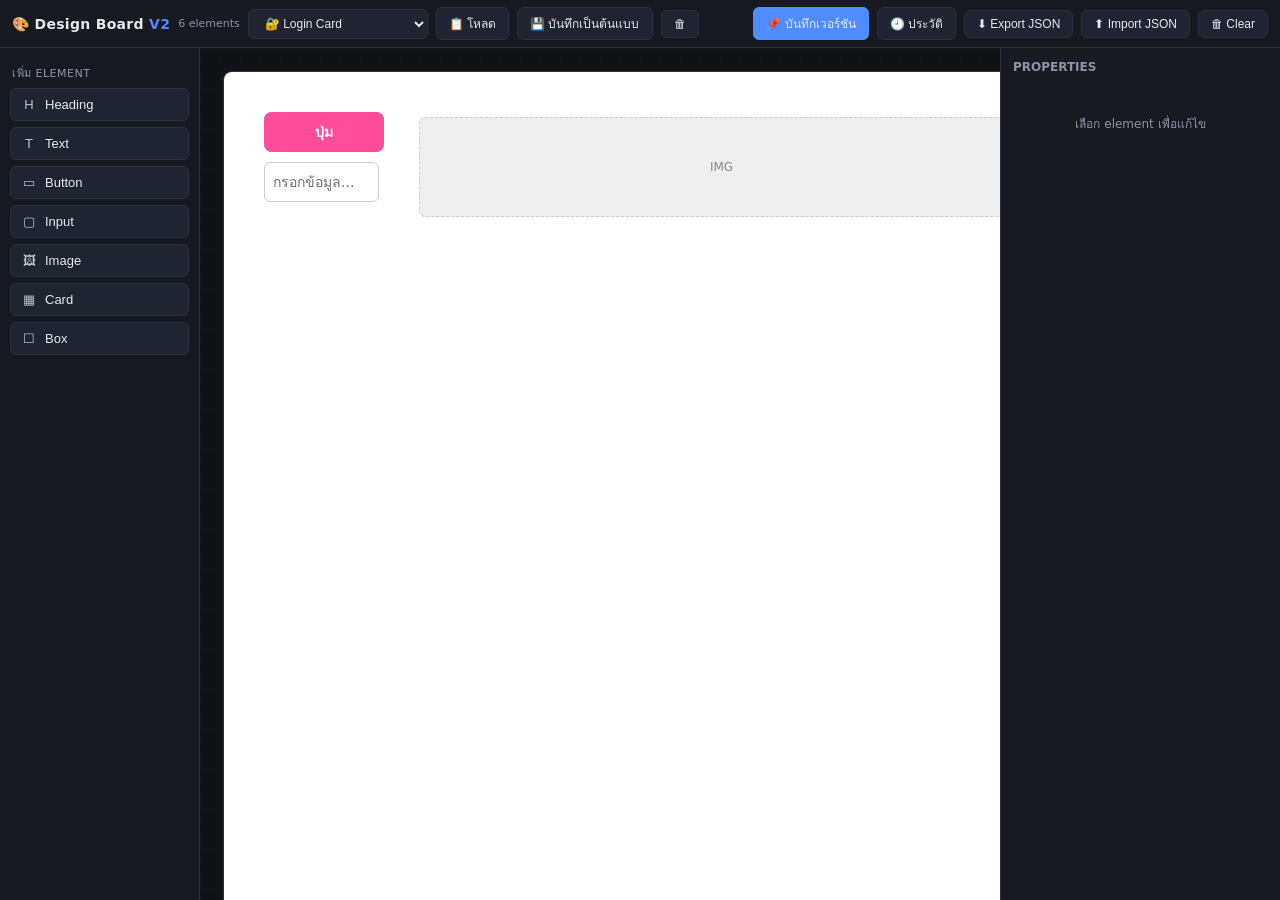
<file: design-board-v2.html>
<!DOCTYPE html>
<html lang="th">
<head>
<meta charset="UTF-8" />
<meta name="viewport" content="width=device-width, initial-scale=1.0" />
<title>Design Board V2 — กระดานออกแบบ Element + Version History</title>
<style>
  :root{
    --bg:#0f1115; --panel:#171a21; --panel2:#1f2430; --line:#2a3040;
    --txt:#e6e9ef; --muted:#8b93a7; --accent:#4f8cff; --accent2:#22c55e;
    --danger:#ef4444;
  }
  *{box-sizing:border-box}
  html,body{margin:0;height:100%;font-family:"Segoe UI",system-ui,sans-serif;background:var(--bg);color:var(--txt)}
  #app{display:grid;grid-template-columns:200px 1fr 280px;grid-template-rows:48px 1fr;height:100vh}

  /* Topbar */
  #topbar{grid-column:1/4;display:flex;align-items:center;gap:8px;padding:0 12px;background:var(--panel);border-bottom:1px solid var(--line)}
  #topbar h1{font-size:14px;margin:0;font-weight:600;letter-spacing:.3px}
  #topbar .spacer{flex:1}
  .btn{background:var(--panel2);color:var(--txt);border:1px solid var(--line);padding:6px 12px;border-radius:6px;font-size:12px;cursor:pointer}
  .btn:hover{border-color:var(--accent)}
  .btn.primary{background:var(--accent);border-color:var(--accent)}
  .btn.danger:hover{border-color:var(--danger);color:var(--danger)}

  /* Palette */
  #palette{background:var(--panel);border-right:1px solid var(--line);padding:10px;overflow:auto}
  #palette .group{font-size:11px;color:var(--muted);text-transform:uppercase;letter-spacing:.5px;margin:6px 2px}
  .pal-btn{display:flex;align-items:center;gap:8px;width:100%;background:var(--panel2);border:1px solid var(--line);color:var(--txt);padding:8px 10px;border-radius:6px;margin-bottom:6px;cursor:pointer;font-size:13px;text-align:left}
  .pal-btn:hover{border-color:var(--accent);transform:translateX(2px)}
  .pal-btn .ic{width:16px;text-align:center;opacity:.8}

  /* Canvas */
  #stage{position:relative;overflow:auto;background:
    linear-gradient(90deg,#171a2133 1px,transparent 1px) 0 0/20px 20px,
    linear-gradient(#171a2133 1px,transparent 1px) 0 0/20px 20px,
    var(--bg)}
  #canvas{position:relative;width:1280px;height:1600px;margin:24px;background:#fff;border-radius:8px;box-shadow:0 0 0 1px var(--line);color:#111}
  .el{position:absolute;cursor:move;user-select:none;min-width:24px;min-height:20px}
  .el.selected{outline:2px solid var(--accent);outline-offset:1px}
  .el .resize{position:absolute;right:-5px;bottom:-5px;width:12px;height:12px;background:var(--accent);border:2px solid #fff;border-radius:3px;cursor:nwse-resize;display:none}
  .el.selected .resize{display:block}
  .el .tag{position:absolute;top:-18px;left:0;font-size:10px;color:var(--accent);background:#0f1115cc;padding:1px 5px;border-radius:3px;display:none;white-space:nowrap}
  .el.selected .tag{display:block}

  /* Inspector */
  #inspector{background:var(--panel);border-left:1px solid var(--line);padding:12px;overflow:auto}
  #inspector h2{font-size:12px;color:var(--muted);text-transform:uppercase;margin:0 0 10px}
  .field{margin-bottom:10px}
  .field label{display:block;font-size:11px;color:var(--muted);margin-bottom:3px}
  .field input,.field select,.field textarea{width:100%;background:var(--panel2);border:1px solid var(--line);color:var(--txt);padding:6px 8px;border-radius:5px;font-size:12px}
  .row{display:flex;gap:8px}
  .row .field{flex:1}
  .empty{color:var(--muted);font-size:12px;text-align:center;margin-top:40px}
  .hint{font-size:11px;color:var(--muted);margin-top:14px;line-height:1.6}
  #count{font-size:11px;color:var(--muted)}

  /* Version history modal */
  .modal-bg{position:fixed;inset:0;background:#000a;display:none;align-items:center;justify-content:center;z-index:50}
  .modal-bg.open{display:flex}
  .modal{background:var(--panel);border:1px solid var(--line);border-radius:12px;width:520px;max-height:80vh;display:flex;flex-direction:column;overflow:hidden}
  .modal header{display:flex;align-items:center;padding:12px 16px;border-bottom:1px solid var(--line)}
  .modal header h3{margin:0;font-size:14px;flex:1}
  .modal .body{padding:8px;overflow:auto}
  .verRow{display:flex;align-items:center;gap:10px;padding:10px 12px;border:1px solid var(--line);border-radius:8px;margin-bottom:6px;background:var(--panel2)}
  .verRow.current{border-color:var(--accent2)}
  .verRow .vno{font-weight:700;color:var(--accent);min-width:42px}
  .verRow .meta{flex:1;font-size:12px}
  .verRow .meta .lbl{font-weight:600}
  .verRow .meta .sub{color:var(--muted);font-size:11px}
  .verRow .mini{font-size:10px;color:var(--muted)}
  .verRow button{font-size:11px;padding:4px 8px}
  .modal .empty{margin:20px}
</style>
</head>
<body>
<div id="app">
  <div id="topbar">
    <h1>🎨 Design Board <span style="color:var(--accent)">V2</span></h1>
    <span id="count">0 elements</span>
    <select id="presetSel" class="btn" title="เลือกต้นแบบ UI"></select>
    <button class="btn" id="btnLoadPreset">📋 โหลด</button>
    <button class="btn" id="btnSavePreset">💾 บันทึกเป็นต้นแบบ</button>
    <button class="btn danger" id="btnDelPreset" title="ลบต้นแบบของฉันที่เลือก">🗑</button>
    <span class="spacer"></span>
    <button class="btn primary" id="btnSaveVersion">📌 บันทึกเวอร์ชัน</button>
    <button class="btn" id="btnHistory">🕘 ประวัติ</button>
    <button class="btn" id="btnExport">⬇ Export JSON</button>
    <button class="btn" id="btnImport">⬆ Import JSON</button>
    <button class="btn danger" id="btnClear">🗑 Clear</button>
    <input type="file" id="fileInput" accept="application/json" hidden />
  </div>

  <div id="palette">
    <div class="group">เพิ่ม Element</div>
    <!-- buttons injected by JS -->
  </div>

  <div id="stage">
    <div id="canvas"></div>
  </div>

  <div id="inspector">
    <h2>Properties</h2>
    <div id="inspectorBody"><div class="empty">เลือก element เพื่อแก้ไข<br/>หรือคลิกปุ่มซ้ายเพื่อสร้าง</div></div>
  </div>
</div>

<!-- Version history modal -->
<div id="histModal" class="modal-bg">
  <div class="modal">
    <header>
      <h3>🕘 ประวัติเวอร์ชัน (Version History)</h3>
      <button class="btn" id="histClose">✕</button>
    </header>
    <div class="body" id="histBody"></div>
  </div>
</div>

<script>
/* ============================================================
   Design Board — core data model
   element schema (สิ่งที่ระบบ "จดจำ"):
   { id, type, name, x, y, w, h, style:{...}, text, mapsTo }
   ============================================================ */

// ---- Element type catalog (ต้นแบบของแต่ละชนิด) ----
const CATALOG = {
  heading:   {icon:"H", label:"Heading", w:240, h:40,  text:"หัวข้อ",      style:{fontSize:24,fontWeight:700,color:"#111111",bg:"transparent",radius:0,padding:4,border:"none",align:"left"}},
  text:      {icon:"T", label:"Text",    w:200, h:24,  text:"ข้อความ",     style:{fontSize:14,fontWeight:400,color:"#333333",bg:"transparent",radius:0,padding:2,border:"none",align:"left"}},
  button:    {icon:"▭", label:"Button",  w:120, h:40,  text:"ปุ่ม",        style:{fontSize:14,fontWeight:600,color:"#ffffff",bg:"#4f8cff",radius:8,padding:8,border:"none",align:"center"}},
  input:     {icon:"▢", label:"Input",   w:220, h:40,  text:"",           style:{fontSize:14,fontWeight:400,color:"#111111",bg:"#ffffff",radius:6,padding:8,border:"1px solid #cccccc",align:"left",placeholder:"กรอกข้อมูล..."}},
  image:     {icon:"🖼", label:"Image",   w:160, h:120, text:"IMG",        style:{fontSize:12,fontWeight:400,color:"#888888",bg:"#eeeeee",radius:6,padding:0,border:"1px dashed #cccccc",align:"center"}},
  card:      {icon:"▦", label:"Card",    w:240, h:160, text:"",           style:{fontSize:14,fontWeight:400,color:"#111111",bg:"#ffffff",radius:12,padding:12,border:"1px solid #e5e7eb",align:"left"}},
  box:       {icon:"☐", label:"Box",     w:200, h:120, text:"",           style:{fontSize:14,fontWeight:400,color:"#111111",bg:"#f3f4f6",radius:8,padding:8,border:"1px dashed #cbd5e1",align:"left"}},
};

/* ============================================================
   PRESETS — ต้นแบบ UI ตัวอย่าง (โหลดมาวางให้ แล้วลากวาง/รีดีไซน์ต่อ)
   ใช้ element schema เดิม 100% (ไม่แตะ schema/CATALOG)
   ============================================================ */
const PRESETS = {
  login: { label:'🔐 Login Card', build:()=>[
    mk('card',   {name:'Card',     x:40,  y:40,  w:360, h:360, style:{bg:'#ffffff',radius:16,border:'1px solid #e5e7eb'}}),
    mk('heading',{name:'Title',    x:72,  y:72,  w:300, h:36,  text:'เข้าสู่ระบบ', style:{fontSize:24,align:'center'}}),
    mk('text',   {name:'lblEmail', x:72,  y:128, w:300, h:20,  text:'อีเมล', style:{fontSize:13,color:'#6b7280'}}),
    mk('input',  {name:'email',    x:72,  y:150, w:300, h:40,  style:{placeholder:'you@email.com'}}),
    mk('text',   {name:'lblPass',  x:72,  y:205, w:300, h:20,  text:'รหัสผ่าน', style:{fontSize:13,color:'#6b7280'}}),
    mk('input',  {name:'password', x:72,  y:227, w:300, h:40,  style:{placeholder:'••••••••'}}),
    mk('button', {name:'submit',   x:72,  y:290, w:300, h:44,  text:'เข้าสู่ระบบ'}),
    mk('text',   {name:'forgot',   x:72,  y:345, w:300, h:20,  text:'ลืมรหัสผ่าน?', style:{fontSize:12,color:'#4f8cff',align:'center'}}),
  ]},
  profile: { label:'👤 Profile Card', build:()=>[
    mk('card',   {name:'Card',     x:40,  y:40,  w:280, h:300, style:{bg:'#ffffff',radius:16,border:'1px solid #e5e7eb'}}),
    mk('image',  {name:'avatar',   x:140, y:64,  w:80,  h:80,  text:'IMG', style:{radius:40}}),
    mk('heading',{name:'name',     x:60,  y:158, w:240, h:30,  text:'สมชาย ใจดี', style:{fontSize:20,align:'center'}}),
    mk('text',   {name:'role',     x:60,  y:190, w:240, h:20,  text:'Frontend Developer', style:{fontSize:13,color:'#6b7280',align:'center'}}),
    mk('button', {name:'follow',   x:80,  y:244, w:200, h:42,  text:'ติดตาม'}),
  ]},
  header: { label:'🧭 Dashboard Header', build:()=>[
    mk('box',    {name:'bar',      x:40,  y:40,  w:760, h:64,  style:{bg:'#0f172a',radius:12,border:'none'}}),
    mk('heading',{name:'logo',     x:64,  y:56,  w:200, h:32,  text:'FastCourt', style:{fontSize:22,color:'#ffffff'}}),
    mk('text',   {name:'navHome',  x:380, y:62,  w:80,  h:20,  text:'หน้าแรก', style:{color:'#cbd5e1',align:'center'}}),
    mk('text',   {name:'navBook',  x:470, y:62,  w:80,  h:20,  text:'จองคอร์ท', style:{color:'#cbd5e1',align:'center'}}),
    mk('button', {name:'cta',      x:660, y:54,  w:120, h:36,  text:'+ จองเลย'}),
  ]},
};

// สร้าง element จาก preset โดยใช้ default ของ CATALOG เป็นฐาน แล้ว override
function mk(type, o){
  const def=CATALOG[type];
  return {
    id:'el_'+(++state.seq), type,
    name:o.name||def.label+' '+state.seq,
    x:o.x, y:o.y, w:o.w??def.w, h:o.h??def.h,
    text:o.text??def.text,
    style:Object.assign(JSON.parse(JSON.stringify(def.style)), o.style||{}),
    mapsTo:null
  };
}

/* ============================================================
   MY_DESIGN_V2 — design หลักที่ผู้ใช้ออกแบบเอง (จาก design test001.json)
   เปิดมาจะโหลดอันนี้ และถูกบันทึกเป็น "V2" ในประวัติเวอร์ชัน
   ============================================================ */
const MY_DESIGN_V2 = [
  {type:'text',   name:'Text 1',   x:40,  y:40, w:200, h:24,  text:'ข้อความ', style:{fontSize:14,fontWeight:400,color:'#333333',bg:'transparent',radius:0,padding:2,border:'none',align:'left'}},
  {type:'button', name:'Button 2', x:40,  y:40, w:120, h:40,  text:'ปุ่ม',    style:{fontSize:14,fontWeight:600,color:'#ffffff',bg:'#4f8cff',radius:8,padding:8,border:'none',align:'center'}},
  {type:'input',  name:'Input 3',  x:40,  y:90, w:115, h:40,  text:'',       style:{fontSize:14,fontWeight:400,color:'#111111',bg:'#ffffff',radius:6,padding:8,border:'1px solid #cccccc',align:'left',placeholder:'กรอกข้อมูล...'}},
  {type:'text',   name:'Text 4',   x:40,  y:40, w:200, h:24,  text:'ข้อความ', style:{fontSize:14,fontWeight:400,color:'#333333',bg:'transparent',radius:0,padding:2,border:'none',align:'left'}},
  {type:'button', name:'Button 5', x:40,  y:40, w:120, h:40,  text:'ปุ่ม',    style:{fontSize:14,fontWeight:600,color:'#ffffff',bg:'#ff4d9a',radius:8,padding:8,border:'none',align:'center'}},
  {type:'image',  name:'Image 6',  x:195, y:45, w:605, h:100, text:'IMG',    style:{fontSize:12,fontWeight:400,color:'#888888',bg:'#eeeeee',radius:6,padding:0,border:'1px dashed #cccccc',align:'center'}},
].map((e,i)=>({id:'el_'+(i+1), mapsTo:null, ...e}));

const state = { els:[], selected:null, seq:0 };
const canvas = document.getElementById('canvas');
const inspectorBody = document.getElementById('inspectorBody');
const countEl = document.getElementById('count');

// ---- Build palette ----
const palette = document.getElementById('palette');
Object.entries(CATALOG).forEach(([type,def])=>{
  const b=document.createElement('button');
  b.className='pal-btn';
  b.innerHTML=`<span class="ic">${def.icon}</span> ${def.label}`;
  b.onclick=()=>addElement(type);
  palette.appendChild(b);
});

// ---- Create element ----
function addElement(type, opts={}){
  const def=CATALOG[type];
  const el={
    id:'el_'+(++state.seq),
    type,
    name:def.label+' '+state.seq,
    x:opts.x ?? 40, y:opts.y ?? 40,
    w:def.w, h:def.h,
    text:def.text,
    style:JSON.parse(JSON.stringify(def.style)),
    mapsTo:null   // เผื่อ map UI เก่า -> ใหม่ ภายหลัง
  };
  state.els.push(el);
  renderEl(el);
  select(el.id);
  save();
}

// ---- Render one element ----
function renderEl(el){
  let node=document.getElementById(el.id);
  if(!node){
    node=document.createElement('div');
    node.id=el.id; node.className='el';
    node.innerHTML=`<span class="tag"></span><span class="content"></span><span class="resize"></span>`;
    canvas.appendChild(node);
    attachDrag(node,el);
  }
  const s=el.style;
  Object.assign(node.style,{
    left:el.x+'px', top:el.y+'px', width:el.w+'px', height:el.h+'px',
    fontSize:s.fontSize+'px', fontWeight:s.fontWeight, color:s.color,
    background:s.bg, borderRadius:s.radius+'px', padding:s.padding+'px',
    border:s.border==='none'?'none':s.border, textAlign:s.align,
    display:'flex', alignItems:'center',
    justifyContent: s.align==='center'?'center':(s.align==='right'?'flex-end':'flex-start'),
    overflow:'hidden'
  });
  node.querySelector('.tag').textContent=`${el.type} · ${el.w}×${el.h}`;
  const content=node.querySelector('.content');
  if(el.type==='input'){ content.textContent=s.placeholder||''; content.style.opacity=.6; }
  else { content.textContent=el.text; content.style.opacity=1; }
}

// ---- Drag + resize ----
function attachDrag(node,el){
  let mode=null,sx,sy,ox,oy,ow,oh;
  node.addEventListener('mousedown',e=>{
    select(el.id);
    mode = e.target.classList.contains('resize') ? 'resize':'move';
    sx=e.clientX; sy=e.clientY; ox=el.x; oy=el.y; ow=el.w; oh=el.h;
    e.preventDefault();
    const mv=ev=>{
      const dx=ev.clientX-sx, dy=ev.clientY-sy;
      if(mode==='move'){ el.x=Math.max(0,Math.round((ox+dx)/5)*5); el.y=Math.max(0,Math.round((oy+dy)/5)*5); }
      else { el.w=Math.max(24,Math.round((ow+dx)/5)*5); el.h=Math.max(20,Math.round((oh+dy)/5)*5); }
      renderEl(el); if(state.selected===el.id) renderInspector(el);
    };
    const up=()=>{document.removeEventListener('mousemove',mv);document.removeEventListener('mouseup',up);save();};
    document.addEventListener('mousemove',mv); document.addEventListener('mouseup',up);
  });
}

// ---- Selection ----
function select(id){
  state.selected=id;
  document.querySelectorAll('.el').forEach(n=>n.classList.toggle('selected',n.id===id));
  const el=state.els.find(e=>e.id===id);
  if(el) renderInspector(el);
}
canvas.addEventListener('mousedown',e=>{ if(e.target===canvas){state.selected=null;document.querySelectorAll('.el').forEach(n=>n.classList.remove('selected'));inspectorBody.innerHTML='<div class="empty">เลือก element เพื่อแก้ไข</div>';}});

// ---- Inspector (แก้ไขรายละเอียด design) ----
function renderInspector(el){
  const s=el.style;
  const f=(label,key,type='text',val,opts)=>{
    if(type==='select'){
      return `<div class="field"><label>${label}</label><select data-k="${key}">${opts.map(o=>`<option ${val===o?'selected':''}>${o}</option>`).join('')}</select></div>`;
    }
    return `<div class="field"><label>${label}</label><input data-k="${key}" type="${type}" value="${val??''}"/></div>`;
  };
  inspectorBody.innerHTML=`
    ${f('Name','name','text',el.name)}
    <div class="field"><label>Type</label><input value="${el.type}" disabled style="opacity:.6"/></div>
    <div class="row">${f('X','x','number',el.x)}${f('Y','y','number',el.y)}</div>
    <div class="row">${f('W','w','number',el.w)}${f('H','h','number',el.h)}</div>
    ${el.type==='input'? f('Placeholder','s.placeholder','text',s.placeholder) : f('Text','text','text',el.text)}
    <div class="row">${f('Font size','s.fontSize','number',s.fontSize)}${f('Weight','s.fontWeight','number',s.fontWeight)}</div>
    ${f('Align','s.align','select',s.align,['left','center','right'])}
    <div class="row">
      <div class="field"><label>Color</label><input data-k="s.color" type="color" value="${s.color}"/></div>
      <div class="field"><label>BG</label><input data-k="s.bg" type="color" value="${s.bg==='transparent'?'#ffffff':s.bg}"/></div>
    </div>
    <div class="row">${f('Radius','s.radius','number',s.radius)}${f('Padding','s.padding','number',s.padding)}</div>
    ${f('Border (css)','s.border','text',s.border)}
    ${f('Maps to (UI เก่า)','mapsTo','text',el.mapsTo||'')}
    <div class="row" style="margin-top:8px">
      <button class="btn" id="dupBtn" style="flex:1">⧉ Duplicate</button>
      <button class="btn danger" id="delBtn" style="flex:1">🗑 Delete</button>
    </div>
    <div class="hint">ค่าทุกช่องคือ "รายละเอียด design" ที่ระบบจดจำลง schema JSON</div>
  `;
  inspectorBody.querySelectorAll('[data-k]').forEach(inp=>{
    inp.addEventListener('input',()=>{
      let v=inp.value; if(inp.type==='number') v=Number(v);
      const k=inp.dataset.k;
      if(k.startsWith('s.')) el.style[k.slice(2)]=v;
      else el[k]=v;
      renderEl(el); save();
    });
  });
  inspectorBody.querySelector('#delBtn').onclick=()=>delElement(el.id);
  inspectorBody.querySelector('#dupBtn').onclick=()=>{ const c=JSON.parse(JSON.stringify(el)); c.id='el_'+(++state.seq); c.x+=20;c.y+=20;c.name=el.name+' copy'; c.mapsTo=null; state.els.push(c); renderEl(c); select(c.id); save(); };
}

function delElement(id){
  state.els=state.els.filter(e=>e.id!==id);
  document.getElementById(id)?.remove();
  state.selected=null;
  inspectorBody.innerHTML='<div class="empty">เลือก element เพื่อแก้ไข</div>';
  save();
}

// ---- Persistence ----
function save(){
  countEl.textContent=state.els.length+' elements';
  localStorage.setItem('designBoard', JSON.stringify({els:state.els,seq:state.seq}));
}
function load(){
  try{
    const d=JSON.parse(localStorage.getItem('designBoard'));
    if(d&&d.els){ state.els=d.els; state.seq=d.seq||0; state.els.forEach(renderEl); save(); }
  }catch(e){}
}

// ---- Toolbar ----
document.getElementById('btnExport').onclick=()=>{
  const blob=new Blob([JSON.stringify({version:1,els:state.els},null,2)],{type:'application/json'});
  const a=document.createElement('a'); a.href=URL.createObjectURL(blob); a.download='design.json'; a.click();
};
document.getElementById('btnImport').onclick=()=>document.getElementById('fileInput').click();
document.getElementById('fileInput').onchange=e=>{
  const file=e.target.files[0]; if(!file)return;
  const r=new FileReader();
  r.onload=()=>{ try{ const d=JSON.parse(r.result); canvas.innerHTML=''; state.els=d.els||[]; state.seq=Math.max(0,...state.els.map(x=>+x.id.split('_')[1]||0)); state.els.forEach(renderEl); save(); }catch(err){alert('ไฟล์ไม่ถูกต้อง');} };
  r.readAsText(file);
};
document.getElementById('btnClear').onclick=()=>{ if(confirm('ลบทั้งหมด?')){ state.els=[];state.seq=0;canvas.innerHTML='';state.selected=null;inspectorBody.innerHTML='<div class="empty">เลือก element เพื่อแก้ไข</div>';save(); } };

// keyboard delete
document.addEventListener('keydown',e=>{ if((e.key==='Delete'||e.key==='Backspace')&&state.selected&&document.activeElement.tagName!=='INPUT'){ delElement(state.selected);} });

// ---- Preset loader (ต้นแบบ) ----
function loadPreset(key,{confirmReplace=true}={}){
  const p=PRESETS[key]; if(!p)return;
  if(confirmReplace && state.els.length && !confirm('โหลดต้นแบบจะแทนที่งานปัจจุบันทั้งหมด ดำเนินการต่อ?')) return;
  canvas.innerHTML=''; state.els=[]; state.selected=null; state.seq=0;
  inspectorBody.innerHTML='<div class="empty">เลือก element เพื่อแก้ไข</div>';
  p.build().forEach(el=>{ state.els.push(el); renderEl(el); });
  save();
}
// โหลดต้นแบบ "ของฉัน" (เก็บเป็น array ของ element ที่ผู้ใช้ออกแบบเอง)
function loadTemplate(els,{confirmReplace=true}={}){
  if(confirmReplace && state.els.length && !confirm('โหลดต้นแบบจะแทนที่งานปัจจุบันทั้งหมด ดำเนินการต่อ?')) return;
  canvas.innerHTML=''; state.els=JSON.parse(JSON.stringify(els)); state.selected=null;
  state.seq=Math.max(0,...state.els.map(x=>+(String(x.id).split('_')[1])||0));
  inspectorBody.innerHTML='<div class="empty">เลือก element เพื่อแก้ไข</div>';
  state.els.forEach(renderEl); save();
}

// ---- User templates (ผู้ใช้เขียนต้นแบบเอง → เก็บลง localStorage) ----
function getUserTemplates(){ try{return JSON.parse(localStorage.getItem('designTemplates'))||{}}catch(e){return{}} }
function setUserTemplates(t){ localStorage.setItem('designTemplates', JSON.stringify(t)); }

const presetSel=document.getElementById('presetSel');
function refreshPresetDropdown(){
  presetSel.innerHTML='';
  const g1=document.createElement('optgroup'); g1.label='ต้นแบบในระบบ';
  Object.entries(PRESETS).forEach(([k,p])=>{ g1.appendChild(new Option(p.label,'builtin:'+k)); });
  presetSel.appendChild(g1);
  const ut=getUserTemplates(); const keys=Object.keys(ut);
  if(keys.length){
    const g2=document.createElement('optgroup'); g2.label='ต้นแบบของฉัน';
    keys.forEach(k=>g2.appendChild(new Option('★ '+ut[k].label,'user:'+k)));
    presetSel.appendChild(g2);
  }
}
refreshPresetDropdown();

document.getElementById('btnLoadPreset').onclick=()=>{
  const [kind,key]=presetSel.value.split(':');
  if(kind==='builtin') loadPreset(key);
  else { const ut=getUserTemplates(); if(ut[key]) loadTemplate(ut[key].els); }
};
document.getElementById('btnSavePreset').onclick=()=>{
  if(!state.els.length){ alert('ยังไม่มี element บนกระดาน'); return; }
  const label=prompt('ตั้งชื่อต้นแบบของคุณ:'); if(!label) return;
  const ut=getUserTemplates(); const key='t_'+Date.now();
  ut[key]={label, els:JSON.parse(JSON.stringify(state.els))};
  setUserTemplates(ut); refreshPresetDropdown(); presetSel.value='user:'+key;
  alert('บันทึกต้นแบบ "'+label+'" แล้ว — เรียกกลับมาใช้ได้จาก dropdown');
};
document.getElementById('btnDelPreset').onclick=()=>{
  const [kind,key]=presetSel.value.split(':');
  if(kind!=='user'){ alert('ลบได้เฉพาะ "ต้นแบบของฉัน"'); return; }
  const ut=getUserTemplates(); if(!ut[key])return;
  if(!confirm('ลบต้นแบบ "'+ut[key].label+'"?'))return;
  delete ut[key]; setUserTemplates(ut); refreshPresetDropdown();
};

/* ============================================================
   Version History — ประวัติการแก้ไขแต่ละเวอร์ชัน (สำหรับหน้าจัดการ)
   localStorage key = designVersions : [{v,label,ts,els}]
   ============================================================ */
function getVersions(){ try{return JSON.parse(localStorage.getItem('designVersions'))||[]}catch(e){return[]} }
function setVersions(v){ localStorage.setItem('designVersions', JSON.stringify(v)); }
function nextVerNo(){ const vs=getVersions(); return vs.length?Math.max(...vs.map(x=>x.v))+1:1; }
function saveVersion(label,opts={}){
  const vs=getVersions();
  const v=opts.v ?? nextVerNo();
  vs.push({ v, label:label||('V'+v), ts:new Date().toISOString(), els:JSON.parse(JSON.stringify(state.els)) });
  setVersions(vs); return v;
}
function fmtTs(ts){ try{return new Date(ts).toLocaleString('th-TH')}catch(e){return ts} }

function renderHistory(){
  const vs=getVersions().slice().sort((a,b)=>b.v-a.v);
  const body=document.getElementById('histBody');
  if(!vs.length){ body.innerHTML='<div class="empty">ยังไม่มีเวอร์ชันที่บันทึก</div>'; return; }
  body.innerHTML=vs.map(x=>`
    <div class="verRow" data-v="${x.v}">
      <span class="vno">V${x.v}</span>
      <div class="meta">
        <div class="lbl">${x.label}</div>
        <div class="sub">${fmtTs(x.ts)} · ${x.els.length} elements</div>
      </div>
      <button class="btn" data-act="load">โหลด</button>
      <button class="btn danger" data-act="del">ลบ</button>
    </div>`).join('');
  body.querySelectorAll('.verRow').forEach(row=>{
    const v=+row.dataset.v;
    row.querySelector('[data-act="load"]').onclick=()=>{
      const ver=getVersions().find(z=>z.v===v); if(!ver)return;
      loadTemplate(ver.els); closeHistory();
    };
    row.querySelector('[data-act="del"]').onclick=()=>{
      const ver=getVersions().find(z=>z.v===v);
      if(!confirm('ลบ V'+v+' "'+ver.label+'"?'))return;
      setVersions(getVersions().filter(z=>z.v!==v)); renderHistory();
    };
  });
}
const histModal=document.getElementById('histModal');
function openHistory(){ renderHistory(); histModal.classList.add('open'); }
function closeHistory(){ histModal.classList.remove('open'); }
document.getElementById('btnHistory').onclick=openHistory;
document.getElementById('histClose').onclick=closeHistory;
histModal.onclick=e=>{ if(e.target===histModal) closeHistory(); };
document.getElementById('btnSaveVersion').onclick=()=>{
  if(!state.els.length){ alert('ยังไม่มี element บนกระดาน'); return; }
  const def='V'+nextVerNo();
  const label=prompt('ชื่อ/หมายเหตุของเวอร์ชันนี้:', def); if(label===null) return;
  const v=saveVersion(label||def);
  alert('บันทึกเป็น V'+v+' แล้ว — ดูได้จากปุ่ม 🕘 ประวัติ');
};

load();
// เปิด V2 ครั้งแรก: บังคับโหลด design หลัก (V2) + seed ประวัติเวอร์ชัน
// (ใช้ flag แยก ไม่แตะ save/load ที่ล็อกไว้)
if(!localStorage.getItem('v2_seeded')){
  loadTemplate(JSON.parse(JSON.stringify(MY_DESIGN_V2)),{confirmReplace:false});
  if(getVersions().length===0) saveVersion('design หลัก (จาก design test001.json)',{v:2});
  localStorage.setItem('v2_seeded','1');
}
</script>
</body>
</html>
</file>
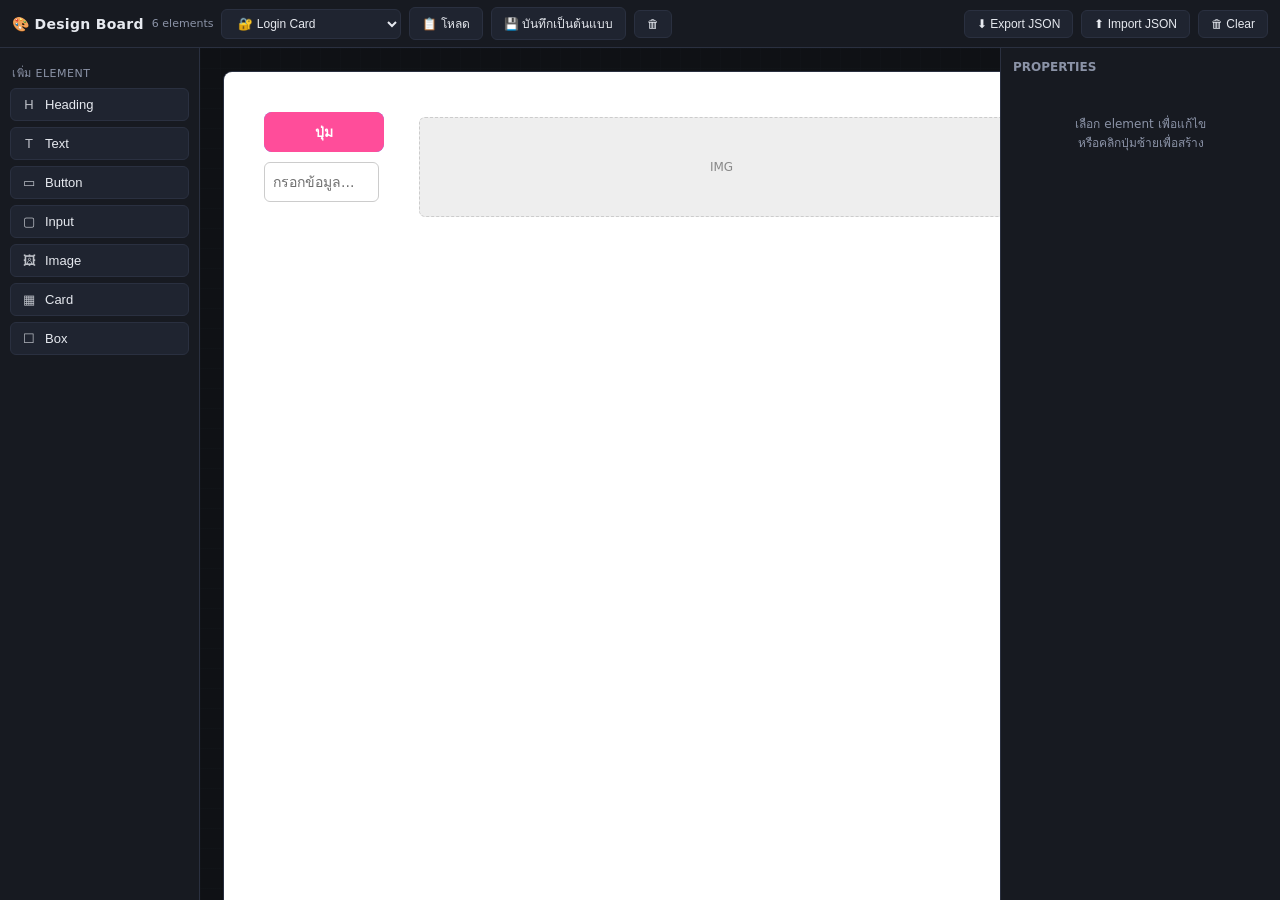
<file: design-board.html>
<!DOCTYPE html>
<html lang="th">
<head>
<meta charset="UTF-8" />
<meta name="viewport" content="width=device-width, initial-scale=1.0" />
<title>Design Board — กระดานออกแบบ Element</title>
<style>
  :root{
    --bg:#0f1115; --panel:#171a21; --panel2:#1f2430; --line:#2a3040;
    --txt:#e6e9ef; --muted:#8b93a7; --accent:#4f8cff; --accent2:#22c55e;
    --danger:#ef4444;
  }
  *{box-sizing:border-box}
  html,body{margin:0;height:100%;font-family:"Segoe UI",system-ui,sans-serif;background:var(--bg);color:var(--txt)}
  #app{display:grid;grid-template-columns:200px 1fr 280px;grid-template-rows:48px 1fr;height:100vh}

  /* Topbar */
  #topbar{grid-column:1/4;display:flex;align-items:center;gap:8px;padding:0 12px;background:var(--panel);border-bottom:1px solid var(--line)}
  #topbar h1{font-size:14px;margin:0;font-weight:600;letter-spacing:.3px}
  #topbar .spacer{flex:1}
  .btn{background:var(--panel2);color:var(--txt);border:1px solid var(--line);padding:6px 12px;border-radius:6px;font-size:12px;cursor:pointer}
  .btn:hover{border-color:var(--accent)}
  .btn.primary{background:var(--accent);border-color:var(--accent)}
  .btn.danger:hover{border-color:var(--danger);color:var(--danger)}

  /* Palette */
  #palette{background:var(--panel);border-right:1px solid var(--line);padding:10px;overflow:auto}
  #palette .group{font-size:11px;color:var(--muted);text-transform:uppercase;letter-spacing:.5px;margin:6px 2px}
  .pal-btn{display:flex;align-items:center;gap:8px;width:100%;background:var(--panel2);border:1px solid var(--line);color:var(--txt);padding:8px 10px;border-radius:6px;margin-bottom:6px;cursor:pointer;font-size:13px;text-align:left}
  .pal-btn:hover{border-color:var(--accent);transform:translateX(2px)}
  .pal-btn .ic{width:16px;text-align:center;opacity:.8}

  /* Canvas */
  #stage{position:relative;overflow:auto;background:
    linear-gradient(90deg,#171a2133 1px,transparent 1px) 0 0/20px 20px,
    linear-gradient(#171a2133 1px,transparent 1px) 0 0/20px 20px,
    var(--bg)}
  #canvas{position:relative;width:1280px;height:1600px;margin:24px;background:#fff;border-radius:8px;box-shadow:0 0 0 1px var(--line);color:#111}
  .el{position:absolute;cursor:move;user-select:none;min-width:24px;min-height:20px}
  .el.selected{outline:2px solid var(--accent);outline-offset:1px}
  .el .resize{position:absolute;right:-5px;bottom:-5px;width:12px;height:12px;background:var(--accent);border:2px solid #fff;border-radius:3px;cursor:nwse-resize;display:none}
  .el.selected .resize{display:block}
  .el .tag{position:absolute;top:-18px;left:0;font-size:10px;color:var(--accent);background:#0f1115cc;padding:1px 5px;border-radius:3px;display:none;white-space:nowrap}
  .el.selected .tag{display:block}

  /* Inspector */
  #inspector{background:var(--panel);border-left:1px solid var(--line);padding:12px;overflow:auto}
  #inspector h2{font-size:12px;color:var(--muted);text-transform:uppercase;margin:0 0 10px}
  .field{margin-bottom:10px}
  .field label{display:block;font-size:11px;color:var(--muted);margin-bottom:3px}
  .field input,.field select,.field textarea{width:100%;background:var(--panel2);border:1px solid var(--line);color:var(--txt);padding:6px 8px;border-radius:5px;font-size:12px}
  .row{display:flex;gap:8px}
  .row .field{flex:1}
  .empty{color:var(--muted);font-size:12px;text-align:center;margin-top:40px}
  .hint{font-size:11px;color:var(--muted);margin-top:14px;line-height:1.6}
  #count{font-size:11px;color:var(--muted)}
</style>
</head>
<body>
<div id="app">
  <div id="topbar">
    <h1>🎨 Design Board</h1>
    <span id="count">0 elements</span>
    <select id="presetSel" class="btn" title="เลือกต้นแบบ UI"></select>
    <button class="btn" id="btnLoadPreset">📋 โหลด</button>
    <button class="btn" id="btnSavePreset">💾 บันทึกเป็นต้นแบบ</button>
    <button class="btn danger" id="btnDelPreset" title="ลบต้นแบบของฉันที่เลือก">🗑</button>
    <span class="spacer"></span>
    <button class="btn" id="btnExport">⬇ Export JSON</button>
    <button class="btn" id="btnImport">⬆ Import JSON</button>
    <button class="btn danger" id="btnClear">🗑 Clear</button>
    <input type="file" id="fileInput" accept="application/json" hidden />
  </div>

  <div id="palette">
    <div class="group">เพิ่ม Element</div>
    <!-- buttons injected by JS -->
  </div>

  <div id="stage">
    <div id="canvas"></div>
  </div>

  <div id="inspector">
    <h2>Properties</h2>
    <div id="inspectorBody"><div class="empty">เลือก element เพื่อแก้ไข<br/>หรือคลิกปุ่มซ้ายเพื่อสร้าง</div></div>
  </div>
</div>

<script>
/* ============================================================
   Design Board — core data model
   element schema (สิ่งที่ระบบ "จดจำ"):
   { id, type, name, x, y, w, h, style:{...}, text, mapsTo }
   ============================================================ */

// ---- Element type catalog (ต้นแบบของแต่ละชนิด) ----
const CATALOG = {
  heading:   {icon:"H", label:"Heading", w:240, h:40,  text:"หัวข้อ",      style:{fontSize:24,fontWeight:700,color:"#111111",bg:"transparent",radius:0,padding:4,border:"none",align:"left"}},
  text:      {icon:"T", label:"Text",    w:200, h:24,  text:"ข้อความ",     style:{fontSize:14,fontWeight:400,color:"#333333",bg:"transparent",radius:0,padding:2,border:"none",align:"left"}},
  button:    {icon:"▭", label:"Button",  w:120, h:40,  text:"ปุ่ม",        style:{fontSize:14,fontWeight:600,color:"#ffffff",bg:"#4f8cff",radius:8,padding:8,border:"none",align:"center"}},
  input:     {icon:"▢", label:"Input",   w:220, h:40,  text:"",           style:{fontSize:14,fontWeight:400,color:"#111111",bg:"#ffffff",radius:6,padding:8,border:"1px solid #cccccc",align:"left",placeholder:"กรอกข้อมูล..."}},
  image:     {icon:"🖼", label:"Image",   w:160, h:120, text:"IMG",        style:{fontSize:12,fontWeight:400,color:"#888888",bg:"#eeeeee",radius:6,padding:0,border:"1px dashed #cccccc",align:"center"}},
  card:      {icon:"▦", label:"Card",    w:240, h:160, text:"",           style:{fontSize:14,fontWeight:400,color:"#111111",bg:"#ffffff",radius:12,padding:12,border:"1px solid #e5e7eb",align:"left"}},
  box:       {icon:"☐", label:"Box",     w:200, h:120, text:"",           style:{fontSize:14,fontWeight:400,color:"#111111",bg:"#f3f4f6",radius:8,padding:8,border:"1px dashed #cbd5e1",align:"left"}},
};

/* ============================================================
   PRESETS — ต้นแบบ UI ตัวอย่าง (โหลดมาวางให้ แล้วลากวาง/รีดีไซน์ต่อ)
   ใช้ element schema เดิม 100% (ไม่แตะ schema/CATALOG)
   ============================================================ */
const PRESETS = {
  login: { label:'🔐 Login Card', build:()=>[
    mk('card',   {name:'Card',     x:40,  y:40,  w:360, h:360, style:{bg:'#ffffff',radius:16,border:'1px solid #e5e7eb'}}),
    mk('heading',{name:'Title',    x:72,  y:72,  w:300, h:36,  text:'เข้าสู่ระบบ', style:{fontSize:24,align:'center'}}),
    mk('text',   {name:'lblEmail', x:72,  y:128, w:300, h:20,  text:'อีเมล', style:{fontSize:13,color:'#6b7280'}}),
    mk('input',  {name:'email',    x:72,  y:150, w:300, h:40,  style:{placeholder:'you@email.com'}}),
    mk('text',   {name:'lblPass',  x:72,  y:205, w:300, h:20,  text:'รหัสผ่าน', style:{fontSize:13,color:'#6b7280'}}),
    mk('input',  {name:'password', x:72,  y:227, w:300, h:40,  style:{placeholder:'••••••••'}}),
    mk('button', {name:'submit',   x:72,  y:290, w:300, h:44,  text:'เข้าสู่ระบบ'}),
    mk('text',   {name:'forgot',   x:72,  y:345, w:300, h:20,  text:'ลืมรหัสผ่าน?', style:{fontSize:12,color:'#4f8cff',align:'center'}}),
  ]},
  profile: { label:'👤 Profile Card', build:()=>[
    mk('card',   {name:'Card',     x:40,  y:40,  w:280, h:300, style:{bg:'#ffffff',radius:16,border:'1px solid #e5e7eb'}}),
    mk('image',  {name:'avatar',   x:140, y:64,  w:80,  h:80,  text:'IMG', style:{radius:40}}),
    mk('heading',{name:'name',     x:60,  y:158, w:240, h:30,  text:'สมชาย ใจดี', style:{fontSize:20,align:'center'}}),
    mk('text',   {name:'role',     x:60,  y:190, w:240, h:20,  text:'Frontend Developer', style:{fontSize:13,color:'#6b7280',align:'center'}}),
    mk('button', {name:'follow',   x:80,  y:244, w:200, h:42,  text:'ติดตาม'}),
  ]},
  header: { label:'🧭 Dashboard Header', build:()=>[
    mk('box',    {name:'bar',      x:40,  y:40,  w:760, h:64,  style:{bg:'#0f172a',radius:12,border:'none'}}),
    mk('heading',{name:'logo',     x:64,  y:56,  w:200, h:32,  text:'FastCourt', style:{fontSize:22,color:'#ffffff'}}),
    mk('text',   {name:'navHome',  x:380, y:62,  w:80,  h:20,  text:'หน้าแรก', style:{color:'#cbd5e1',align:'center'}}),
    mk('text',   {name:'navBook',  x:470, y:62,  w:80,  h:20,  text:'จองคอร์ท', style:{color:'#cbd5e1',align:'center'}}),
    mk('button', {name:'cta',      x:660, y:54,  w:120, h:36,  text:'+ จองเลย'}),
  ]},
};

// สร้าง element จาก preset โดยใช้ default ของ CATALOG เป็นฐาน แล้ว override
function mk(type, o){
  const def=CATALOG[type];
  return {
    id:'el_'+(++state.seq), type,
    name:o.name||def.label+' '+state.seq,
    x:o.x, y:o.y, w:o.w??def.w, h:o.h??def.h,
    text:o.text??def.text,
    style:Object.assign(JSON.parse(JSON.stringify(def.style)), o.style||{}),
    mapsTo:null
  };
}

const state = { els:[], selected:null, seq:0 };
const canvas = document.getElementById('canvas');
const inspectorBody = document.getElementById('inspectorBody');
const countEl = document.getElementById('count');

// ---- Build palette ----
const palette = document.getElementById('palette');
Object.entries(CATALOG).forEach(([type,def])=>{
  const b=document.createElement('button');
  b.className='pal-btn';
  b.innerHTML=`<span class="ic">${def.icon}</span> ${def.label}`;
  b.onclick=()=>addElement(type);
  palette.appendChild(b);
});

// ---- Create element ----
function addElement(type, opts={}){
  const def=CATALOG[type];
  const el={
    id:'el_'+(++state.seq),
    type,
    name:def.label+' '+state.seq,
    x:opts.x ?? 40, y:opts.y ?? 40,
    w:def.w, h:def.h,
    text:def.text,
    style:JSON.parse(JSON.stringify(def.style)),
    mapsTo:null   // เผื่อ map UI เก่า -> ใหม่ ภายหลัง
  };
  state.els.push(el);
  renderEl(el);
  select(el.id);
  save();
}

// ---- Render one element ----
function renderEl(el){
  let node=document.getElementById(el.id);
  if(!node){
    node=document.createElement('div');
    node.id=el.id; node.className='el';
    node.innerHTML=`<span class="tag"></span><span class="content"></span><span class="resize"></span>`;
    canvas.appendChild(node);
    attachDrag(node,el);
  }
  const s=el.style;
  Object.assign(node.style,{
    left:el.x+'px', top:el.y+'px', width:el.w+'px', height:el.h+'px',
    fontSize:s.fontSize+'px', fontWeight:s.fontWeight, color:s.color,
    background:s.bg, borderRadius:s.radius+'px', padding:s.padding+'px',
    border:s.border==='none'?'none':s.border, textAlign:s.align,
    display:'flex', alignItems:'center',
    justifyContent: s.align==='center'?'center':(s.align==='right'?'flex-end':'flex-start'),
    overflow:'hidden'
  });
  node.querySelector('.tag').textContent=`${el.type} · ${el.w}×${el.h}`;
  const content=node.querySelector('.content');
  if(el.type==='input'){ content.textContent=s.placeholder||''; content.style.opacity=.6; }
  else { content.textContent=el.text; content.style.opacity=1; }
}

// ---- Drag + resize ----
function attachDrag(node,el){
  let mode=null,sx,sy,ox,oy,ow,oh;
  node.addEventListener('mousedown',e=>{
    select(el.id);
    mode = e.target.classList.contains('resize') ? 'resize':'move';
    sx=e.clientX; sy=e.clientY; ox=el.x; oy=el.y; ow=el.w; oh=el.h;
    e.preventDefault();
    const mv=ev=>{
      const dx=ev.clientX-sx, dy=ev.clientY-sy;
      if(mode==='move'){ el.x=Math.max(0,Math.round((ox+dx)/5)*5); el.y=Math.max(0,Math.round((oy+dy)/5)*5); }
      else { el.w=Math.max(24,Math.round((ow+dx)/5)*5); el.h=Math.max(20,Math.round((oh+dy)/5)*5); }
      renderEl(el); if(state.selected===el.id) renderInspector(el);
    };
    const up=()=>{document.removeEventListener('mousemove',mv);document.removeEventListener('mouseup',up);save();};
    document.addEventListener('mousemove',mv); document.addEventListener('mouseup',up);
  });
}

// ---- Selection ----
function select(id){
  state.selected=id;
  document.querySelectorAll('.el').forEach(n=>n.classList.toggle('selected',n.id===id));
  const el=state.els.find(e=>e.id===id);
  if(el) renderInspector(el);
}
canvas.addEventListener('mousedown',e=>{ if(e.target===canvas){state.selected=null;document.querySelectorAll('.el').forEach(n=>n.classList.remove('selected'));inspectorBody.innerHTML='<div class="empty">เลือก element เพื่อแก้ไข</div>';}});

// ---- Inspector (แก้ไขรายละเอียด design) ----
function renderInspector(el){
  const s=el.style;
  const f=(label,key,type='text',val,opts)=>{
    if(type==='select'){
      return `<div class="field"><label>${label}</label><select data-k="${key}">${opts.map(o=>`<option ${val===o?'selected':''}>${o}</option>`).join('')}</select></div>`;
    }
    return `<div class="field"><label>${label}</label><input data-k="${key}" type="${type}" value="${val??''}"/></div>`;
  };
  inspectorBody.innerHTML=`
    ${f('Name','name','text',el.name)}
    <div class="field"><label>Type</label><input value="${el.type}" disabled style="opacity:.6"/></div>
    <div class="row">${f('X','x','number',el.x)}${f('Y','y','number',el.y)}</div>
    <div class="row">${f('W','w','number',el.w)}${f('H','h','number',el.h)}</div>
    ${el.type==='input'? f('Placeholder','s.placeholder','text',s.placeholder) : f('Text','text','text',el.text)}
    <div class="row">${f('Font size','s.fontSize','number',s.fontSize)}${f('Weight','s.fontWeight','number',s.fontWeight)}</div>
    ${f('Align','s.align','select',s.align,['left','center','right'])}
    <div class="row">
      <div class="field"><label>Color</label><input data-k="s.color" type="color" value="${s.color}"/></div>
      <div class="field"><label>BG</label><input data-k="s.bg" type="color" value="${s.bg==='transparent'?'#ffffff':s.bg}"/></div>
    </div>
    <div class="row">${f('Radius','s.radius','number',s.radius)}${f('Padding','s.padding','number',s.padding)}</div>
    ${f('Border (css)','s.border','text',s.border)}
    ${f('Maps to (UI เก่า)','mapsTo','text',el.mapsTo||'')}
    <div class="row" style="margin-top:8px">
      <button class="btn" id="dupBtn" style="flex:1">⧉ Duplicate</button>
      <button class="btn danger" id="delBtn" style="flex:1">🗑 Delete</button>
    </div>
    <div class="hint">ค่าทุกช่องคือ "รายละเอียด design" ที่ระบบจดจำลง schema JSON</div>
  `;
  inspectorBody.querySelectorAll('[data-k]').forEach(inp=>{
    inp.addEventListener('input',()=>{
      let v=inp.value; if(inp.type==='number') v=Number(v);
      const k=inp.dataset.k;
      if(k.startsWith('s.')) el.style[k.slice(2)]=v;
      else el[k]=v;
      renderEl(el); save();
    });
  });
  inspectorBody.querySelector('#delBtn').onclick=()=>delElement(el.id);
  inspectorBody.querySelector('#dupBtn').onclick=()=>{ const c=JSON.parse(JSON.stringify(el)); c.id='el_'+(++state.seq); c.x+=20;c.y+=20;c.name=el.name+' copy'; c.mapsTo=null; state.els.push(c); renderEl(c); select(c.id); save(); };
}

function delElement(id){
  state.els=state.els.filter(e=>e.id!==id);
  document.getElementById(id)?.remove();
  state.selected=null;
  inspectorBody.innerHTML='<div class="empty">เลือก element เพื่อแก้ไข</div>';
  save();
}

// ---- Persistence ----
function save(){
  countEl.textContent=state.els.length+' elements';
  localStorage.setItem('designBoard', JSON.stringify({els:state.els,seq:state.seq}));
}
function load(){
  try{
    const d=JSON.parse(localStorage.getItem('designBoard'));
    if(d&&d.els){ state.els=d.els; state.seq=d.seq||0; state.els.forEach(renderEl); save(); }
  }catch(e){}
}

// ---- Toolbar ----
document.getElementById('btnExport').onclick=()=>{
  const blob=new Blob([JSON.stringify({version:1,els:state.els},null,2)],{type:'application/json'});
  const a=document.createElement('a'); a.href=URL.createObjectURL(blob); a.download='design.json'; a.click();
};
document.getElementById('btnImport').onclick=()=>document.getElementById('fileInput').click();
document.getElementById('fileInput').onchange=e=>{
  const file=e.target.files[0]; if(!file)return;
  const r=new FileReader();
  r.onload=()=>{ try{ const d=JSON.parse(r.result); canvas.innerHTML=''; state.els=d.els||[]; state.seq=Math.max(0,...state.els.map(x=>+x.id.split('_')[1]||0)); state.els.forEach(renderEl); save(); }catch(err){alert('ไฟล์ไม่ถูกต้อง');} };
  r.readAsText(file);
};
document.getElementById('btnClear').onclick=()=>{ if(confirm('ลบทั้งหมด?')){ state.els=[];state.seq=0;canvas.innerHTML='';state.selected=null;inspectorBody.innerHTML='<div class="empty">เลือก element เพื่อแก้ไข</div>';save(); } };

// keyboard delete
document.addEventListener('keydown',e=>{ if((e.key==='Delete'||e.key==='Backspace')&&state.selected&&document.activeElement.tagName!=='INPUT'){ delElement(state.selected);} });

// ---- Preset loader (ต้นแบบ) ----
function loadPreset(key,{confirmReplace=true}={}){
  const p=PRESETS[key]; if(!p)return;
  if(confirmReplace && state.els.length && !confirm('โหลดต้นแบบจะแทนที่งานปัจจุบันทั้งหมด ดำเนินการต่อ?')) return;
  canvas.innerHTML=''; state.els=[]; state.selected=null; state.seq=0;
  inspectorBody.innerHTML='<div class="empty">เลือก element เพื่อแก้ไข</div>';
  p.build().forEach(el=>{ state.els.push(el); renderEl(el); });
  save();
}
// โหลดต้นแบบ "ของฉัน" (เก็บเป็น array ของ element ที่ผู้ใช้ออกแบบเอง)
function loadTemplate(els,{confirmReplace=true}={}){
  if(confirmReplace && state.els.length && !confirm('โหลดต้นแบบจะแทนที่งานปัจจุบันทั้งหมด ดำเนินการต่อ?')) return;
  canvas.innerHTML=''; state.els=JSON.parse(JSON.stringify(els)); state.selected=null;
  state.seq=Math.max(0,...state.els.map(x=>+(String(x.id).split('_')[1])||0));
  inspectorBody.innerHTML='<div class="empty">เลือก element เพื่อแก้ไข</div>';
  state.els.forEach(renderEl); save();
}

// ---- User templates (ผู้ใช้เขียนต้นแบบเอง → เก็บลง localStorage) ----
function getUserTemplates(){ try{return JSON.parse(localStorage.getItem('designTemplates'))||{}}catch(e){return{}} }
function setUserTemplates(t){ localStorage.setItem('designTemplates', JSON.stringify(t)); }

const presetSel=document.getElementById('presetSel');
function refreshPresetDropdown(){
  presetSel.innerHTML='';
  const g1=document.createElement('optgroup'); g1.label='ต้นแบบในระบบ';
  Object.entries(PRESETS).forEach(([k,p])=>{ g1.appendChild(new Option(p.label,'builtin:'+k)); });
  presetSel.appendChild(g1);
  const ut=getUserTemplates(); const keys=Object.keys(ut);
  if(keys.length){
    const g2=document.createElement('optgroup'); g2.label='ต้นแบบของฉัน';
    keys.forEach(k=>g2.appendChild(new Option('★ '+ut[k].label,'user:'+k)));
    presetSel.appendChild(g2);
  }
}
refreshPresetDropdown();

document.getElementById('btnLoadPreset').onclick=()=>{
  const [kind,key]=presetSel.value.split(':');
  if(kind==='builtin') loadPreset(key);
  else { const ut=getUserTemplates(); if(ut[key]) loadTemplate(ut[key].els); }
};
document.getElementById('btnSavePreset').onclick=()=>{
  if(!state.els.length){ alert('ยังไม่มี element บนกระดาน'); return; }
  const label=prompt('ตั้งชื่อต้นแบบของคุณ:'); if(!label) return;
  const ut=getUserTemplates(); const key='t_'+Date.now();
  ut[key]={label, els:JSON.parse(JSON.stringify(state.els))};
  setUserTemplates(ut); refreshPresetDropdown(); presetSel.value='user:'+key;
  alert('บันทึกต้นแบบ "'+label+'" แล้ว — เรียกกลับมาใช้ได้จาก dropdown');
};
document.getElementById('btnDelPreset').onclick=()=>{
  const [kind,key]=presetSel.value.split(':');
  if(kind!=='user'){ alert('ลบได้เฉพาะ "ต้นแบบของฉัน"'); return; }
  const ut=getUserTemplates(); if(!ut[key])return;
  if(!confirm('ลบต้นแบบ "'+ut[key].label+'"?'))return;
  delete ut[key]; setUserTemplates(ut); refreshPresetDropdown();
};

load();
// เปิดครั้งแรก (ยังไม่มีงาน) ให้โหลดต้นแบบตัวอย่างทันที จะได้ไม่เริ่มจากกระดานเปล่า
if(state.els.length===0) loadPreset('login',{confirmReplace:false});
</script>
</body>
</html>
</file>
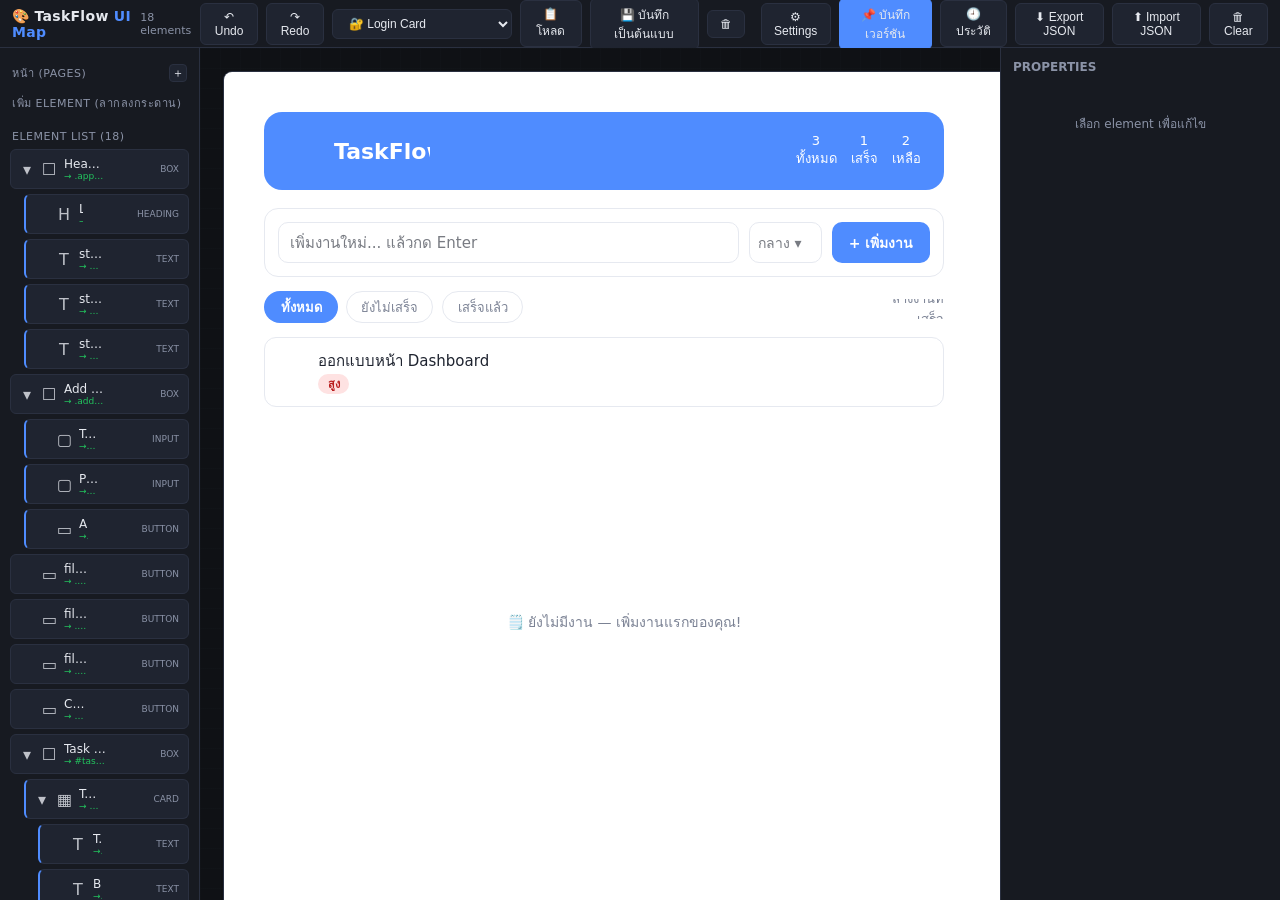
<file: sample-app/design-board.html>
<!DOCTYPE html>
<html lang="th">
<head>
<meta charset="UTF-8" />
<meta name="viewport" content="width=device-width, initial-scale=1.0" />
<title>TaskFlow — Design Board (UI Map)</title>
<style>
  :root{
    --bg:#0f1115; --panel:#171a21; --panel2:#1f2430; --line:#2a3040;
    --txt:#e6e9ef; --muted:#8b93a7; --accent:#4f8cff; --accent2:#22c55e;
    --danger:#ef4444;
  }
  *{box-sizing:border-box}
  html,body{margin:0;height:100%;font-family:"Segoe UI",system-ui,sans-serif;background:var(--bg);color:var(--txt)}
  #app{display:grid;grid-template-columns:200px 1fr 280px;grid-template-rows:48px 1fr;height:100vh}

  /* Topbar */
  #topbar{grid-column:1/4;display:flex;align-items:center;gap:8px;padding:0 12px;background:var(--panel);border-bottom:1px solid var(--line)}
  #topbar h1{font-size:14px;margin:0;font-weight:600;letter-spacing:.3px}
  #topbar .spacer{flex:1}
  .btn{background:var(--panel2);color:var(--txt);border:1px solid var(--line);padding:6px 12px;border-radius:6px;font-size:12px;cursor:pointer}
  .btn:hover{border-color:var(--accent)}
  .btn.primary{background:var(--accent);border-color:var(--accent)}
  .btn.danger:hover{border-color:var(--danger);color:var(--danger)}
  .btn:disabled{opacity:.35;cursor:not-allowed}
  .btn:disabled:hover{border-color:var(--line)}

  /* Palette */
  #palette{background:var(--panel);border-right:1px solid var(--line);padding:10px;overflow:auto}
  #palette .group{font-size:11px;color:var(--muted);text-transform:uppercase;letter-spacing:.5px;margin:6px 2px}
  .pal-btn{display:flex;align-items:center;gap:8px;width:100%;background:var(--panel2);border:1px solid var(--line);color:var(--txt);padding:8px 10px;border-radius:6px;margin-bottom:6px;cursor:pointer;font-size:13px;text-align:left}
  .pal-btn:hover{border-color:var(--accent);transform:translateX(2px)}
  .pal-btn .ic{width:16px;text-align:center;opacity:.8}
  /* Element list (แทน palette เดิม) */
  #elCount{color:var(--muted)}
  .el-item{display:flex;align-items:center;gap:8px;padding:7px 9px;border:1px solid var(--line);border-radius:6px;margin-bottom:5px;cursor:pointer;background:var(--panel2)}
  .el-item:hover{border-color:var(--accent)}
  .el-item.sel{border-color:var(--accent);background:#22304d}
  .el-item .ic{width:14px;text-align:center;opacity:.8;flex-shrink:0}
  .el-item .body{flex:1;min-width:0}
  .el-item .nm{font-size:12px;white-space:nowrap;overflow:hidden;text-overflow:ellipsis}
  .el-item .mp{font-size:9px;color:var(--accent2);white-space:nowrap;overflow:hidden;text-overflow:ellipsis}
  .el-item .ty{font-size:9px;color:var(--muted);text-transform:uppercase;flex-shrink:0}
  .el-item .cnt{font-size:9px;color:var(--accent2)}
  .el-item.child{border-left:2px solid var(--accent)}
  .el-item .lay-act{font-size:11px;flex-shrink:0;cursor:pointer;opacity:0;transition:opacity .1s;width:15px;text-align:center}
  .el-item:hover .lay-act{opacity:.65}
  .el-item .lay-act.on{opacity:1}
  .el-item .lay-act:hover{transform:scale(1.2);opacity:1}
  .el-item.is-hidden .nm{opacity:.45;text-decoration:line-through}
  .el-item.is-hidden .ic{opacity:.45}
  /* Pages menu */
  .group .mini{float:right;background:var(--panel2);border:1px solid var(--line);color:var(--txt);width:18px;height:18px;border-radius:4px;cursor:pointer;font-size:12px;line-height:1;padding:0}
  .group .mini:hover{border-color:var(--accent)}
  .page-item{display:flex;align-items:center;gap:6px;padding:7px 9px;border:1px solid var(--line);border-radius:6px;margin-bottom:5px;background:var(--panel2);cursor:pointer;font-size:12px}
  .page-item:hover{border-color:var(--accent)}
  .page-item.active{border-color:var(--accent2);background:#1c2a22}
  .page-item .pn{flex:1;white-space:nowrap;overflow:hidden;text-overflow:ellipsis}
  .page-item .rt{font-size:9px;color:var(--muted)}
  .page-item .pdel{opacity:0;cursor:pointer;color:var(--muted)}
  .page-item:hover .pdel{opacity:.7}
  .page-item .pdel:hover{color:var(--danger);opacity:1}
  /* Add palette (drag เพื่อสร้าง) */
  #addPalette{display:grid;grid-template-columns:1fr 1fr;gap:6px}
  .add-chip{display:flex;align-items:center;gap:6px;background:var(--panel2);border:1px solid var(--line);color:var(--txt);padding:7px 8px;border-radius:6px;font-size:12px;cursor:grab}
  .add-chip:hover{border-color:var(--accent)}
  .add-chip:active{cursor:grabbing;opacity:.6}
  .add-chip .ic{opacity:.85;width:14px;text-align:center}
  #canvas.drop-hint{box-shadow:0 0 0 2px var(--accent)}
  /* Settings popover */
  .pop{position:fixed;top:46px;right:220px;background:var(--panel);border:1px solid var(--line);border-radius:10px;padding:14px;width:270px;z-index:60;display:none;box-shadow:0 10px 30px #0008}
  .pop.open{display:block}
  .pop h3{margin:0 0 10px;font-size:13px}
  .setrow{display:flex;align-items:center;gap:8px;font-size:12px;margin-bottom:10px}
  .setrow input[type=number]{background:var(--panel2);border:1px solid var(--line);color:var(--txt);border-radius:5px;padding:3px 6px}
  /* Align toolbar */
  #alignBar{position:sticky;top:6px;z-index:20;margin:6px auto 0;width:max-content;display:none;gap:4px;background:var(--panel);border:1px solid var(--line);border-radius:8px;padding:4px}
  #alignBar.show{display:flex}
  #alignBar button{background:var(--panel2);border:1px solid var(--line);color:var(--txt);width:30px;height:28px;border-radius:5px;cursor:pointer;font-size:13px}
  #alignBar button:hover{border-color:var(--accent)}
  #alignBar .sep{width:1px;background:var(--line);margin:2px}
  /* lock bar ใน inspector */
  .lockbar{display:flex;align-items:center;gap:6px;font-size:11px;padding:8px 10px;border-radius:6px;margin-bottom:10px;background:var(--panel2);border:1px solid var(--line);line-height:1.4}
  .lockbar.is-locked{border-color:#f59e0b;color:#f3c969}
  .lockbar button{margin-left:auto;flex-shrink:0}

  /* Canvas */
  #stage{position:relative;overflow:auto;background:
    linear-gradient(90deg,#171a2133 1px,transparent 1px) 0 0/20px 20px,
    linear-gradient(#171a2133 1px,transparent 1px) 0 0/20px 20px,
    var(--bg)}
  #canvas{position:relative;width:1280px;height:1600px;margin:24px;background:#fff;border-radius:8px;box-shadow:0 0 0 1px var(--line);color:#111}
  .el{position:absolute;cursor:move;user-select:none;min-width:24px;min-height:20px}
  .el.selected{outline:2px solid var(--accent);outline-offset:1px}
  .el .resize{position:absolute;right:-5px;bottom:-5px;width:12px;height:12px;background:var(--accent);border:2px solid #fff;border-radius:3px;cursor:nwse-resize;display:none}
  .el.selected .resize{display:block}
  .el .tag{position:absolute;top:-18px;left:0;font-size:10px;color:var(--accent);background:#0f1115cc;padding:1px 5px;border-radius:3px;display:none;white-space:nowrap}
  .el.selected .tag{display:block}
  .el.multi{outline:2px dashed var(--accent);outline-offset:1px}
  .marquee{position:absolute;border:1px solid var(--accent);background:rgba(79,140,255,.15);pointer-events:none;z-index:99999}
  .el .lock{position:absolute;top:1px;right:1px;font-size:11px;display:block;z-index:4;cursor:pointer;background:#0f1115d9;border-radius:4px;padding:0 3px;line-height:15px}
  .el .lock:hover{outline:1px solid var(--accent)}

  /* Inspector */
  #inspector{background:var(--panel);border-left:1px solid var(--line);padding:12px;overflow:auto}
  #inspector h2{font-size:12px;color:var(--muted);text-transform:uppercase;margin:0 0 10px}
  .field{margin-bottom:10px}
  .field label{display:block;font-size:11px;color:var(--muted);margin-bottom:3px}
  .field input,.field select,.field textarea{width:100%;background:var(--panel2);border:1px solid var(--line);color:var(--txt);padding:6px 8px;border-radius:5px;font-size:12px}
  .row{display:flex;gap:8px}
  .row .field{flex:1}
  .empty{color:var(--muted);font-size:12px;text-align:center;margin-top:40px}
  .hint{font-size:11px;color:var(--muted);margin-top:14px;line-height:1.6}
  #count{font-size:11px;color:var(--muted)}

  /* Version history modal */
  .modal-bg{position:fixed;inset:0;background:#000a;display:none;align-items:center;justify-content:center;z-index:50}
  .modal-bg.open{display:flex}
  .modal{background:var(--panel);border:1px solid var(--line);border-radius:12px;width:520px;max-height:80vh;display:flex;flex-direction:column;overflow:hidden}
  .modal header{display:flex;align-items:center;padding:12px 16px;border-bottom:1px solid var(--line)}
  .modal header h3{margin:0;font-size:14px;flex:1}
  .modal .body{padding:8px;overflow:auto}
  .verRow{display:flex;align-items:center;gap:10px;padding:10px 12px;border:1px solid var(--line);border-radius:8px;margin-bottom:6px;background:var(--panel2)}
  .verRow.current{border-color:var(--accent2)}
  .verRow .vno{font-weight:700;color:var(--accent);min-width:42px}
  .verRow .meta{flex:1;font-size:12px}
  .verRow .meta .lbl{font-weight:600}
  .verRow .meta .sub{color:var(--muted);font-size:11px}
  .verRow .mini{font-size:10px;color:var(--muted)}
  .verRow button{font-size:11px;padding:4px 8px}
  .modal .empty{margin:20px}
</style>
</head>
<body>
<div id="app">
  <div id="topbar">
    <h1>🎨 TaskFlow <span style="color:var(--accent)">UI Map</span></h1>
    <span id="count">0 elements</span>
    <button class="btn" id="btnUndo" title="ย้อนกลับ (Ctrl+Z)">↶ Undo</button>
    <button class="btn" id="btnRedo" title="ทำซ้ำ (Ctrl+Y)">↷ Redo</button>
    <select id="presetSel" class="btn" title="เลือกต้นแบบ UI"></select>
    <button class="btn" id="btnLoadPreset">📋 โหลด</button>
    <button class="btn" id="btnSavePreset">💾 บันทึกเป็นต้นแบบ</button>
    <button class="btn danger" id="btnDelPreset" title="ลบต้นแบบของฉันที่เลือก">🗑</button>
    <span class="spacer"></span>
    <button class="btn" id="btnSettings" title="ตั้งค่ากระดาน">⚙ Settings</button>
    <button class="btn primary" id="btnSaveVersion">📌 บันทึกเวอร์ชัน</button>
    <button class="btn" id="btnHistory">🕘 ประวัติ</button>
    <button class="btn" id="btnExport">⬇ Export JSON</button>
    <button class="btn" id="btnImport">⬆ Import JSON</button>
    <button class="btn danger" id="btnClear">🗑 Clear</button>
    <input type="file" id="fileInput" accept="application/json" hidden />
  </div>

  <div id="palette">
    <div class="group">หน้า (Pages) <button class="mini" id="btnAddPage" title="เพิ่มหน้าใหม่">＋</button></div>
    <div id="pageList"></div>
    <div class="group" style="margin-top:12px">เพิ่ม Element <span style="color:var(--muted)">(ลากลงกระดาน)</span></div>
    <div id="addPalette"></div>
    <div class="group" style="margin-top:12px">Element List <span id="elCount"></span></div>
    <div id="elList"></div>
  </div>

  <div id="stage">
    <div id="alignBar"></div>
    <div id="canvas"></div>
  </div>

  <div id="inspector">
    <h2>Properties</h2>
    <div id="inspectorBody"><div class="empty">เลือก element เพื่อแก้ไข<br/>หรือคลิกปุ่มซ้ายเพื่อสร้าง</div></div>
  </div>
</div>

<!-- Settings popover -->
<div id="settingsPop" class="pop">
  <h3>⚙ ตั้งค่ากระดาน</h3>
  <label class="setrow"><input type="checkbox" id="setSnap"/> Snap to grid (ดูดเข้ากริด)</label>
  <label class="setrow">ขนาดกริด (px) <input type="number" id="setGrid" min="1" max="100" style="width:60px"/></label>
  <label class="setrow"><input type="checkbox" id="setShowGrid"/> แสดงกริดบนกระดาน</label>
  <label class="setrow">กว้างกระดาน <input type="number" id="setCanvasW" min="320" max="4000" step="20" style="width:70px"/> px</label>
  <button class="btn" id="setClose" style="margin-top:8px">ปิด</button>
</div>

<!-- Version history modal -->
<div id="histModal" class="modal-bg">
  <div class="modal">
    <header>
      <h3>🕘 ประวัติเวอร์ชัน (Version History)</h3>
      <button class="btn" id="histClose">✕</button>
    </header>
    <div class="body" id="histBody"></div>
  </div>
</div>

<script>
/* ============================================================
   Design Board — core data model
   element schema (สิ่งที่ระบบ "จดจำ"):
   { id, type, name, x, y, w, h, style:{...}, text, mapsTo }
   ============================================================ */

// ---- Element type catalog (ต้นแบบของแต่ละชนิด) ----
const CATALOG = {
  heading:   {icon:"H", label:"Heading", w:240, h:40,  text:"หัวข้อ",      style:{fontSize:24,fontWeight:700,color:"#111111",bg:"transparent",radius:0,padding:4,border:"none",align:"left"}},
  text:      {icon:"T", label:"Text",    w:200, h:24,  text:"ข้อความ",     style:{fontSize:14,fontWeight:400,color:"#333333",bg:"transparent",radius:0,padding:2,border:"none",align:"left"}},
  button:    {icon:"▭", label:"Button",  w:120, h:40,  text:"ปุ่ม",        style:{fontSize:14,fontWeight:600,color:"#ffffff",bg:"#4f8cff",radius:8,padding:8,border:"none",align:"center"}},
  input:     {icon:"▢", label:"Input",   w:220, h:40,  text:"",           style:{fontSize:14,fontWeight:400,color:"#111111",bg:"#ffffff",radius:6,padding:8,border:"1px solid #cccccc",align:"left",placeholder:"กรอกข้อมูล..."}},
  image:     {icon:"🖼", label:"Image",   w:160, h:120, text:"IMG",        style:{fontSize:12,fontWeight:400,color:"#888888",bg:"#eeeeee",radius:6,padding:0,border:"1px dashed #cccccc",align:"center"}},
  card:      {icon:"▦", label:"Card",    w:240, h:160, text:"",           style:{fontSize:14,fontWeight:400,color:"#111111",bg:"#ffffff",radius:12,padding:12,border:"1px solid #e5e7eb",align:"left"}},
  box:       {icon:"☐", label:"Box",     w:200, h:120, text:"",           style:{fontSize:14,fontWeight:400,color:"#111111",bg:"#f3f4f6",radius:8,padding:8,border:"1px dashed #cbd5e1",align:"left"}},
};

/* ============================================================
   PRESETS — ต้นแบบ UI ตัวอย่าง (โหลดมาวางให้ แล้วลากวาง/รีดีไซน์ต่อ)
   ใช้ element schema เดิม 100% (ไม่แตะ schema/CATALOG)
   ============================================================ */
const PRESETS = {
  login: { label:'🔐 Login Card', build:()=>[
    mk('card',   {name:'Card',     x:40,  y:40,  w:360, h:360, style:{bg:'#ffffff',radius:16,border:'1px solid #e5e7eb'}}),
    mk('heading',{name:'Title',    x:72,  y:72,  w:300, h:36,  text:'เข้าสู่ระบบ', style:{fontSize:24,align:'center'}}),
    mk('text',   {name:'lblEmail', x:72,  y:128, w:300, h:20,  text:'อีเมล', style:{fontSize:13,color:'#6b7280'}}),
    mk('input',  {name:'email',    x:72,  y:150, w:300, h:40,  style:{placeholder:'you@email.com'}}),
    mk('text',   {name:'lblPass',  x:72,  y:205, w:300, h:20,  text:'รหัสผ่าน', style:{fontSize:13,color:'#6b7280'}}),
    mk('input',  {name:'password', x:72,  y:227, w:300, h:40,  style:{placeholder:'••••••••'}}),
    mk('button', {name:'submit',   x:72,  y:290, w:300, h:44,  text:'เข้าสู่ระบบ'}),
    mk('text',   {name:'forgot',   x:72,  y:345, w:300, h:20,  text:'ลืมรหัสผ่าน?', style:{fontSize:12,color:'#4f8cff',align:'center'}}),
  ]},
  profile: { label:'👤 Profile Card', build:()=>[
    mk('card',   {name:'Card',     x:40,  y:40,  w:280, h:300, style:{bg:'#ffffff',radius:16,border:'1px solid #e5e7eb'}}),
    mk('image',  {name:'avatar',   x:140, y:64,  w:80,  h:80,  text:'IMG', style:{radius:40}}),
    mk('heading',{name:'name',     x:60,  y:158, w:240, h:30,  text:'สมชาย ใจดี', style:{fontSize:20,align:'center'}}),
    mk('text',   {name:'role',     x:60,  y:190, w:240, h:20,  text:'Frontend Developer', style:{fontSize:13,color:'#6b7280',align:'center'}}),
    mk('button', {name:'follow',   x:80,  y:244, w:200, h:42,  text:'ติดตาม'}),
  ]},
  header: { label:'🧭 Dashboard Header', build:()=>[
    mk('box',    {name:'bar',      x:40,  y:40,  w:760, h:64,  style:{bg:'#0f172a',radius:12,border:'none'}}),
    mk('heading',{name:'logo',     x:64,  y:56,  w:200, h:32,  text:'FastCourt', style:{fontSize:22,color:'#ffffff'}}),
    mk('text',   {name:'navHome',  x:380, y:62,  w:80,  h:20,  text:'หน้าแรก', style:{color:'#cbd5e1',align:'center'}}),
    mk('text',   {name:'navBook',  x:470, y:62,  w:80,  h:20,  text:'จองคอร์ท', style:{color:'#cbd5e1',align:'center'}}),
    mk('button', {name:'cta',      x:660, y:54,  w:120, h:36,  text:'+ จองเลย'}),
  ]},
};

// สร้าง element จาก preset โดยใช้ default ของ CATALOG เป็นฐาน แล้ว override
function mk(type, o){
  const def=CATALOG[type];
  return {
    id:'el_'+(++state.seq), type,
    name:o.name||def.label+' '+state.seq,
    x:o.x, y:o.y, w:o.w??def.w, h:o.h??def.h,
    text:o.text??def.text,
    style:Object.assign(JSON.parse(JSON.stringify(def.style)), o.style||{}),
    mapsTo:null
  };
}

/* ============================================================
   TASKFLOW_DESIGN — design หลักของแอปนี้ (map จาก index.html จริง)
   วัด geometry จากหน้า render @680px; ทุกชิ้นมี mapsTo ชี้กลับ DOM จริง
   เปิดมาจะโหลดอันนี้ และถูกบันทึกเป็น V1 ในประวัติเวอร์ชัน
   ============================================================ */
const TASKFLOW_DESIGN = [
  {id:'el_1',  type:'box',     name:'Header bar',      x:40,  y:40,  w:680, h:78,  text:'',                          style:{fontSize:14,fontWeight:400,color:'#ffffff',bg:'#4f8cff',radius:18,padding:0, border:'none',              align:'left'},   mapsTo:'.app-header'},
  {id:'el_2',  type:'heading', name:'Logo title',      x:110, y:64,  w:96,  h:30,  text:'TaskFlow',                  style:{fontSize:22,fontWeight:700,color:'#ffffff',bg:'transparent',radius:0,padding:0,border:'none',         align:'left'},   mapsTo:'.app-header h1'},
  {id:'el_3',  type:'text',    name:'stat: total',     x:570, y:60,  w:44,  h:38,  text:'3 ทั้งหมด',                 style:{fontSize:13,fontWeight:400,color:'#ffffff',bg:'transparent',radius:0,padding:0,border:'none',         align:'center'}, mapsTo:'#statTotal'},
  {id:'el_4',  type:'text',    name:'stat: done',      x:622, y:60,  w:36,  h:38,  text:'1 เสร็จ',                   style:{fontSize:13,fontWeight:400,color:'#ffffff',bg:'transparent',radius:0,padding:0,border:'none',         align:'center'}, mapsTo:'#statDone'},
  {id:'el_5',  type:'text',    name:'stat: left',      x:664, y:60,  w:36,  h:38,  text:'2 เหลือ',                   style:{fontSize:13,fontWeight:400,color:'#ffffff',bg:'transparent',radius:0,padding:0,border:'none',         align:'center'}, mapsTo:'#statLeft'},
  {id:'el_6',  type:'box',     name:'Add bar',         x:40,  y:136, w:680, h:69,  text:'',                          style:{fontSize:14,fontWeight:400,color:'#111111',bg:'#ffffff',radius:14,padding:0, border:'1px solid #e6e9f0', align:'left'},   mapsTo:'.add-bar'},
  {id:'el_7',  type:'input',   name:'Task input',      x:54,  y:150, w:461, h:41,  text:'',                          style:{fontSize:15,fontWeight:400,color:'#1f2430',bg:'#ffffff',radius:10,padding:11,border:'1px solid #e6e9f0',align:'left',placeholder:'เพิ่มงานใหม่... แล้วกด Enter'}, mapsTo:'#taskInput'},
  {id:'el_8',  type:'input',   name:'Priority select', x:525, y:150, w:73,  h:41,  text:'',                          style:{fontSize:14,fontWeight:400,color:'#1f2430',bg:'#ffffff',radius:10,padding:8, border:'1px solid #e6e9f0',align:'left',placeholder:'กลาง ▾'}, mapsTo:'#prioritySelect'},
  {id:'el_9',  type:'button',  name:'Add button',      x:608, y:150, w:98,  h:41,  text:'+ เพิ่มงาน',               style:{fontSize:14,fontWeight:600,color:'#ffffff',bg:'#4f8cff',radius:10,padding:8, border:'none',              align:'center'}, mapsTo:'#addBtn'},
  {id:'el_10', type:'button',  name:'filter: all',     x:40,  y:219, w:74,  h:32,  text:'ทั้งหมด',                   style:{fontSize:13,fontWeight:600,color:'#ffffff',bg:'#4f8cff',radius:16,padding:4, border:'none',              align:'center'}, mapsTo:'.chip[data-filter="all"]'},
  {id:'el_11', type:'button',  name:'filter: active',  x:122, y:219, w:87,  h:32,  text:'ยังไม่เสร็จ',               style:{fontSize:13,fontWeight:500,color:'#7b8294',bg:'#ffffff',radius:16,padding:4, border:'1px solid #e6e9f0', align:'center'}, mapsTo:'.chip[data-filter="active"]'},
  {id:'el_12', type:'button',  name:'filter: done',    x:218, y:219, w:81,  h:32,  text:'เสร็จแล้ว',                 style:{fontSize:13,fontWeight:500,color:'#7b8294',bg:'#ffffff',radius:16,padding:4, border:'1px solid #e6e9f0', align:'center'}, mapsTo:'.chip[data-filter="done"]'},
  {id:'el_13', type:'button',  name:'Clear done',      x:644, y:227, w:76,  h:18,  text:'ล้างงานที่เสร็จ',           style:{fontSize:13,fontWeight:400,color:'#7b8294',bg:'transparent',radius:0,padding:0,border:'none',          align:'right'},  mapsTo:'#clearDone'},
  {id:'el_14', type:'box',     name:'Task list',       x:40,  y:265, w:680, h:230, text:'',                          style:{fontSize:14,fontWeight:400,color:'#111111',bg:'transparent',radius:0,padding:0,border:'none',         align:'left'},   mapsTo:'#taskList'},
  {id:'el_15', type:'card',    name:'Task row (sample)',x:40, y:265, w:680, h:70,  text:'',                          style:{fontSize:14,fontWeight:400,color:'#1f2430',bg:'#ffffff',radius:12,padding:0, border:'1px solid #e6e9f0', align:'left'},   mapsTo:'.task'},
  {id:'el_16', type:'text',    name:'Task title',      x:94,  y:279, w:500, h:20,  text:'ออกแบบหน้า Dashboard',       style:{fontSize:15,fontWeight:500,color:'#1f2430',bg:'transparent',radius:0,padding:0,border:'none',         align:'left'},   mapsTo:'.task .task-title'},
  {id:'el_17', type:'text',    name:'Badge',           x:94,  y:302, w:31,  h:19,  text:'สูง',                       style:{fontSize:11,fontWeight:600,color:'#b91c1c',bg:'#fee2e2',radius:12,padding:2, border:'none',              align:'center'}, mapsTo:'.task .badge'},
  {id:'el_18', type:'text',    name:'Empty state',     x:240, y:520, w:320, h:60,  text:'🗒️ ยังไม่มีงาน — เพิ่มงานแรกของคุณ!', style:{fontSize:14,fontWeight:400,color:'#7b8294',bg:'transparent',radius:0,padding:0,border:'none',  align:'center'}, mapsTo:'#emptyState'},
];
// element จาก mapping → ค่าเริ่มต้น: ไม่ล็อก ไม่ซ่อน (เลือก/ลากได้ตามมาตรฐาน Figma)
TASKFLOW_DESIGN.forEach(e=>{ if(e.locked===undefined) e.locked=false; if(e.hidden===undefined) e.hidden=false; });

const state = { els:[], selected:null, multi:[], seq:0 };

// ---- Settings (เก็บลง localStorage, ใช้จริงในการลาก/กริด) ----
const settings = Object.assign({ snap:true, grid:5, showGrid:true, canvasW:1280 }, (()=>{ try{return JSON.parse(localStorage.getItem('tfSettings'))||{}}catch(e){return{}} })());
function saveSettings(){ localStorage.setItem('tfSettings', JSON.stringify(settings)); }
function snapV(v){ return settings.snap ? Math.round(v/settings.grid)*settings.grid : Math.round(v); }

// ---- Multi-page (เมนูเลือกหน้าของ app) ----
// pages = { active, list:[{id,name,route}], data:{ id:{els,seq} } }
let pages=null;
function getPages(){ try{return JSON.parse(localStorage.getItem('tfPages'))}catch(e){return null} }
function setPages(p){ localStorage.setItem('tfPages', JSON.stringify(p)); }
function pagesPersistCurrent(){ if(pages&&pages.active){ pages.data[pages.active]={els:state.els, seq:state.seq}; setPages(pages); } }
const canvas = document.getElementById('canvas');
const inspectorBody = document.getElementById('inspectorBody');
const countEl = document.getElementById('count');

// ---- หาความเป็นพ่อ-ลูกจากเรขาคณิต (container ที่ครอบ element อยู่ = พ่อ) ----
const CONTAINER_TYPES = new Set(['box','card']);
function buildTree(){
  const eps=2;
  const contains=(p,e)=> p.x-eps<=e.x && e.x+e.w<=p.x+p.w+eps && p.y-eps<=e.y && e.y+e.h<=p.y+p.h+eps;
  const area=el=>el.w*el.h;
  const parentOf={};
  state.els.forEach(e=>{
    let best=null;
    state.els.forEach(p=>{
      if(p===e || !CONTAINER_TYPES.has(p.type)) return;
      if(contains(p,e) && !contains(e,p)){          // p ครอบ e (และไม่ทับซ้อนเท่ากันพอดี)
        if(!best || area(p)<area(best)) best=p;       // เลือก container ที่เล็กที่สุด (ชิดที่สุด)
      }
    });
    parentOf[e.id]=best?best.id:null;
  });
  const childrenOf={__root:[]};
  state.els.forEach(e=>{ const pid=parentOf[e.id]||'__root'; (childrenOf[pid]=childrenOf[pid]||[]).push(e); });
  return {childrenOf, parentOf};
}
// ---- ตัวช่วยลำดับชั้น (Figma-style) ----
function outermostOf(id){ const {parentOf}=buildTree(); let c=id,p; while((p=parentOf[c])) c=p; return c; }
function descendantsOf(id){ const {childrenOf}=buildTree(); const out=[]; const w=n=>{ (childrenOf[n]||[]).forEach(ch=>{ out.push(ch.id); w(ch.id); }); }; w(id); return out; }
function pathFromRoot(id){ const {parentOf}=buildTree(); const path=[]; let c=id; while(c){ path.unshift(c); c=parentOf[c]; } return path; }
// ดับเบิลคลิก = เจาะลึกลง 1 ชั้นจากที่เลือกอยู่ (ไปทาง element ในสุดที่กด)
function drillTarget(innerId){
  const path=pathFromRoot(innerId);
  const sel=state.selected;
  if(sel && path.includes(sel)){ const i=path.indexOf(sel); return i<path.length-1 ? path[i+1] : sel; }
  return path.length>1 ? path[1] : path[0];
}
function withDescendants(ids){ const set=new Set(); ids.forEach(id=>{ set.add(id); descendantsOf(id).forEach(d=>set.add(d)); }); return [...set]; }

// ---- Element List แบบ tree (มี sub-element ซ้อนใต้ container) ----
function renderElementList(){
  const wrap=document.getElementById('elList'); if(!wrap) return;
  const c=document.getElementById('elCount'); if(c) c.textContent='('+state.els.length+')';
  if(!state.els.length){ wrap.innerHTML='<div class="empty">ไม่มี element</div>'; return; }
  const {childrenOf}=buildTree();
  const isSel=id=>(state.selected===id||state.multi.includes(id))?'sel':'';
  let html='';
  const walk=(node,depth)=>{
    const kids=childrenOf[node.id]||[];
    html+=`<div class="el-item ${isSel(node.id)} ${depth?'child':''} ${node.hidden?'is-hidden':''}" data-id="${node.id}" title="${node.mapsTo||''}" ${depth?`style="margin-left:${depth*14}px"`:''}>
      <span class="ic">${kids.length?'▾':'&nbsp;'}</span>
      <span class="ic">${(CATALOG[node.type]||{}).icon||'▫'}</span>
      <div class="body">
        <div class="nm">${node.name}${kids.length?` <span class="cnt">(${kids.length})</span>`:''}</div>
        ${node.mapsTo?`<div class="mp">→ ${node.mapsTo}</div>`:''}
      </div>
      <span class="lay-act eye ${node.hidden?'on':''}" data-eye="${node.id}" title="${node.hidden?'ซ่อนอยู่ — คลิกเพื่อแสดง':'คลิกเพื่อซ่อน'}">${node.hidden?'🙈':'👁'}</span>
      <span class="lay-act lk ${node.locked?'on':''}" data-lock="${node.id}" title="${node.locked?'ล็อกอยู่ — คลิกเพื่อปลด':'คลิกเพื่อล็อก'}">${node.locked?'🔒':'🔓'}</span>
      <span class="ty">${node.type}</span>
    </div>`;
    kids.forEach(k=>walk(k,depth+1));
  };
  (childrenOf['__root']||[]).forEach(n=>walk(n,0));
  wrap.innerHTML=html;
  wrap.querySelectorAll('.el-item').forEach(it=>{ it.onclick=()=>select(it.dataset.id); });
  wrap.querySelectorAll('.lay-act[data-lock]').forEach(b=>{ b.onclick=ev=>{ ev.stopPropagation(); const el=state.els.find(e=>e.id===b.dataset.lock); if(el){ el.locked=!el.locked; renderEl(el); save(); } }; });
  wrap.querySelectorAll('.lay-act[data-eye]').forEach(b=>{ b.onclick=ev=>{ ev.stopPropagation(); const el=state.els.find(e=>e.id===b.dataset.eye); if(el){ el.hidden=!el.hidden; if(el.hidden&&state.selected===el.id){ state.selected=null; state.multi=[]; inspectorBody.innerHTML='<div class="empty">เลือก element เพื่อแก้ไข</div>'; } renderEl(el); save(); } }; });
  // ดับเบิลคลิกชื่อ = เปลี่ยนชื่อ layer
  wrap.querySelectorAll('.el-item .nm').forEach(nm=>{ nm.ondblclick=ev=>{ ev.stopPropagation(); const id=nm.closest('.el-item').dataset.id; const el=state.els.find(e=>e.id===id); if(!el)return;
    nm.textContent=el.name; nm.contentEditable='true'; nm.focus(); document.execCommand&&document.execCommand('selectAll',false,null);
    const fin=()=>{ el.name=(nm.textContent||'').trim()||el.name; nm.contentEditable='false'; nm.removeEventListener('blur',fin); save(); };
    nm.addEventListener('blur',fin);
    nm.addEventListener('keydown',k=>{ k.stopPropagation(); if(k.key==='Enter'){k.preventDefault();nm.blur();} if(k.key==='Escape'){nm.textContent=el.name;nm.blur();} });
  }; });
  updateAlignBar();
}

// ---- Create element ----
function addElement(type, opts={}){
  const def=CATALOG[type];
  const el={
    id:'el_'+(++state.seq),
    type,
    name:def.label+' '+state.seq,
    x:opts.x ?? 40, y:opts.y ?? 40,
    w:def.w, h:def.h,
    text:def.text,
    style:JSON.parse(JSON.stringify(def.style)),
    mapsTo:null   // เผื่อ map UI เก่า -> ใหม่ ภายหลัง
  };
  state.els.push(el);
  renderEl(el);
  select(el.id);
  save();
}

// ---- Render one element ----
function renderEl(el){
  let node=document.getElementById(el.id);
  if(!node){
    node=document.createElement('div');
    node.id=el.id; node.className='el';
    node.innerHTML=`<span class="tag"></span><span class="lock">🔒</span><span class="content"></span><span class="resize"></span>`;
    canvas.appendChild(node);
    attachDrag(node,el);
  }
  const lockEl=node.querySelector('.lock');
  lockEl.textContent='🔒'; lockEl.style.display = el.locked ? 'block' : 'none';   // โชว์ป้ายล็อกเฉพาะตอนล็อก
  node.classList.toggle('locked', !!el.locked);
  const s=el.style;
  Object.assign(node.style,{
    left:el.x+'px', top:el.y+'px', width:el.w+'px', height:el.h+'px',
    fontSize:s.fontSize+'px', fontWeight:s.fontWeight, color:s.color,
    background:s.bg, borderRadius:s.radius+'px', padding:s.padding+'px',
    border:s.border==='none'?'none':s.border, textAlign:s.align,
    display: el.hidden ? 'none' : 'flex', alignItems:'center',
    justifyContent: s.align==='center'?'center':(s.align==='right'?'flex-end':'flex-start'),
    overflow:'hidden'
  });
  node.querySelector('.tag').textContent=`${el.type} · ${el.w}×${el.h}`;
  const content=node.querySelector('.content');
  if(el.type==='input'){ content.textContent=s.placeholder||''; content.style.opacity=.6; }
  else { content.textContent=el.text; content.style.opacity=1; }
}

// จัดชั้น z-index: กล่องใหญ่อยู่ล่าง ชิ้นเล็กอยู่บน → คลิกโดน "ชิ้นในสุด" เสมอ
function restack(){
  [...state.els].sort((a,b)=>(b.w*b.h)-(a.w*a.h)).forEach((el,i)=>{
    const n=document.getElementById(el.id); if(n) n.style.zIndex=i+1;
  });
}

// toggle element ใน/ออกจาก multi-select (Shift+คลิก)
function toggleInMulti(id){
  const cur = state.multi.length ? state.multi.slice() : (state.selected?[state.selected]:[]);
  const i = cur.indexOf(id);
  if(i>=0) cur.splice(i,1); else cur.push(id);
  setMulti(cur);
}

// ---- Drag + resize + เลือกแบบ Figma ----
// คลิก = เลือกก้อนนอกสุด · Cmd/Ctrl+คลิก = ชิ้นในสุด · Shift+คลิก = multi · ดับเบิลคลิก = เจาะลึก
function attachDrag(node,el){
  let sx,sy,ow,oh,group;
  // ดับเบิลคลิก = ถ้าเป็น leaf text → แก้ข้อความ inline · ไม่งั้น = เจาะลึกลง 1 ชั้น
  node.addEventListener('dblclick',e=>{ e.preventDefault(); e.stopPropagation(); if(el.locked) return;
    const hasKids=(buildTree().childrenOf[el.id]||[]).length>0;
    if(!hasKids && ['text','heading','button'].includes(el.type)) startInlineEdit(node, el);
    else select(drillTarget(el.id));
  });
  node.addEventListener('mousedown',e=>{
    if(e.target.isContentEditable) return;             // กำลังแก้ข้อความ → ไม่ลาก
    // คลิกป้าย 🔒 (โชว์เฉพาะตอนล็อก) = ปลดล็อก
    if(e.target.classList.contains('lock')){ el.locked=false; renderEl(el); save(); select(el.id); e.preventDefault(); e.stopPropagation(); return; }
    if(el.locked || el.hidden) return;                 // ล็อก/ซ่อน → เลือกบน canvas ไม่ได้ (ใช้ panel)
    const isResize = e.target.classList.contains('resize');

    if(isResize){                                       // ปรับขนาดเฉพาะ el ที่เลือก
      select(el.id); group=[{el, ox:el.x, oy:el.y}];
      sx=e.clientX; sy=e.clientY; ow=el.w; oh=el.h; e.preventDefault();
      const mv=ev=>{ const dx=ev.clientX-sx, dy=ev.clientY-sy; el.w=Math.max(24,snapV(ow+dx)); el.h=Math.max(20,snapV(oh+dy)); renderEl(el); if(state.selected===el.id) renderInspector(el); };
      const up=()=>{document.removeEventListener('mousemove',mv);document.removeEventListener('mouseup',up);save();};
      document.addEventListener('mousemove',mv); document.addEventListener('mouseup',up); return;
    }

    // หา target ตาม modifier (el คือชิ้นในสุดใต้เมาส์ เพราะ z-order)
    const targetId = (e.metaKey||e.ctrlKey) ? el.id : outermostOf(el.id);
    if(e.shiftKey){ toggleInMulti(targetId); e.preventDefault(); return; }

    // เลือกชุดที่จะย้าย
    let baseIds;
    if(state.multi.length>1 && (state.multi.includes(targetId)||state.multi.includes(el.id))){
      baseIds = state.multi.slice();                   // กดในกลุ่มที่เลือกไว้ → ลากทั้งกลุ่ม
    } else {
      select(targetId); baseIds=[targetId];            // เลือกใหม่
    }
    // ย้าย: ก้อน + ลูกหลานทั้งหมด (ยกเว้นชิ้นที่ล็อก)
    const movers = withDescendants(baseIds).map(id=>state.els.find(z=>z.id===id)).filter(z=>z && !z.locked);
    group = movers.map(m=>({el:m, ox:m.x, oy:m.y}));
    sx=e.clientX; sy=e.clientY; e.preventDefault();
    const mv=ev=>{
      const dx=ev.clientX-sx, dy=ev.clientY-sy;
      group.forEach(g=>{ g.el.x=Math.max(0,snapV(g.ox+dx)); g.el.y=Math.max(0,snapV(g.oy+dy)); renderEl(g.el); });
      if(state.selected && group.some(g=>g.el.id===state.selected)) renderInspector(state.els.find(z=>z.id===state.selected));
    };
    const up=()=>{document.removeEventListener('mousemove',mv);document.removeEventListener('mouseup',up);save();};
    document.addEventListener('mousemove',mv); document.addEventListener('mouseup',up);
  });
}

// ---- Selection ----
function select(id){
  state.selected=id;
  document.querySelectorAll('.el').forEach(n=>n.classList.toggle('selected',n.id===id));
  const el=state.els.find(e=>e.id===id);
  if(el) renderInspector(el);
}
// เลือกหลายชิ้น (multi-select) — ตั้งค่าและไฮไลต์
function setMulti(ids){
  state.multi=ids; state.selected = ids.length===1?ids[0]:null;
  document.querySelectorAll('.el').forEach(n=>{ n.classList.toggle('multi', ids.includes(n.id)); n.classList.toggle('selected', n.id===state.selected); });
  if(ids.length===1){ const el=state.els.find(e=>e.id===ids[0]); if(el) renderInspector(el); }
  else if(ids.length>1){ inspectorBody.innerHTML='<div class="empty"><b>เลือก '+ids.length+' element</b><br/>ลากเพื่อย้ายทั้งกลุ่ม · กด Delete เพื่อลบทั้งกลุ่ม</div>'; }
  else { inspectorBody.innerHTML='<div class="empty">เลือก element เพื่อแก้ไข</div>'; }
  renderElementList();
}

// ย้ายชุด element ด้วยกัน (ใช้ทั้งลากกลุ่มจากพื้นที่ว่าง และที่อื่น)
function beginMove(e, movers){
  const sx=e.clientX, sy=e.clientY;
  const orig=movers.map(m=>({el:m, ox:m.x, oy:m.y}));
  e.preventDefault();
  const mv=ev=>{
    const dx=ev.clientX-sx, dy=ev.clientY-sy;
    orig.forEach(g=>{ g.el.x=Math.max(0,snapV(g.ox+dx)); g.el.y=Math.max(0,snapV(g.oy+dy)); renderEl(g.el); });
  };
  const up=()=>{document.removeEventListener('mousemove',mv);document.removeEventListener('mouseup',up);save();};
  document.addEventListener('mousemove',mv); document.addEventListener('mouseup',up);
}

// ลากครอบ (Crop/marquee) บนพื้นที่ว่าง → เลือกทุก element ที่อยู่ในกรอบ
canvas.addEventListener('mousedown',e=>{
  if(e.target!==canvas) return;
  const cr=canvas.getBoundingClientRect();
  const startX=e.clientX-cr.left, startY=e.clientY-cr.top;
  const shiftAdd=e.shiftKey;
  const keep = shiftAdd ? (state.multi.length?state.multi.slice():(state.selected?[state.selected]:[])) : [];
  // มีกลุ่มเลือกอยู่ + กดในกรอบรวมของกลุ่ม (ไม่กด Shift) → ลากย้ายทั้งกลุ่ม
  if(!shiftAdd && state.multi.length>1){
    const xs=state.multi.map(id=>state.els.find(z=>z.id===id)).filter(Boolean);
    const minX=Math.min(...xs.map(z=>z.x)), minY=Math.min(...xs.map(z=>z.y));
    const maxX=Math.max(...xs.map(z=>z.x+z.w)), maxY=Math.max(...xs.map(z=>z.y+z.h));
    if(startX>=minX && startX<=maxX && startY>=minY && startY<=maxY){ beginMove(e, withDescendants(state.multi).map(id=>state.els.find(z=>z.id===id)).filter(z=>z&&!z.locked)); return; }
  }
  if(!shiftAdd){ state.selected=null; state.multi=[]; document.querySelectorAll('.el').forEach(n=>n.classList.remove('selected','multi')); }
  const box=document.createElement('div'); box.className='marquee'; canvas.appendChild(box);
  const mv=ev=>{
    const cx=ev.clientX-cr.left, cy=ev.clientY-cr.top;
    const x=Math.min(startX,cx), y=Math.min(startY,cy), w=Math.abs(cx-startX), h=Math.abs(cy-startY);
    Object.assign(box.style,{left:x+'px',top:y+'px',width:w+'px',height:h+'px'});
  };
  const up=ev=>{
    document.removeEventListener('mousemove',mv); document.removeEventListener('mouseup',up);
    const cx=ev.clientX-cr.left, cy=ev.clientY-cr.top;
    const mx=Math.min(startX,cx), my=Math.min(startY,cy), mw=Math.abs(cx-startX), mh=Math.abs(cy-startY);
    box.remove();
    if(mw>4 && mh>4){
      const inBox=state.els.filter(el=> !el.locked && !el.hidden && el.x<mx+mw && el.x+el.w>mx && el.y<my+mh && el.y+el.h>my).map(el=>el.id);
      // Shift = เพิ่มเข้าชุดเดิม
      const sel = shiftAdd ? [...new Set([...keep, ...inBox])] : inBox;
      if(sel.length){ setMulti(sel); return; }
    }
    inspectorBody.innerHTML='<div class="empty">เลือก element เพื่อแก้ไข</div>'; renderElementList();
  };
  document.addEventListener('mousemove',mv); document.addEventListener('mouseup',up);
});

// ---- Inspector (แก้ไขรายละเอียด design) ----
function renderInspector(el){
  const s=el.style;
  const f=(label,key,type='text',val,opts)=>{
    if(type==='select'){
      return `<div class="field"><label>${label}</label><select data-k="${key}">${opts.map(o=>`<option ${val===o?'selected':''}>${o}</option>`).join('')}</select></div>`;
    }
    return `<div class="field"><label>${label}</label><input data-k="${key}" type="${type}" value="${val??''}"/></div>`;
  };
  const statusbar = `<div class="lockbar ${el.locked?'is-locked':''}">
    ${el.locked?'🔒 ล็อก (เลือกบน canvas ไม่ได้)':(el.hidden?'🙈 ซ่อนอยู่':'แก้ไขได้')}
    <button class="btn" id="lockBtn" title="ล็อก = กันเลือก/ขยับบน canvas">${el.locked?'🔓 ปลดล็อก':'🔒 ล็อก'}</button>
    <button class="btn" id="hideBtn">${el.hidden?'👁 แสดง':'🙈 ซ่อน'}</button>
  </div>`;
  inspectorBody.innerHTML=`
    ${statusbar}
    ${f('Name','name','text',el.name)}
    <div class="field"><label>Type</label><input value="${el.type}" disabled style="opacity:.6"/></div>
    <div class="row">${f('X','x','number',el.x)}${f('Y','y','number',el.y)}</div>
    <div class="row">${f('W','w','number',el.w)}${f('H','h','number',el.h)}</div>
    ${el.type==='input'? f('Placeholder','s.placeholder','text',s.placeholder) : f('Text','text','text',el.text)}
    <div class="row">${f('Font size','s.fontSize','number',s.fontSize)}${f('Weight','s.fontWeight','number',s.fontWeight)}</div>
    ${f('Align','s.align','select',s.align,['left','center','right'])}
    <div class="row">
      <div class="field"><label>Color</label><input data-k="s.color" type="color" value="${s.color}"/></div>
      <div class="field"><label>BG</label><input data-k="s.bg" type="color" value="${s.bg==='transparent'?'#ffffff':s.bg}"/></div>
    </div>
    <div class="row">${f('Radius','s.radius','number',s.radius)}${f('Padding','s.padding','number',s.padding)}</div>
    ${f('Border (css)','s.border','text',s.border)}
    ${f('Maps to (UI เก่า)','mapsTo','text',el.mapsTo||'')}
    <div class="row" style="margin-top:8px">
      <button class="btn" id="dupBtn" style="flex:1">⧉ Duplicate</button>
      <button class="btn danger" id="delBtn" style="flex:1">🗑 Delete</button>
    </div>
    <div class="hint">คลิก=ทั้งก้อน · ดับเบิลคลิก=เจาะเข้า · Ctrl+คลิก=ชิ้นในสุด · Shift+คลิก=เลือกหลายชิ้น · Esc=ถอยขึ้น</div>
  `;
  inspectorBody.querySelectorAll('[data-k]').forEach(inp=>{
    inp.addEventListener('input',()=>{
      let v=inp.value; if(inp.type==='number') v=Number(v);
      const k=inp.dataset.k;
      if(k.startsWith('s.')) el.style[k.slice(2)]=v;
      else el[k]=v;
      renderEl(el); save();
    });
  });
  inspectorBody.querySelector('#lockBtn').onclick=()=>{ el.locked=!el.locked; renderEl(el); save(); renderInspector(el); };
  inspectorBody.querySelector('#hideBtn').onclick=()=>{ el.hidden=!el.hidden; renderEl(el); save(); renderInspector(el); };
  inspectorBody.querySelector('#delBtn').onclick=()=>delElement(el.id);
  inspectorBody.querySelector('#dupBtn').onclick=()=>{ const c=JSON.parse(JSON.stringify(el)); c.id='el_'+(++state.seq); c.x+=20;c.y+=20;c.name=el.name+' copy'; c.mapsTo=null; c.locked=false; c.hidden=false; state.els.push(c); renderEl(c); select(c.id); save(); };
}

function delElement(id){
  state.els=state.els.filter(e=>e.id!==id);
  document.getElementById(id)?.remove();
  state.selected=null;
  inspectorBody.innerHTML='<div class="empty">เลือก element เพื่อแก้ไข</div>';
  save();
}

// ---- Persistence ----
function save(){
  countEl.textContent=state.els.length+' elements';
  localStorage.setItem('tfBoard', JSON.stringify({els:state.els,seq:state.seq}));
}
function load(){
  try{
    const d=JSON.parse(localStorage.getItem('tfBoard'));
    if(d&&d.els){ state.els=d.els; state.seq=d.seq||0; state.els.forEach(renderEl); save(); }
  }catch(e){}
}

// ---- Toolbar ----
document.getElementById('btnExport').onclick=()=>{
  const blob=new Blob([JSON.stringify({version:1,els:state.els},null,2)],{type:'application/json'});
  const a=document.createElement('a'); a.href=URL.createObjectURL(blob); a.download='design.json'; a.click();
};
document.getElementById('btnImport').onclick=()=>document.getElementById('fileInput').click();
document.getElementById('fileInput').onchange=e=>{
  const file=e.target.files[0]; if(!file)return;
  const r=new FileReader();
  r.onload=()=>{ try{ const d=JSON.parse(r.result); canvas.innerHTML=''; state.els=d.els||[]; state.seq=Math.max(0,...state.els.map(x=>+x.id.split('_')[1]||0)); state.els.forEach(renderEl); save(); }catch(err){alert('ไฟล์ไม่ถูกต้อง');} };
  r.readAsText(file);
};
document.getElementById('btnClear').onclick=()=>{ if(confirm('ลบทั้งหมด?')){ state.els=[];state.seq=0;canvas.innerHTML='';state.selected=null;inspectorBody.innerHTML='<div class="empty">เลือก element เพื่อแก้ไข</div>';save(); } };

// keyboard: delete + Esc (ถอยขึ้น 1 ชั้น)
document.addEventListener('keydown',e=>{
  if(document.activeElement.tagName==='INPUT') return;
  if(e.key==='Delete'||e.key==='Backspace'){
    const ids = state.multi.length>1 ? state.multi.slice() : (state.selected?[state.selected]:[]);
    ids.forEach(id=>{ const el=state.els.find(z=>z.id===id); if(el && !el.locked) delElement(id); });
    state.multi=[];
  } else if(e.key==='Escape'){
    if(state.selected){ const {parentOf}=buildTree(); const p=parentOf[state.selected]; if(p) select(p); else { state.selected=null;state.multi=[]; document.querySelectorAll('.el').forEach(n=>n.classList.remove('selected','multi')); inspectorBody.innerHTML='<div class="empty">เลือก element เพื่อแก้ไข</div>'; renderElementList(); } }
    else if(state.multi.length){ state.multi=[]; document.querySelectorAll('.el').forEach(n=>n.classList.remove('selected','multi')); renderElementList(); }
  }
});

// ---- Preset loader (ต้นแบบ) ----
function loadPreset(key,{confirmReplace=true}={}){
  const p=PRESETS[key]; if(!p)return;
  if(confirmReplace && state.els.length && !confirm('โหลดต้นแบบจะแทนที่งานปัจจุบันทั้งหมด ดำเนินการต่อ?')) return;
  canvas.innerHTML=''; state.els=[]; state.selected=null; state.seq=0;
  inspectorBody.innerHTML='<div class="empty">เลือก element เพื่อแก้ไข</div>';
  p.build().forEach(el=>{ state.els.push(el); renderEl(el); });
  save();
}
// โหลดต้นแบบ "ของฉัน" (เก็บเป็น array ของ element ที่ผู้ใช้ออกแบบเอง)
function loadTemplate(els,{confirmReplace=true}={}){
  if(confirmReplace && state.els.length && !confirm('โหลดต้นแบบจะแทนที่งานปัจจุบันทั้งหมด ดำเนินการต่อ?')) return;
  canvas.innerHTML=''; state.els=JSON.parse(JSON.stringify(els)); state.selected=null;
  state.seq=Math.max(0,...state.els.map(x=>+(String(x.id).split('_')[1])||0));
  inspectorBody.innerHTML='<div class="empty">เลือก element เพื่อแก้ไข</div>';
  state.els.forEach(renderEl); save();
}

// ---- User templates (ผู้ใช้เขียนต้นแบบเอง → เก็บลง localStorage) ----
function getUserTemplates(){ try{return JSON.parse(localStorage.getItem('tfTemplates'))||{}}catch(e){return{}} }
function setUserTemplates(t){ localStorage.setItem('tfTemplates', JSON.stringify(t)); }

const presetSel=document.getElementById('presetSel');
function refreshPresetDropdown(){
  presetSel.innerHTML='';
  const g1=document.createElement('optgroup'); g1.label='ต้นแบบในระบบ';
  Object.entries(PRESETS).forEach(([k,p])=>{ g1.appendChild(new Option(p.label,'builtin:'+k)); });
  presetSel.appendChild(g1);
  const ut=getUserTemplates(); const keys=Object.keys(ut);
  if(keys.length){
    const g2=document.createElement('optgroup'); g2.label='ต้นแบบของฉัน';
    keys.forEach(k=>g2.appendChild(new Option('★ '+ut[k].label,'user:'+k)));
    presetSel.appendChild(g2);
  }
}
refreshPresetDropdown();

document.getElementById('btnLoadPreset').onclick=()=>{
  const [kind,key]=presetSel.value.split(':');
  if(kind==='builtin') loadPreset(key);
  else { const ut=getUserTemplates(); if(ut[key]) loadTemplate(ut[key].els); }
};
document.getElementById('btnSavePreset').onclick=()=>{
  if(!state.els.length){ alert('ยังไม่มี element บนกระดาน'); return; }
  const label=prompt('ตั้งชื่อต้นแบบของคุณ:'); if(!label) return;
  const ut=getUserTemplates(); const key='t_'+Date.now();
  ut[key]={label, els:JSON.parse(JSON.stringify(state.els))};
  setUserTemplates(ut); refreshPresetDropdown(); presetSel.value='user:'+key;
  alert('บันทึกต้นแบบ "'+label+'" แล้ว — เรียกกลับมาใช้ได้จาก dropdown');
};
document.getElementById('btnDelPreset').onclick=()=>{
  const [kind,key]=presetSel.value.split(':');
  if(kind!=='user'){ alert('ลบได้เฉพาะ "ต้นแบบของฉัน"'); return; }
  const ut=getUserTemplates(); if(!ut[key])return;
  if(!confirm('ลบต้นแบบ "'+ut[key].label+'"?'))return;
  delete ut[key]; setUserTemplates(ut); refreshPresetDropdown();
};

/* ============================================================
   Version History — ประวัติการแก้ไขแต่ละเวอร์ชัน (สำหรับหน้าจัดการ)
   localStorage key = designVersions : [{v,label,ts,els}]
   ============================================================ */
function getVersions(){ try{return JSON.parse(localStorage.getItem('tfVersions'))||[]}catch(e){return[]} }
function setVersions(v){ localStorage.setItem('tfVersions', JSON.stringify(v)); }
// version แยกต่อหน้า (page) — ใช้ active page เป็นตัวกรอง
function curPageId(){ return (typeof pages!=='undefined' && pages) ? pages.active : '_'; }
function curPageName(){ if(typeof pages!=='undefined' && pages){ const p=pages.list.find(x=>x.id===pages.active); return p?p.name:''; } return ''; }
function pageVersions(){ const pid=curPageId(); return getVersions().filter(x=>(x.page||'_')===pid); }
function nextVerNo(){ const vs=pageVersions(); return vs.length?Math.max(...vs.map(x=>x.v))+1:1; }
function saveVersion(label,opts={}){
  const vs=getVersions();
  const v=opts.v ?? nextVerNo();
  vs.push({ v, page:curPageId(), pageName:curPageName(), label:label||('V'+v), ts:new Date().toISOString(), els:JSON.parse(JSON.stringify(state.els)) });
  setVersions(vs); return v;
}
function fmtTs(ts){ try{return new Date(ts).toLocaleString('th-TH')}catch(e){return ts} }

function renderHistory(){
  const vs=pageVersions().slice().sort((a,b)=>b.v-a.v);
  const body=document.getElementById('histBody');
  const head=document.querySelector('#histModal h3'); if(head) head.textContent='🕘 ประวัติเวอร์ชัน — หน้า: '+(curPageName()||'(หน้านี้)');
  if(!vs.length){ body.innerHTML='<div class="empty">หน้านี้ยังไม่มีเวอร์ชันที่บันทึก</div>'; return; }
  body.innerHTML=vs.map(x=>`
    <div class="verRow" data-v="${x.v}">
      <span class="vno">V${x.v}</span>
      <div class="meta">
        <div class="lbl">${x.label}</div>
        <div class="sub">${fmtTs(x.ts)} · ${x.els.length} elements</div>
      </div>
      <button class="btn" data-act="load">โหลด</button>
      <button class="btn danger" data-act="del">ลบ</button>
    </div>`).join('');
  const pid=curPageId();
  body.querySelectorAll('.verRow').forEach(row=>{
    const v=+row.dataset.v;
    row.querySelector('[data-act="load"]').onclick=()=>{
      const ver=getVersions().find(z=>z.v===v && (z.page||'_')===pid); if(!ver)return;
      loadTemplate(ver.els); closeHistory();
    };
    row.querySelector('[data-act="del"]').onclick=()=>{
      const ver=getVersions().find(z=>z.v===v && (z.page||'_')===pid);
      if(!confirm('ลบ V'+v+' "'+ver.label+'"?'))return;
      setVersions(getVersions().filter(z=>!(z.v===v && (z.page||'_')===pid))); renderHistory();
    };
  });
}
const histModal=document.getElementById('histModal');
function openHistory(){ renderHistory(); histModal.classList.add('open'); }
function closeHistory(){ histModal.classList.remove('open'); }
document.getElementById('btnHistory').onclick=openHistory;
document.getElementById('histClose').onclick=closeHistory;
histModal.onclick=e=>{ if(e.target===histModal) closeHistory(); };
document.getElementById('btnSaveVersion').onclick=()=>{
  if(!state.els.length){ alert('ยังไม่มี element บนกระดาน'); return; }
  const def='V'+nextVerNo();
  const label=prompt('ชื่อ/หมายเหตุของเวอร์ชันนี้:', def); if(label===null) return;
  const v=saveVersion(label||def);
  alert('บันทึกเป็น V'+v+' แล้ว — ดูได้จากปุ่ม 🕘 ประวัติ');
};

/* ============================================================
   Undo / Redo — เก็บ snapshot ของกระดานทุก action ย้อนกลับได้เรื่อยๆ
   wrap save() เพื่อบันทึกประวัติ (ไม่แตะ body save/load เดิม)
   ============================================================ */
const _save0=save, _select0=select;
let undoStack=[], redoStack=[], prevState=null, suppressHistory=true;
const MAX_HISTORY=200;
function snapshot(){ return JSON.stringify({els:state.els, seq:state.seq}); }
function restoreSnapshot(str){
  const d=JSON.parse(str);
  state.els=d.els; state.seq=d.seq||0; state.selected=null; state.multi=[];
  canvas.innerHTML='';
  inspectorBody.innerHTML='<div class="empty">เลือก element เพื่อแก้ไข</div>';
  state.els.forEach(renderEl);
}
function updateUndoButtons(){
  const u=document.getElementById('btnUndo'), r=document.getElementById('btnRedo');
  if(u) u.disabled=!undoStack.length;
  if(r) r.disabled=!redoStack.length;
}

// wrap: refresh Element List + บันทึกประวัติทุกครั้งที่ state เปลี่ยน
save=function(){
  _save0();
  if(typeof pages!=='undefined' && pages) pagesPersistCurrent();   // sync หน้าปัจจุบัน
  if(!suppressHistory){
    if(prevState!==null){ undoStack.push(prevState); if(undoStack.length>MAX_HISTORY) undoStack.shift(); }
    redoStack.length=0;            // มี action ใหม่ → ล้าง redo
  }
  prevState=snapshot();
  renderElementList(); updateUndoButtons(); restack();
};
select=function(id){ state.multi=[id]; document.querySelectorAll('.el.multi').forEach(n=>n.classList.remove('multi')); _select0(id); renderElementList(); };

function applyHistory(fromStack,toStack){
  if(!fromStack.length) return;
  toStack.push(snapshot());
  suppressHistory=true;
  restoreSnapshot(fromStack.pop());
  _save0();                        // persist สถานะที่ย้อน
  suppressHistory=false;
  prevState=snapshot();
  if(typeof pages!=='undefined' && pages) pagesPersistCurrent();
  renderElementList(); updateUndoButtons(); restack();
}
function doUndo(){ applyHistory(undoStack, redoStack); }
function doRedo(){ applyHistory(redoStack, undoStack); }

renderElementList();

load();
// เปิดครั้งแรก: บังคับโหลด design หลักของแอป (map จาก TaskFlow UI) + seed เป็น V1
if(!localStorage.getItem('tf_seeded')){
  loadTemplate(JSON.parse(JSON.stringify(TASKFLOW_DESIGN)),{confirmReplace:false});
  if(getVersions().length===0) saveVersion('map จาก TaskFlow UI (index.html)',{v:1});
  localStorage.setItem('tf_seeded','1');
}

// migrate → โมเดลมาตรฐาน: ล้าง lock เก่า (ที่เคยแปลว่า "ผูก") ให้เป็น "ไม่ล็อก ไม่ซ่อน" ครั้งเดียว
if(!localStorage.getItem('tf_model_std')){
  state.els.forEach(e=>{ e.locked=false; e.hidden=false; });
  state.els.forEach(renderEl); save();
  localStorage.setItem('tf_model_std','1');
}

// ตั้งจุดเริ่มประวัติหลัง boot เสร็จ (ไม่นับการ seed เป็น action)
suppressHistory=false;
prevState=snapshot();
undoStack.length=0; redoStack.length=0; updateUndoButtons();

/* ============================================================
   ฟังก์ชันสำหรับนักออกแบบจริง (DnD palette · Settings · Align · inline edit · keyboard)
   ============================================================ */

// ---- helper: element ที่กำลังเลือก (เดี่ยว/หลายชิ้น) ----
function selectedEls(){ return (state.multi.length>1?state.multi:(state.selected?[state.selected]:[])).map(id=>state.els.find(e=>e.id===id)).filter(Boolean); }

// ---- UAT-1: Add palette แบบ Drag & Drop ----
function addElementAt(type,x,y){
  const def=CATALOG[type]; if(!def) return;
  const el={ id:'el_'+(++state.seq), type, name:def.label+' '+state.seq, x:Math.max(0,x), y:Math.max(0,y), w:def.w, h:def.h, text:def.text, style:JSON.parse(JSON.stringify(def.style)), mapsTo:null, locked:false, hidden:false };
  state.els.push(el); renderEl(el); select(el.id); save(); return el;
}
const addPaletteEl=document.getElementById('addPalette');
Object.entries(CATALOG).forEach(([t,def])=>{
  const chip=document.createElement('div'); chip.className='add-chip'; chip.draggable=true; chip.dataset.type=t;
  chip.innerHTML=`<span class="ic">${def.icon}</span> ${def.label}`;
  chip.addEventListener('dragstart',e=>{ e.dataTransfer.setData('text/eltype',t); e.dataTransfer.effectAllowed='copy'; });
  chip.addEventListener('click',()=>{ const cr=canvas.getBoundingClientRect(); addElementAt(t, snapV(60+stage.scrollLeft), snapV(60+stage.scrollTop)); });
  addPaletteEl.appendChild(chip);
});
const stage=document.getElementById('stage');
canvas.addEventListener('dragover',e=>{ e.preventDefault(); e.dataTransfer.dropEffect='copy'; canvas.classList.add('drop-hint'); });
canvas.addEventListener('dragleave',e=>{ if(e.target===canvas) canvas.classList.remove('drop-hint'); });
canvas.addEventListener('drop',e=>{
  e.preventDefault(); canvas.classList.remove('drop-hint');
  const t=e.dataTransfer.getData('text/eltype'); if(!t||!CATALOG[t]) return;
  const cr=canvas.getBoundingClientRect();
  addElementAt(t, snapV(e.clientX-cr.left), snapV(e.clientY-cr.top));
});

// ---- UAT-2: Settings (ใช้จริง: snap/grid/แสดงกริด/กว้างกระดาน) ----
function applySettings(){
  canvas.style.width=settings.canvasW+'px';
  if(settings.showGrid){
    const s=settings.grid;
    canvas.style.backgroundImage='linear-gradient(90deg,#00000010 1px,transparent 1px),linear-gradient(#00000010 1px,transparent 1px)';
    canvas.style.backgroundSize=s+'px '+s+'px';
  } else canvas.style.backgroundImage='none';
}
const pop=document.getElementById('settingsPop');
const $=id=>document.getElementById(id);
function syncSettingsUI(){ $('setSnap').checked=settings.snap; $('setGrid').value=settings.grid; $('setShowGrid').checked=settings.showGrid; $('setCanvasW').value=settings.canvasW; }
$('btnSettings').onclick=()=>{ syncSettingsUI(); pop.classList.toggle('open'); };
$('setClose').onclick=()=>pop.classList.remove('open');
$('setSnap').onchange=()=>{ settings.snap=$('setSnap').checked; saveSettings(); };
$('setGrid').oninput=()=>{ settings.grid=Math.max(1,+$('setGrid').value||5); saveSettings(); applySettings(); };
$('setShowGrid').onchange=()=>{ settings.showGrid=$('setShowGrid').checked; saveSettings(); applySettings(); };
$('setCanvasW').oninput=()=>{ settings.canvasW=Math.max(320,+$('setCanvasW').value||1280); saveSettings(); applySettings(); };

// ---- UAT-4: Align / Distribute toolbar (multi-select) ----
const alignBar=document.getElementById('alignBar');
[['⬅','left','ชิดซ้าย'],['⬍','hcenter','กึ่งกลางแนวนอน'],['➡','right','ชิดขวา'],['|','sep'],['⬆','top','ชิดบน'],['↔','vcenter','กึ่งกลางแนวตั้ง'],['⬇','bottom','ชิดล่าง'],['|','sep'],['↹','hdist','กระจายแนวนอน'],['⇅','vdist','กระจายแนวตั้ง']].forEach(([icon,act,title])=>{
  if(act==='sep'){ const s=document.createElement('span'); s.className='sep'; alignBar.appendChild(s); return; }
  const b=document.createElement('button'); b.textContent=icon; b.title=title; b.onclick=()=>doAlign(act); alignBar.appendChild(b);
});
function updateAlignBar(){ if(alignBar) alignBar.classList.toggle('show', selectedEls().length>1); }
function doAlign(act){
  const els=selectedEls().filter(e=>!e.locked); if(els.length<2) return;
  const minX=Math.min(...els.map(e=>e.x)), maxX=Math.max(...els.map(e=>e.x+e.w));
  const minY=Math.min(...els.map(e=>e.y)), maxY=Math.max(...els.map(e=>e.y+e.h));
  const cX=(minX+maxX)/2, cY=(minY+maxY)/2;
  if(act==='hdist'||act==='vdist'){
    const k=act==='hdist'?'x':'y';
    const sorted=[...els].sort((a,b)=>a[k]-b[k]);
    const span=sorted[sorted.length-1][k]-sorted[0][k], gap=span/(sorted.length-1);
    sorted.forEach((e,i)=>{ if(i>0&&i<sorted.length-1) e[k]=Math.round(sorted[0][k]+gap*i); });
  } else els.forEach(e=>{
    if(act==='left') e.x=minX; else if(act==='right') e.x=maxX-e.w; else if(act==='hcenter') e.x=Math.round(cX-e.w/2);
    else if(act==='top') e.y=minY; else if(act==='bottom') e.y=maxY-e.h; else if(act==='vcenter') e.y=Math.round(cY-e.h/2);
  });
  els.forEach(renderEl); save();
}

// ---- UAT-5: แก้ข้อความ inline ----
function startInlineEdit(node, el){
  select(el.id);
  const content=node.querySelector('.content');
  content.contentEditable='true'; content.style.outline='2px solid var(--accent)'; content.style.cursor='text'; content.focus();
  try{ const r=document.createRange(); r.selectNodeContents(content); const s=window.getSelection(); s.removeAllRanges(); s.addRange(r); }catch(e){}
  const fin=()=>{ content.contentEditable='false'; content.style.outline='none'; content.style.cursor=''; el.text=content.textContent; renderEl(el); save(); content.removeEventListener('blur',fin); content.removeEventListener('keydown',onKey); };
  const onKey=k=>{ k.stopPropagation(); if(k.key==='Enter'){k.preventDefault();content.blur();} if(k.key==='Escape'){content.textContent=el.text;content.blur();} };
  content.addEventListener('blur',fin); content.addEventListener('keydown',onKey);
}

// ---- UAT-3: คีย์บอร์ด (nudge / duplicate / copy-paste / select-all) ----
let clipboard=[];
function duplicateSel(){ const sel=selectedEls(); if(!sel.length)return; const cp=sel.map(el=>{const c=JSON.parse(JSON.stringify(el));c.id='el_'+(++state.seq);c.x+=20;c.y+=20;c.name=el.name+' copy';c.mapsTo=null;c.locked=false;return c;}); cp.forEach(c=>{state.els.push(c);renderEl(c);}); setMulti(cp.map(c=>c.id)); save(); }
function pasteClip(){ if(!clipboard.length)return; const cp=clipboard.map(el=>{const c=JSON.parse(JSON.stringify(el));c.id='el_'+(++state.seq);c.x+=20;c.y+=20;c.mapsTo=null;return c;}); cp.forEach(c=>{state.els.push(c);renderEl(c);}); setMulti(cp.map(c=>c.id)); save(); }
document.addEventListener('keydown',e=>{
  if(document.activeElement.tagName==='INPUT'||document.activeElement.isContentEditable) return;
  const sel=selectedEls();
  if(['ArrowLeft','ArrowRight','ArrowUp','ArrowDown'].includes(e.key) && sel.length){
    e.preventDefault(); const st=e.shiftKey?10:1;
    const dx=e.key==='ArrowRight'?st:e.key==='ArrowLeft'?-st:0, dy=e.key==='ArrowDown'?st:e.key==='ArrowUp'?-st:0;
    sel.forEach(el=>{ if(!el.locked){ el.x=Math.max(0,el.x+dx); el.y=Math.max(0,el.y+dy); renderEl(el);} }); save();
    if(state.selected) renderInspector(state.els.find(z=>z.id===state.selected));
  } else if(e.ctrlKey||e.metaKey){
    const k=e.key.toLowerCase();
    if(k==='d'){ e.preventDefault(); duplicateSel(); }
    else if(k==='c'){ clipboard=sel.map(el=>JSON.parse(JSON.stringify(el))); }
    else if(k==='v'){ e.preventDefault(); pasteClip(); }
    else if(k==='a'){ e.preventDefault(); setMulti(state.els.filter(el=>!el.hidden).map(el=>el.id)); }
  }
});

// ---- Pages: render / switch / add / rename / delete ----
function renderPageList(){
  const wrap=document.getElementById('pageList'); if(!wrap||!pages) return;
  wrap.innerHTML=pages.list.map(p=>`
    <div class="page-item ${p.id===pages.active?'active':''}" data-pid="${p.id}">
      <span class="ic">📄</span>
      <div class="pn">${p.name}${p.route?`<div class="rt">${p.route}</div>`:''}</div>
      <span class="pdel" data-del="${p.id}" title="ลบหน้า">🗑</span>
    </div>`).join('');
  wrap.querySelectorAll('.page-item').forEach(it=>{
    it.onclick=()=>switchPage(it.dataset.pid);
    it.querySelector('.pn').ondblclick=ev=>{ ev.stopPropagation(); const p=pages.list.find(x=>x.id===it.dataset.pid); const nn=prompt('ชื่อหน้า:',p.name); if(nn){ p.name=nn.trim()||p.name; setPages(pages); renderPageList(); } };
  });
  wrap.querySelectorAll('.pdel').forEach(b=>{ b.onclick=ev=>{ ev.stopPropagation(); deletePage(b.dataset.del); }; });
}
function loadPageIntoState(id){
  const d=(pages.data[id]||{els:[],seq:0});
  canvas.innerHTML=''; state.els=JSON.parse(JSON.stringify(d.els||[])); state.seq=d.seq||0;
  state.selected=null; state.multi=[];
  inspectorBody.innerHTML='<div class="empty">เลือก element เพื่อแก้ไข</div>';
  state.els.forEach(renderEl);
  // reset undo ต่อหน้า
  undoStack.length=0; redoStack.length=0; prevState=snapshot(); updateUndoButtons();
  save(); renderElementList();
}
function switchPage(id){
  if(!pages||id===pages.active){ return; }
  pagesPersistCurrent();            // เก็บหน้าเดิมก่อน
  pages.active=id; setPages(pages);
  loadPageIntoState(id);
  renderPageList();
}
function addPage(){
  const name=prompt('ชื่อหน้าใหม่:','New Page'); if(name===null) return;
  const route=prompt('route/URL ของหน้านี้ (ไม่ใส่ก็ได้):','')||'';
  pagesPersistCurrent();
  const id='pg_'+(Object.keys(pages.data).length+1)+'_'+pages.list.length;
  pages.list.push({id,name:name.trim()||'New Page',route});
  pages.data[id]={els:[],seq:0};
  pages.active=id; setPages(pages);
  loadPageIntoState(id); renderPageList();
}
function deletePage(id){
  if(pages.list.length<=1){ alert('ต้องมีอย่างน้อย 1 หน้า'); return; }
  const p=pages.list.find(x=>x.id===id); if(!p) return;
  if(!confirm('ลบหน้า "'+p.name+'" ?')) return;
  pages.list=pages.list.filter(x=>x.id!==id); delete pages.data[id];
  if(pages.active===id) pages.active=pages.list[0].id;
  setPages(pages); loadPageIntoState(pages.active); renderPageList();
}
document.getElementById('btnAddPage').onclick=addPage;

// init pages: ครั้งแรกสร้างหน้าแรกจาก els ที่โหลดอยู่ (mapped TaskFlow)
pages=getPages();
if(!pages){
  pages={ active:'pg_home', list:[{id:'pg_home', name:'TaskFlow (mapped)', route:'/'}], data:{ pg_home:{els:JSON.parse(JSON.stringify(state.els)), seq:state.seq} } };
  setPages(pages);
  // backfill version เก่าที่ยังไม่มี page → ผูกกับหน้าแรก
  const vs=getVersions(); let ch=false; vs.forEach(v=>{ if(!v.page){ v.page='pg_home'; v.pageName='TaskFlow (mapped)'; ch=true; } }); if(ch) setVersions(vs);
} else {
  loadPageIntoState(pages.active);
}
renderPageList();

applySettings();

document.getElementById('btnUndo').onclick=doUndo;
document.getElementById('btnRedo').onclick=doRedo;
document.addEventListener('keydown',e=>{
  if(document.activeElement.tagName==='INPUT') return;
  const k=e.key.toLowerCase();
  if((e.ctrlKey||e.metaKey)&&k==='z'){ e.preventDefault(); e.shiftKey?doRedo():doUndo(); }
  else if((e.ctrlKey||e.metaKey)&&k==='y'){ e.preventDefault(); doRedo(); }
});
</script>
</body>
</html>
</file>
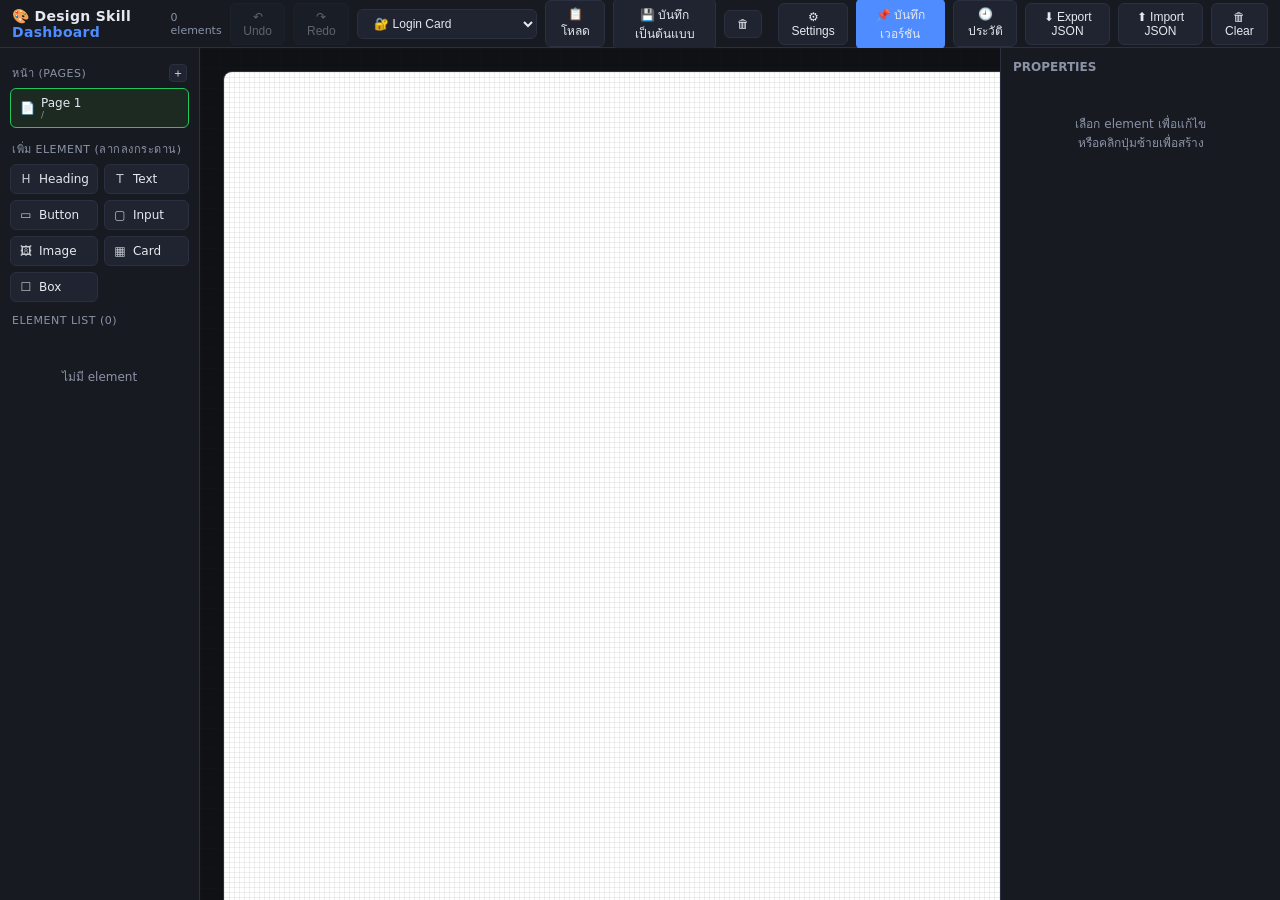
<file: tool/design-board.html>
<!DOCTYPE html>
<html lang="th">
<head>
<meta charset="UTF-8" />
<meta name="viewport" content="width=device-width, initial-scale=1.0" />
<title>Design Skill — Dashboard</title>
<style>
  :root{
    --bg:#0f1115; --panel:#171a21; --panel2:#1f2430; --line:#2a3040;
    --txt:#e6e9ef; --muted:#8b93a7; --accent:#4f8cff; --accent2:#22c55e;
    --danger:#ef4444;
  }
  *{box-sizing:border-box}
  html,body{margin:0;height:100%;font-family:"Segoe UI",system-ui,sans-serif;background:var(--bg);color:var(--txt)}
  #app{display:grid;grid-template-columns:200px 1fr 280px;grid-template-rows:48px 1fr;height:100vh}

  /* Topbar */
  #topbar{grid-column:1/4;display:flex;align-items:center;gap:8px;padding:0 12px;background:var(--panel);border-bottom:1px solid var(--line)}
  #topbar h1{font-size:14px;margin:0;font-weight:600;letter-spacing:.3px}
  #topbar .spacer{flex:1}
  .btn{background:var(--panel2);color:var(--txt);border:1px solid var(--line);padding:6px 12px;border-radius:6px;font-size:12px;cursor:pointer}
  .btn:hover{border-color:var(--accent)}
  .btn.primary{background:var(--accent);border-color:var(--accent)}
  .btn.danger:hover{border-color:var(--danger);color:var(--danger)}
  .btn:disabled{opacity:.35;cursor:not-allowed}
  .btn:disabled:hover{border-color:var(--line)}

  /* Palette */
  #palette{background:var(--panel);border-right:1px solid var(--line);padding:10px;overflow:auto}
  #palette .group{font-size:11px;color:var(--muted);text-transform:uppercase;letter-spacing:.5px;margin:6px 2px}
  .pal-btn{display:flex;align-items:center;gap:8px;width:100%;background:var(--panel2);border:1px solid var(--line);color:var(--txt);padding:8px 10px;border-radius:6px;margin-bottom:6px;cursor:pointer;font-size:13px;text-align:left}
  .pal-btn:hover{border-color:var(--accent);transform:translateX(2px)}
  .pal-btn .ic{width:16px;text-align:center;opacity:.8}
  /* Element list (แทน palette เดิม) */
  #elCount{color:var(--muted)}
  .el-item{display:flex;align-items:center;gap:8px;padding:7px 9px;border:1px solid var(--line);border-radius:6px;margin-bottom:5px;cursor:pointer;background:var(--panel2)}
  .el-item:hover{border-color:var(--accent)}
  .el-item.sel{border-color:var(--accent);background:#22304d}
  .el-item .ic{width:14px;text-align:center;opacity:.8;flex-shrink:0}
  .el-item .body{flex:1;min-width:0}
  .el-item .nm{font-size:12px;white-space:nowrap;overflow:hidden;text-overflow:ellipsis}
  .el-item .mp{font-size:9px;color:var(--accent2);white-space:nowrap;overflow:hidden;text-overflow:ellipsis}
  .el-item .ty{font-size:9px;color:var(--muted);text-transform:uppercase;flex-shrink:0}
  .el-item .cnt{font-size:9px;color:var(--accent2)}
  .el-item.child{border-left:2px solid var(--accent)}
  .el-item .lay-act{font-size:11px;flex-shrink:0;cursor:pointer;opacity:0;transition:opacity .1s;width:15px;text-align:center}
  .el-item:hover .lay-act{opacity:.65}
  .el-item .lay-act.on{opacity:1}
  .el-item .lay-act:hover{transform:scale(1.2);opacity:1}
  .el-item.is-hidden .nm{opacity:.45;text-decoration:line-through}
  .el-item.is-hidden .ic{opacity:.45}
  /* Pages menu */
  .group .mini{float:right;background:var(--panel2);border:1px solid var(--line);color:var(--txt);width:18px;height:18px;border-radius:4px;cursor:pointer;font-size:12px;line-height:1;padding:0}
  .group .mini:hover{border-color:var(--accent)}
  .page-item{display:flex;align-items:center;gap:6px;padding:7px 9px;border:1px solid var(--line);border-radius:6px;margin-bottom:5px;background:var(--panel2);cursor:pointer;font-size:12px}
  .page-item:hover{border-color:var(--accent)}
  .page-item.active{border-color:var(--accent2);background:#1c2a22}
  .page-item .pn{flex:1;white-space:nowrap;overflow:hidden;text-overflow:ellipsis}
  .page-item .rt{font-size:9px;color:var(--muted)}
  .page-item .pdel{opacity:0;cursor:pointer;color:var(--muted)}
  .page-item:hover .pdel{opacity:.7}
  .page-item .pdel:hover{color:var(--danger);opacity:1}
  /* Add palette (drag เพื่อสร้าง) */
  #addPalette{display:grid;grid-template-columns:1fr 1fr;gap:6px}
  .add-chip{display:flex;align-items:center;gap:6px;background:var(--panel2);border:1px solid var(--line);color:var(--txt);padding:7px 8px;border-radius:6px;font-size:12px;cursor:grab}
  .add-chip:hover{border-color:var(--accent)}
  .add-chip:active{cursor:grabbing;opacity:.6}
  .add-chip .ic{opacity:.85;width:14px;text-align:center}
  #canvas.drop-hint{box-shadow:0 0 0 2px var(--accent)}
  /* Settings popover */
  .pop{position:fixed;top:46px;right:220px;background:var(--panel);border:1px solid var(--line);border-radius:10px;padding:14px;width:270px;z-index:60;display:none;box-shadow:0 10px 30px #0008}
  .pop.open{display:block}
  .pop h3{margin:0 0 10px;font-size:13px}
  .setrow{display:flex;align-items:center;gap:8px;font-size:12px;margin-bottom:10px}
  .setrow input[type=number]{background:var(--panel2);border:1px solid var(--line);color:var(--txt);border-radius:5px;padding:3px 6px}
  /* Align toolbar */
  #alignBar{position:sticky;top:6px;z-index:20;margin:6px auto 0;width:max-content;display:none;gap:4px;background:var(--panel);border:1px solid var(--line);border-radius:8px;padding:4px}
  #alignBar.show{display:flex}
  #alignBar button{background:var(--panel2);border:1px solid var(--line);color:var(--txt);width:30px;height:28px;border-radius:5px;cursor:pointer;font-size:13px}
  #alignBar button:hover{border-color:var(--accent)}
  #alignBar .sep{width:1px;background:var(--line);margin:2px}
  /* lock bar ใน inspector */
  .lockbar{display:flex;align-items:center;gap:6px;font-size:11px;padding:8px 10px;border-radius:6px;margin-bottom:10px;background:var(--panel2);border:1px solid var(--line);line-height:1.4}
  .lockbar.is-locked{border-color:#f59e0b;color:#f3c969}
  .lockbar button{margin-left:auto;flex-shrink:0}

  /* Canvas */
  #stage{position:relative;overflow:auto;background:
    linear-gradient(90deg,#171a2133 1px,transparent 1px) 0 0/20px 20px,
    linear-gradient(#171a2133 1px,transparent 1px) 0 0/20px 20px,
    var(--bg)}
  #canvas{position:relative;width:1280px;height:1600px;margin:24px;background:#fff;border-radius:8px;box-shadow:0 0 0 1px var(--line);color:#111}
  .el{position:absolute;cursor:move;user-select:none;min-width:24px;min-height:20px}
  .el.selected{outline:2px solid var(--accent);outline-offset:1px}
  .el .resize{position:absolute;right:-5px;bottom:-5px;width:12px;height:12px;background:var(--accent);border:2px solid #fff;border-radius:3px;cursor:nwse-resize;display:none}
  .el.selected .resize{display:block}
  .el .tag{position:absolute;top:-18px;left:0;font-size:10px;color:var(--accent);background:#0f1115cc;padding:1px 5px;border-radius:3px;display:none;white-space:nowrap}
  .el.selected .tag{display:block}
  .el.multi{outline:2px dashed var(--accent);outline-offset:1px}
  .marquee{position:absolute;border:1px solid var(--accent);background:rgba(79,140,255,.15);pointer-events:none;z-index:99999}
  .el .lock{position:absolute;top:1px;right:1px;font-size:11px;display:block;z-index:4;cursor:pointer;background:#0f1115d9;border-radius:4px;padding:0 3px;line-height:15px}
  .el .lock:hover{outline:1px solid var(--accent)}

  /* Inspector */
  #inspector{background:var(--panel);border-left:1px solid var(--line);padding:12px;overflow:auto}
  #inspector h2{font-size:12px;color:var(--muted);text-transform:uppercase;margin:0 0 10px}
  .field{margin-bottom:10px}
  .field label{display:block;font-size:11px;color:var(--muted);margin-bottom:3px}
  .field input,.field select,.field textarea{width:100%;background:var(--panel2);border:1px solid var(--line);color:var(--txt);padding:6px 8px;border-radius:5px;font-size:12px}
  .row{display:flex;gap:8px}
  .row .field{flex:1}
  .empty{color:var(--muted);font-size:12px;text-align:center;margin-top:40px}
  .hint{font-size:11px;color:var(--muted);margin-top:14px;line-height:1.6}
  #count{font-size:11px;color:var(--muted)}

  /* Version history modal */
  .modal-bg{position:fixed;inset:0;background:#000a;display:none;align-items:center;justify-content:center;z-index:50}
  .modal-bg.open{display:flex}
  .modal{background:var(--panel);border:1px solid var(--line);border-radius:12px;width:520px;max-height:80vh;display:flex;flex-direction:column;overflow:hidden}
  .modal header{display:flex;align-items:center;padding:12px 16px;border-bottom:1px solid var(--line)}
  .modal header h3{margin:0;font-size:14px;flex:1}
  .modal .body{padding:8px;overflow:auto}
  .verRow{display:flex;align-items:center;gap:10px;padding:10px 12px;border:1px solid var(--line);border-radius:8px;margin-bottom:6px;background:var(--panel2)}
  .verRow.current{border-color:var(--accent2)}
  .verRow .vno{font-weight:700;color:var(--accent);min-width:42px}
  .verRow .meta{flex:1;font-size:12px}
  .verRow .meta .lbl{font-weight:600}
  .verRow .meta .sub{color:var(--muted);font-size:11px}
  .verRow .mini{font-size:10px;color:var(--muted)}
  .verRow button{font-size:11px;padding:4px 8px}
  .modal .empty{margin:20px}
</style>
</head>
<body>
<div id="app">
  <div id="topbar">
    <h1>🎨 Design Skill <span style="color:var(--accent)">Dashboard</span></h1>
    <span id="count">0 elements</span>
    <button class="btn" id="btnUndo" title="ย้อนกลับ (Ctrl+Z)">↶ Undo</button>
    <button class="btn" id="btnRedo" title="ทำซ้ำ (Ctrl+Y)">↷ Redo</button>
    <select id="presetSel" class="btn" title="เลือกต้นแบบ UI"></select>
    <button class="btn" id="btnLoadPreset">📋 โหลด</button>
    <button class="btn" id="btnSavePreset">💾 บันทึกเป็นต้นแบบ</button>
    <button class="btn danger" id="btnDelPreset" title="ลบต้นแบบของฉันที่เลือก">🗑</button>
    <span class="spacer"></span>
    <button class="btn" id="btnSettings" title="ตั้งค่ากระดาน">⚙ Settings</button>
    <button class="btn primary" id="btnSaveVersion">📌 บันทึกเวอร์ชัน</button>
    <button class="btn" id="btnHistory">🕘 ประวัติ</button>
    <button class="btn" id="btnExport">⬇ Export JSON</button>
    <button class="btn" id="btnImport">⬆ Import JSON</button>
    <button class="btn danger" id="btnClear">🗑 Clear</button>
    <input type="file" id="fileInput" accept="application/json" hidden />
  </div>

  <div id="palette">
    <div class="group">หน้า (Pages) <button class="mini" id="btnAddPage" title="เพิ่มหน้าใหม่">＋</button></div>
    <div id="pageList"></div>
    <div class="group" style="margin-top:12px">เพิ่ม Element <span style="color:var(--muted)">(ลากลงกระดาน)</span></div>
    <div id="addPalette"></div>
    <div class="group" style="margin-top:12px">Element List <span id="elCount"></span></div>
    <div id="elList"></div>
  </div>

  <div id="stage">
    <div id="alignBar"></div>
    <div id="canvas"></div>
  </div>

  <div id="inspector">
    <h2>Properties</h2>
    <div id="inspectorBody"><div class="empty">เลือก element เพื่อแก้ไข<br/>หรือคลิกปุ่มซ้ายเพื่อสร้าง</div></div>
  </div>
</div>

<!-- Settings popover -->
<div id="settingsPop" class="pop">
  <h3>⚙ ตั้งค่ากระดาน</h3>
  <label class="setrow"><input type="checkbox" id="setSnap"/> Snap to grid (ดูดเข้ากริด)</label>
  <label class="setrow">ขนาดกริด (px) <input type="number" id="setGrid" min="1" max="100" style="width:60px"/></label>
  <label class="setrow"><input type="checkbox" id="setShowGrid"/> แสดงกริดบนกระดาน</label>
  <label class="setrow">กว้างกระดาน <input type="number" id="setCanvasW" min="320" max="4000" step="20" style="width:70px"/> px</label>
  <button class="btn" id="setClose" style="margin-top:8px">ปิด</button>
</div>

<!-- Version history modal -->
<div id="histModal" class="modal-bg">
  <div class="modal">
    <header>
      <h3>🕘 ประวัติเวอร์ชัน (Version History)</h3>
      <button class="btn" id="histClose">✕</button>
    </header>
    <div class="body" id="histBody"></div>
  </div>
</div>

<script>
/* ============================================================
   Design Board — core data model
   element schema (สิ่งที่ระบบ "จดจำ"):
   { id, type, name, x, y, w, h, style:{...}, text, mapsTo }
   ============================================================ */

// ---- Element type catalog (ต้นแบบของแต่ละชนิด) ----
const CATALOG = {
  heading:   {icon:"H", label:"Heading", w:240, h:40,  text:"หัวข้อ",      style:{fontSize:24,fontWeight:700,color:"#111111",bg:"transparent",radius:0,padding:4,border:"none",align:"left"}},
  text:      {icon:"T", label:"Text",    w:200, h:24,  text:"ข้อความ",     style:{fontSize:14,fontWeight:400,color:"#333333",bg:"transparent",radius:0,padding:2,border:"none",align:"left"}},
  button:    {icon:"▭", label:"Button",  w:120, h:40,  text:"ปุ่ม",        style:{fontSize:14,fontWeight:600,color:"#ffffff",bg:"#4f8cff",radius:8,padding:8,border:"none",align:"center"}},
  input:     {icon:"▢", label:"Input",   w:220, h:40,  text:"",           style:{fontSize:14,fontWeight:400,color:"#111111",bg:"#ffffff",radius:6,padding:8,border:"1px solid #cccccc",align:"left",placeholder:"กรอกข้อมูล..."}},
  image:     {icon:"🖼", label:"Image",   w:160, h:120, text:"IMG",        style:{fontSize:12,fontWeight:400,color:"#888888",bg:"#eeeeee",radius:6,padding:0,border:"1px dashed #cccccc",align:"center"}},
  card:      {icon:"▦", label:"Card",    w:240, h:160, text:"",           style:{fontSize:14,fontWeight:400,color:"#111111",bg:"#ffffff",radius:12,padding:12,border:"1px solid #e5e7eb",align:"left"}},
  box:       {icon:"☐", label:"Box",     w:200, h:120, text:"",           style:{fontSize:14,fontWeight:400,color:"#111111",bg:"#f3f4f6",radius:8,padding:8,border:"1px dashed #cbd5e1",align:"left"}},
};

/* ============================================================
   PRESETS — ต้นแบบ UI ตัวอย่าง (โหลดมาวางให้ แล้วลากวาง/รีดีไซน์ต่อ)
   ใช้ element schema เดิม 100% (ไม่แตะ schema/CATALOG)
   ============================================================ */
const PRESETS = {
  login: { label:'🔐 Login Card', build:()=>[
    mk('card',   {name:'Card',     x:40,  y:40,  w:360, h:360, style:{bg:'#ffffff',radius:16,border:'1px solid #e5e7eb'}}),
    mk('heading',{name:'Title',    x:72,  y:72,  w:300, h:36,  text:'เข้าสู่ระบบ', style:{fontSize:24,align:'center'}}),
    mk('text',   {name:'lblEmail', x:72,  y:128, w:300, h:20,  text:'อีเมล', style:{fontSize:13,color:'#6b7280'}}),
    mk('input',  {name:'email',    x:72,  y:150, w:300, h:40,  style:{placeholder:'you@email.com'}}),
    mk('text',   {name:'lblPass',  x:72,  y:205, w:300, h:20,  text:'รหัสผ่าน', style:{fontSize:13,color:'#6b7280'}}),
    mk('input',  {name:'password', x:72,  y:227, w:300, h:40,  style:{placeholder:'••••••••'}}),
    mk('button', {name:'submit',   x:72,  y:290, w:300, h:44,  text:'เข้าสู่ระบบ'}),
    mk('text',   {name:'forgot',   x:72,  y:345, w:300, h:20,  text:'ลืมรหัสผ่าน?', style:{fontSize:12,color:'#4f8cff',align:'center'}}),
  ]},
  profile: { label:'👤 Profile Card', build:()=>[
    mk('card',   {name:'Card',     x:40,  y:40,  w:280, h:300, style:{bg:'#ffffff',radius:16,border:'1px solid #e5e7eb'}}),
    mk('image',  {name:'avatar',   x:140, y:64,  w:80,  h:80,  text:'IMG', style:{radius:40}}),
    mk('heading',{name:'name',     x:60,  y:158, w:240, h:30,  text:'สมชาย ใจดี', style:{fontSize:20,align:'center'}}),
    mk('text',   {name:'role',     x:60,  y:190, w:240, h:20,  text:'Frontend Developer', style:{fontSize:13,color:'#6b7280',align:'center'}}),
    mk('button', {name:'follow',   x:80,  y:244, w:200, h:42,  text:'ติดตาม'}),
  ]},
  header: { label:'🧭 Dashboard Header', build:()=>[
    mk('box',    {name:'bar',      x:40,  y:40,  w:760, h:64,  style:{bg:'#0f172a',radius:12,border:'none'}}),
    mk('heading',{name:'logo',     x:64,  y:56,  w:200, h:32,  text:'FastCourt', style:{fontSize:22,color:'#ffffff'}}),
    mk('text',   {name:'navHome',  x:380, y:62,  w:80,  h:20,  text:'หน้าแรก', style:{color:'#cbd5e1',align:'center'}}),
    mk('text',   {name:'navBook',  x:470, y:62,  w:80,  h:20,  text:'จองคอร์ท', style:{color:'#cbd5e1',align:'center'}}),
    mk('button', {name:'cta',      x:660, y:54,  w:120, h:36,  text:'+ จองเลย'}),
  ]},
};

// สร้าง element จาก preset โดยใช้ default ของ CATALOG เป็นฐาน แล้ว override
function mk(type, o){
  const def=CATALOG[type];
  return {
    id:'el_'+(++state.seq), type,
    name:o.name||def.label+' '+state.seq,
    x:o.x, y:o.y, w:o.w??def.w, h:o.h??def.h,
    text:o.text??def.text,
    style:Object.assign(JSON.parse(JSON.stringify(def.style)), o.style||{}),
    mapsTo:null
  };
}

/* Generic dashboard — ไม่ผูกแอปใด ๆ เริ่มจากหน้าเปล่า
   นำเข้าดีไซน์ด้วยปุ่ม ⬆ Import (รับ bundle หลายหน้า ที่ AI agent สร้างจากการสแกนแอป) */

const state = { els:[], selected:null, multi:[], seq:0 };

// ---- Settings (เก็บลง localStorage, ใช้จริงในการลาก/กริด) ----
const settings = Object.assign({ snap:true, grid:5, showGrid:true, canvasW:1280 }, (()=>{ try{return JSON.parse(localStorage.getItem('dsSettings'))||{}}catch(e){return{}} })());
function saveSettings(){ localStorage.setItem('dsSettings', JSON.stringify(settings)); }
function snapV(v){ return settings.snap ? Math.round(v/settings.grid)*settings.grid : Math.round(v); }

// ---- Multi-page (เมนูเลือกหน้าของ app) ----
// pages = { active, list:[{id,name,route}], data:{ id:{els,seq} } }
let pages=null;
function getPages(){ try{return JSON.parse(localStorage.getItem('dsPages'))}catch(e){return null} }
function setPages(p){ localStorage.setItem('dsPages', JSON.stringify(p)); }
function pagesPersistCurrent(){ if(pages&&pages.active){ pages.data[pages.active]={els:state.els, seq:state.seq}; setPages(pages); } }
const canvas = document.getElementById('canvas');
const inspectorBody = document.getElementById('inspectorBody');
const countEl = document.getElementById('count');

// ---- หาความเป็นพ่อ-ลูกจากเรขาคณิต (container ที่ครอบ element อยู่ = พ่อ) ----
const CONTAINER_TYPES = new Set(['box','card']);
function buildTree(){
  const eps=2;
  const contains=(p,e)=> p.x-eps<=e.x && e.x+e.w<=p.x+p.w+eps && p.y-eps<=e.y && e.y+e.h<=p.y+p.h+eps;
  const area=el=>el.w*el.h;
  const parentOf={};
  state.els.forEach(e=>{
    let best=null;
    state.els.forEach(p=>{
      if(p===e || !CONTAINER_TYPES.has(p.type)) return;
      if(contains(p,e) && !contains(e,p)){          // p ครอบ e (และไม่ทับซ้อนเท่ากันพอดี)
        if(!best || area(p)<area(best)) best=p;       // เลือก container ที่เล็กที่สุด (ชิดที่สุด)
      }
    });
    parentOf[e.id]=best?best.id:null;
  });
  const childrenOf={__root:[]};
  state.els.forEach(e=>{ const pid=parentOf[e.id]||'__root'; (childrenOf[pid]=childrenOf[pid]||[]).push(e); });
  return {childrenOf, parentOf};
}
// ---- ตัวช่วยลำดับชั้น (Figma-style) ----
function outermostOf(id){ const {parentOf}=buildTree(); let c=id,p; while((p=parentOf[c])) c=p; return c; }
function descendantsOf(id){ const {childrenOf}=buildTree(); const out=[]; const w=n=>{ (childrenOf[n]||[]).forEach(ch=>{ out.push(ch.id); w(ch.id); }); }; w(id); return out; }
function pathFromRoot(id){ const {parentOf}=buildTree(); const path=[]; let c=id; while(c){ path.unshift(c); c=parentOf[c]; } return path; }
// ดับเบิลคลิก = เจาะลึกลง 1 ชั้นจากที่เลือกอยู่ (ไปทาง element ในสุดที่กด)
function drillTarget(innerId){
  const path=pathFromRoot(innerId);
  const sel=state.selected;
  if(sel && path.includes(sel)){ const i=path.indexOf(sel); return i<path.length-1 ? path[i+1] : sel; }
  return path.length>1 ? path[1] : path[0];
}
function withDescendants(ids){ const set=new Set(); ids.forEach(id=>{ set.add(id); descendantsOf(id).forEach(d=>set.add(d)); }); return [...set]; }

// ---- Element List แบบ tree (มี sub-element ซ้อนใต้ container) ----
function renderElementList(){
  const wrap=document.getElementById('elList'); if(!wrap) return;
  const c=document.getElementById('elCount'); if(c) c.textContent='('+state.els.length+')';
  if(!state.els.length){ wrap.innerHTML='<div class="empty">ไม่มี element</div>'; return; }
  const {childrenOf}=buildTree();
  const isSel=id=>(state.selected===id||state.multi.includes(id))?'sel':'';
  let html='';
  const walk=(node,depth)=>{
    const kids=childrenOf[node.id]||[];
    html+=`<div class="el-item ${isSel(node.id)} ${depth?'child':''} ${node.hidden?'is-hidden':''}" data-id="${node.id}" title="${node.mapsTo||''}" ${depth?`style="margin-left:${depth*14}px"`:''}>
      <span class="ic">${kids.length?'▾':'&nbsp;'}</span>
      <span class="ic">${(CATALOG[node.type]||{}).icon||'▫'}</span>
      <div class="body">
        <div class="nm">${node.name}${kids.length?` <span class="cnt">(${kids.length})</span>`:''}</div>
        ${node.mapsTo?`<div class="mp">→ ${node.mapsTo}</div>`:''}
      </div>
      <span class="lay-act eye ${node.hidden?'on':''}" data-eye="${node.id}" title="${node.hidden?'ซ่อนอยู่ — คลิกเพื่อแสดง':'คลิกเพื่อซ่อน'}">${node.hidden?'🙈':'👁'}</span>
      <span class="lay-act lk ${node.locked?'on':''}" data-lock="${node.id}" title="${node.locked?'ล็อกอยู่ — คลิกเพื่อปลด':'คลิกเพื่อล็อก'}">${node.locked?'🔒':'🔓'}</span>
      <span class="ty">${node.type}</span>
    </div>`;
    kids.forEach(k=>walk(k,depth+1));
  };
  (childrenOf['__root']||[]).forEach(n=>walk(n,0));
  wrap.innerHTML=html;
  wrap.querySelectorAll('.el-item').forEach(it=>{ it.onclick=()=>select(it.dataset.id); });
  wrap.querySelectorAll('.lay-act[data-lock]').forEach(b=>{ b.onclick=ev=>{ ev.stopPropagation(); const el=state.els.find(e=>e.id===b.dataset.lock); if(el){ el.locked=!el.locked; renderEl(el); save(); } }; });
  wrap.querySelectorAll('.lay-act[data-eye]').forEach(b=>{ b.onclick=ev=>{ ev.stopPropagation(); const el=state.els.find(e=>e.id===b.dataset.eye); if(el){ el.hidden=!el.hidden; if(el.hidden&&state.selected===el.id){ state.selected=null; state.multi=[]; inspectorBody.innerHTML='<div class="empty">เลือก element เพื่อแก้ไข</div>'; } renderEl(el); save(); } }; });
  // ดับเบิลคลิกชื่อ = เปลี่ยนชื่อ layer
  wrap.querySelectorAll('.el-item .nm').forEach(nm=>{ nm.ondblclick=ev=>{ ev.stopPropagation(); const id=nm.closest('.el-item').dataset.id; const el=state.els.find(e=>e.id===id); if(!el)return;
    nm.textContent=el.name; nm.contentEditable='true'; nm.focus(); document.execCommand&&document.execCommand('selectAll',false,null);
    const fin=()=>{ el.name=(nm.textContent||'').trim()||el.name; nm.contentEditable='false'; nm.removeEventListener('blur',fin); save(); };
    nm.addEventListener('blur',fin);
    nm.addEventListener('keydown',k=>{ k.stopPropagation(); if(k.key==='Enter'){k.preventDefault();nm.blur();} if(k.key==='Escape'){nm.textContent=el.name;nm.blur();} });
  }; });
  updateAlignBar();
}

// ---- Create element ----
function addElement(type, opts={}){
  const def=CATALOG[type];
  const el={
    id:'el_'+(++state.seq),
    type,
    name:def.label+' '+state.seq,
    x:opts.x ?? 40, y:opts.y ?? 40,
    w:def.w, h:def.h,
    text:def.text,
    style:JSON.parse(JSON.stringify(def.style)),
    mapsTo:null   // เผื่อ map UI เก่า -> ใหม่ ภายหลัง
  };
  state.els.push(el);
  renderEl(el);
  select(el.id);
  save();
}

// ---- Render one element ----
function renderEl(el){
  let node=document.getElementById(el.id);
  if(!node){
    node=document.createElement('div');
    node.id=el.id; node.className='el';
    node.innerHTML=`<span class="tag"></span><span class="lock">🔒</span><span class="content"></span><span class="resize"></span>`;
    canvas.appendChild(node);
    attachDrag(node,el);
  }
  const lockEl=node.querySelector('.lock');
  lockEl.textContent='🔒'; lockEl.style.display = el.locked ? 'block' : 'none';   // โชว์ป้ายล็อกเฉพาะตอนล็อก
  node.classList.toggle('locked', !!el.locked);
  const s=el.style;
  Object.assign(node.style,{
    left:el.x+'px', top:el.y+'px', width:el.w+'px', height:el.h+'px',
    fontSize:s.fontSize+'px', fontWeight:s.fontWeight, color:s.color,
    background:s.bg, borderRadius:s.radius+'px', padding:s.padding+'px',
    border:s.border==='none'?'none':s.border, textAlign:s.align,
    display: el.hidden ? 'none' : 'flex', alignItems:'center',
    justifyContent: s.align==='center'?'center':(s.align==='right'?'flex-end':'flex-start'),
    overflow:'hidden'
  });
  node.querySelector('.tag').textContent=`${el.type} · ${el.w}×${el.h}`;
  const content=node.querySelector('.content');
  if(el.type==='input'){ content.textContent=s.placeholder||''; content.style.opacity=.6; }
  else { content.textContent=el.text; content.style.opacity=1; }
}

// จัดชั้น z-index: กล่องใหญ่อยู่ล่าง ชิ้นเล็กอยู่บน → คลิกโดน "ชิ้นในสุด" เสมอ
function restack(){
  [...state.els].sort((a,b)=>(b.w*b.h)-(a.w*a.h)).forEach((el,i)=>{
    const n=document.getElementById(el.id); if(n) n.style.zIndex=i+1;
  });
}

// toggle element ใน/ออกจาก multi-select (Shift+คลิก)
function toggleInMulti(id){
  const cur = state.multi.length ? state.multi.slice() : (state.selected?[state.selected]:[]);
  const i = cur.indexOf(id);
  if(i>=0) cur.splice(i,1); else cur.push(id);
  setMulti(cur);
}

// ---- Drag + resize + เลือกแบบ Figma ----
// คลิก = เลือกก้อนนอกสุด · Cmd/Ctrl+คลิก = ชิ้นในสุด · Shift+คลิก = multi · ดับเบิลคลิก = เจาะลึก
function attachDrag(node,el){
  let sx,sy,ow,oh,group;
  // ดับเบิลคลิก = ถ้าเป็น leaf text → แก้ข้อความ inline · ไม่งั้น = เจาะลึกลง 1 ชั้น
  node.addEventListener('dblclick',e=>{ e.preventDefault(); e.stopPropagation(); if(el.locked) return;
    const hasKids=(buildTree().childrenOf[el.id]||[]).length>0;
    if(!hasKids && ['text','heading','button'].includes(el.type)) startInlineEdit(node, el);
    else select(drillTarget(el.id));
  });
  node.addEventListener('mousedown',e=>{
    if(e.target.isContentEditable) return;             // กำลังแก้ข้อความ → ไม่ลาก
    // คลิกป้าย 🔒 (โชว์เฉพาะตอนล็อก) = ปลดล็อก
    if(e.target.classList.contains('lock')){ el.locked=false; renderEl(el); save(); select(el.id); e.preventDefault(); e.stopPropagation(); return; }
    if(el.locked || el.hidden) return;                 // ล็อก/ซ่อน → เลือกบน canvas ไม่ได้ (ใช้ panel)
    const isResize = e.target.classList.contains('resize');

    if(isResize){                                       // ปรับขนาดเฉพาะ el ที่เลือก
      select(el.id); group=[{el, ox:el.x, oy:el.y}];
      sx=e.clientX; sy=e.clientY; ow=el.w; oh=el.h; e.preventDefault();
      const mv=ev=>{ const dx=ev.clientX-sx, dy=ev.clientY-sy; el.w=Math.max(24,snapV(ow+dx)); el.h=Math.max(20,snapV(oh+dy)); renderEl(el); if(state.selected===el.id) renderInspector(el); };
      const up=()=>{document.removeEventListener('mousemove',mv);document.removeEventListener('mouseup',up);save();};
      document.addEventListener('mousemove',mv); document.addEventListener('mouseup',up); return;
    }

    // หา target ตาม modifier (el คือชิ้นในสุดใต้เมาส์ เพราะ z-order)
    const targetId = (e.metaKey||e.ctrlKey) ? el.id : outermostOf(el.id);
    if(e.shiftKey){ toggleInMulti(targetId); e.preventDefault(); return; }

    // เลือกชุดที่จะย้าย
    let baseIds;
    if(state.multi.length>1 && (state.multi.includes(targetId)||state.multi.includes(el.id))){
      baseIds = state.multi.slice();                   // กดในกลุ่มที่เลือกไว้ → ลากทั้งกลุ่ม
    } else {
      select(targetId); baseIds=[targetId];            // เลือกใหม่
    }
    // ย้าย: ก้อน + ลูกหลานทั้งหมด (ยกเว้นชิ้นที่ล็อก)
    const movers = withDescendants(baseIds).map(id=>state.els.find(z=>z.id===id)).filter(z=>z && !z.locked);
    group = movers.map(m=>({el:m, ox:m.x, oy:m.y}));
    sx=e.clientX; sy=e.clientY; e.preventDefault();
    const mv=ev=>{
      const dx=ev.clientX-sx, dy=ev.clientY-sy;
      group.forEach(g=>{ g.el.x=Math.max(0,snapV(g.ox+dx)); g.el.y=Math.max(0,snapV(g.oy+dy)); renderEl(g.el); });
      if(state.selected && group.some(g=>g.el.id===state.selected)) renderInspector(state.els.find(z=>z.id===state.selected));
    };
    const up=()=>{document.removeEventListener('mousemove',mv);document.removeEventListener('mouseup',up);save();};
    document.addEventListener('mousemove',mv); document.addEventListener('mouseup',up);
  });
}

// ---- Selection ----
function select(id){
  state.selected=id;
  document.querySelectorAll('.el').forEach(n=>n.classList.toggle('selected',n.id===id));
  const el=state.els.find(e=>e.id===id);
  if(el) renderInspector(el);
}
// เลือกหลายชิ้น (multi-select) — ตั้งค่าและไฮไลต์
function setMulti(ids){
  state.multi=ids; state.selected = ids.length===1?ids[0]:null;
  document.querySelectorAll('.el').forEach(n=>{ n.classList.toggle('multi', ids.includes(n.id)); n.classList.toggle('selected', n.id===state.selected); });
  if(ids.length===1){ const el=state.els.find(e=>e.id===ids[0]); if(el) renderInspector(el); }
  else if(ids.length>1){ inspectorBody.innerHTML='<div class="empty"><b>เลือก '+ids.length+' element</b><br/>ลากเพื่อย้ายทั้งกลุ่ม · กด Delete เพื่อลบทั้งกลุ่ม</div>'; }
  else { inspectorBody.innerHTML='<div class="empty">เลือก element เพื่อแก้ไข</div>'; }
  renderElementList();
}

// ย้ายชุด element ด้วยกัน (ใช้ทั้งลากกลุ่มจากพื้นที่ว่าง และที่อื่น)
function beginMove(e, movers){
  const sx=e.clientX, sy=e.clientY;
  const orig=movers.map(m=>({el:m, ox:m.x, oy:m.y}));
  e.preventDefault();
  const mv=ev=>{
    const dx=ev.clientX-sx, dy=ev.clientY-sy;
    orig.forEach(g=>{ g.el.x=Math.max(0,snapV(g.ox+dx)); g.el.y=Math.max(0,snapV(g.oy+dy)); renderEl(g.el); });
  };
  const up=()=>{document.removeEventListener('mousemove',mv);document.removeEventListener('mouseup',up);save();};
  document.addEventListener('mousemove',mv); document.addEventListener('mouseup',up);
}

// ลากครอบ (Crop/marquee) บนพื้นที่ว่าง → เลือกทุก element ที่อยู่ในกรอบ
canvas.addEventListener('mousedown',e=>{
  if(e.target!==canvas) return;
  const cr=canvas.getBoundingClientRect();
  const startX=e.clientX-cr.left, startY=e.clientY-cr.top;
  const shiftAdd=e.shiftKey;
  const keep = shiftAdd ? (state.multi.length?state.multi.slice():(state.selected?[state.selected]:[])) : [];
  // มีกลุ่มเลือกอยู่ + กดในกรอบรวมของกลุ่ม (ไม่กด Shift) → ลากย้ายทั้งกลุ่ม
  if(!shiftAdd && state.multi.length>1){
    const xs=state.multi.map(id=>state.els.find(z=>z.id===id)).filter(Boolean);
    const minX=Math.min(...xs.map(z=>z.x)), minY=Math.min(...xs.map(z=>z.y));
    const maxX=Math.max(...xs.map(z=>z.x+z.w)), maxY=Math.max(...xs.map(z=>z.y+z.h));
    if(startX>=minX && startX<=maxX && startY>=minY && startY<=maxY){ beginMove(e, withDescendants(state.multi).map(id=>state.els.find(z=>z.id===id)).filter(z=>z&&!z.locked)); return; }
  }
  if(!shiftAdd){ state.selected=null; state.multi=[]; document.querySelectorAll('.el').forEach(n=>n.classList.remove('selected','multi')); }
  const box=document.createElement('div'); box.className='marquee'; canvas.appendChild(box);
  const mv=ev=>{
    const cx=ev.clientX-cr.left, cy=ev.clientY-cr.top;
    const x=Math.min(startX,cx), y=Math.min(startY,cy), w=Math.abs(cx-startX), h=Math.abs(cy-startY);
    Object.assign(box.style,{left:x+'px',top:y+'px',width:w+'px',height:h+'px'});
  };
  const up=ev=>{
    document.removeEventListener('mousemove',mv); document.removeEventListener('mouseup',up);
    const cx=ev.clientX-cr.left, cy=ev.clientY-cr.top;
    const mx=Math.min(startX,cx), my=Math.min(startY,cy), mw=Math.abs(cx-startX), mh=Math.abs(cy-startY);
    box.remove();
    if(mw>4 && mh>4){
      const inBox=state.els.filter(el=> !el.locked && !el.hidden && el.x<mx+mw && el.x+el.w>mx && el.y<my+mh && el.y+el.h>my).map(el=>el.id);
      // Shift = เพิ่มเข้าชุดเดิม
      const sel = shiftAdd ? [...new Set([...keep, ...inBox])] : inBox;
      if(sel.length){ setMulti(sel); return; }
    }
    inspectorBody.innerHTML='<div class="empty">เลือก element เพื่อแก้ไข</div>'; renderElementList();
  };
  document.addEventListener('mousemove',mv); document.addEventListener('mouseup',up);
});

// ---- Inspector (แก้ไขรายละเอียด design) ----
function renderInspector(el){
  const s=el.style;
  const f=(label,key,type='text',val,opts)=>{
    if(type==='select'){
      return `<div class="field"><label>${label}</label><select data-k="${key}">${opts.map(o=>`<option ${val===o?'selected':''}>${o}</option>`).join('')}</select></div>`;
    }
    return `<div class="field"><label>${label}</label><input data-k="${key}" type="${type}" value="${val??''}"/></div>`;
  };
  const statusbar = `<div class="lockbar ${el.locked?'is-locked':''}">
    ${el.locked?'🔒 ล็อก (เลือกบน canvas ไม่ได้)':(el.hidden?'🙈 ซ่อนอยู่':'แก้ไขได้')}
    <button class="btn" id="lockBtn" title="ล็อก = กันเลือก/ขยับบน canvas">${el.locked?'🔓 ปลดล็อก':'🔒 ล็อก'}</button>
    <button class="btn" id="hideBtn">${el.hidden?'👁 แสดง':'🙈 ซ่อน'}</button>
  </div>`;
  inspectorBody.innerHTML=`
    ${statusbar}
    ${f('Name','name','text',el.name)}
    <div class="field"><label>Type</label><input value="${el.type}" disabled style="opacity:.6"/></div>
    <div class="row">${f('X','x','number',el.x)}${f('Y','y','number',el.y)}</div>
    <div class="row">${f('W','w','number',el.w)}${f('H','h','number',el.h)}</div>
    ${el.type==='input'? f('Placeholder','s.placeholder','text',s.placeholder) : f('Text','text','text',el.text)}
    <div class="row">${f('Font size','s.fontSize','number',s.fontSize)}${f('Weight','s.fontWeight','number',s.fontWeight)}</div>
    ${f('Align','s.align','select',s.align,['left','center','right'])}
    <div class="row">
      <div class="field"><label>Color</label><input data-k="s.color" type="color" value="${s.color}"/></div>
      <div class="field"><label>BG</label><input data-k="s.bg" type="color" value="${s.bg==='transparent'?'#ffffff':s.bg}"/></div>
    </div>
    <div class="row">${f('Radius','s.radius','number',s.radius)}${f('Padding','s.padding','number',s.padding)}</div>
    ${f('Border (css)','s.border','text',s.border)}
    ${f('Maps to (UI เก่า)','mapsTo','text',el.mapsTo||'')}
    <div class="row" style="margin-top:8px">
      <button class="btn" id="dupBtn" style="flex:1">⧉ Duplicate</button>
      <button class="btn danger" id="delBtn" style="flex:1">🗑 Delete</button>
    </div>
    <div class="hint">คลิก=ทั้งก้อน · ดับเบิลคลิก=เจาะเข้า · Ctrl+คลิก=ชิ้นในสุด · Shift+คลิก=เลือกหลายชิ้น · Esc=ถอยขึ้น</div>
  `;
  inspectorBody.querySelectorAll('[data-k]').forEach(inp=>{
    inp.addEventListener('input',()=>{
      let v=inp.value; if(inp.type==='number') v=Number(v);
      const k=inp.dataset.k;
      if(k.startsWith('s.')) el.style[k.slice(2)]=v;
      else el[k]=v;
      renderEl(el); save();
    });
  });
  inspectorBody.querySelector('#lockBtn').onclick=()=>{ el.locked=!el.locked; renderEl(el); save(); renderInspector(el); };
  inspectorBody.querySelector('#hideBtn').onclick=()=>{ el.hidden=!el.hidden; renderEl(el); save(); renderInspector(el); };
  inspectorBody.querySelector('#delBtn').onclick=()=>delElement(el.id);
  inspectorBody.querySelector('#dupBtn').onclick=()=>{ const c=JSON.parse(JSON.stringify(el)); c.id='el_'+(++state.seq); c.x+=20;c.y+=20;c.name=el.name+' copy'; c.mapsTo=null; c.locked=false; c.hidden=false; state.els.push(c); renderEl(c); select(c.id); save(); };
}

function delElement(id){
  state.els=state.els.filter(e=>e.id!==id);
  document.getElementById(id)?.remove();
  state.selected=null;
  inspectorBody.innerHTML='<div class="empty">เลือก element เพื่อแก้ไข</div>';
  save();
}

// ---- Persistence ----
function save(){
  countEl.textContent=state.els.length+' elements';
  localStorage.setItem('dsBoard', JSON.stringify({els:state.els,seq:state.seq}));
}
function load(){
  try{
    const d=JSON.parse(localStorage.getItem('dsBoard'));
    if(d&&d.els){ state.els=d.els; state.seq=d.seq||0; state.els.forEach(renderEl); save(); }
  }catch(e){}
}

// ---- Toolbar: Export = bundle ทุกหน้า / Import = รับ bundle หรือ els เดี่ยว ----
document.getElementById('btnExport').onclick=()=>{
  if(typeof pages!=='undefined' && pages){ pagesPersistCurrent();
    const bundle={ designSkill:1, exportedAt:new Date().toISOString(),
      pages: pages.list.map(p=>({ name:p.name, route:p.route, els:(pages.data[p.id]||{}).els||[] })) };
    const blob=new Blob([JSON.stringify(bundle,null,2)],{type:'application/json'});
    const a=document.createElement('a'); a.href=URL.createObjectURL(blob); a.download='design.bundle.json'; a.click();
  } else {
    const blob=new Blob([JSON.stringify({version:1,els:state.els},null,2)],{type:'application/json'});
    const a=document.createElement('a'); a.href=URL.createObjectURL(blob); a.download='design.json'; a.click();
  }
};
document.getElementById('btnImport').onclick=()=>document.getElementById('fileInput').click();
document.getElementById('fileInput').onchange=e=>{
  const file=e.target.files[0]; if(!file)return;
  const r=new FileReader();
  const maxSeq=els=>Math.max(0,...(els||[]).map(x=>+(String(x.id).split('_')[1])||0));
  r.onload=()=>{ try{
    const d=JSON.parse(r.result);
    if(Array.isArray(d.pages)){                       // bundle หลายหน้า (จาก agent) → แทนทุกหน้า
      pages={active:null,list:[],data:{}};
      d.pages.forEach((pg,i)=>{ const id='pg_'+(i+1); pages.list.push({id,name:pg.name||('Page '+(i+1)),route:pg.route||''}); pages.data[id]={els:pg.els||[],seq:maxSeq(pg.els)}; });
      pages.active=pages.list[0].id; setPages(pages); loadPageIntoState(pages.active); renderPageList();
      alert('นำเข้า '+d.pages.length+' หน้าแล้ว');
    } else if(Array.isArray(d.els)){                  // els เดี่ยว → หน้าปัจจุบัน
      canvas.innerHTML=''; state.els=d.els; state.seq=maxSeq(d.els); state.els.forEach(renderEl); save();
      alert('นำเข้า '+d.els.length+' element เข้าหน้าปัจจุบัน');
    } else alert('รูปแบบไฟล์ไม่รองรับ (ต้องมี pages[] หรือ els[])');
  }catch(err){ alert('ไฟล์ไม่ถูกต้อง'); } };
  r.readAsText(file);
};
document.getElementById('btnClear').onclick=()=>{ if(confirm('ลบทั้งหมด?')){ state.els=[];state.seq=0;canvas.innerHTML='';state.selected=null;inspectorBody.innerHTML='<div class="empty">เลือก element เพื่อแก้ไข</div>';save(); } };

// keyboard: delete + Esc (ถอยขึ้น 1 ชั้น)
document.addEventListener('keydown',e=>{
  if(document.activeElement.tagName==='INPUT') return;
  if(e.key==='Delete'||e.key==='Backspace'){
    const ids = state.multi.length>1 ? state.multi.slice() : (state.selected?[state.selected]:[]);
    ids.forEach(id=>{ const el=state.els.find(z=>z.id===id); if(el && !el.locked) delElement(id); });
    state.multi=[];
  } else if(e.key==='Escape'){
    if(state.selected){ const {parentOf}=buildTree(); const p=parentOf[state.selected]; if(p) select(p); else { state.selected=null;state.multi=[]; document.querySelectorAll('.el').forEach(n=>n.classList.remove('selected','multi')); inspectorBody.innerHTML='<div class="empty">เลือก element เพื่อแก้ไข</div>'; renderElementList(); } }
    else if(state.multi.length){ state.multi=[]; document.querySelectorAll('.el').forEach(n=>n.classList.remove('selected','multi')); renderElementList(); }
  }
});

// ---- Preset loader (ต้นแบบ) ----
function loadPreset(key,{confirmReplace=true}={}){
  const p=PRESETS[key]; if(!p)return;
  if(confirmReplace && state.els.length && !confirm('โหลดต้นแบบจะแทนที่งานปัจจุบันทั้งหมด ดำเนินการต่อ?')) return;
  canvas.innerHTML=''; state.els=[]; state.selected=null; state.seq=0;
  inspectorBody.innerHTML='<div class="empty">เลือก element เพื่อแก้ไข</div>';
  p.build().forEach(el=>{ state.els.push(el); renderEl(el); });
  save();
}
// โหลดต้นแบบ "ของฉัน" (เก็บเป็น array ของ element ที่ผู้ใช้ออกแบบเอง)
function loadTemplate(els,{confirmReplace=true}={}){
  if(confirmReplace && state.els.length && !confirm('โหลดต้นแบบจะแทนที่งานปัจจุบันทั้งหมด ดำเนินการต่อ?')) return;
  canvas.innerHTML=''; state.els=JSON.parse(JSON.stringify(els)); state.selected=null;
  state.seq=Math.max(0,...state.els.map(x=>+(String(x.id).split('_')[1])||0));
  inspectorBody.innerHTML='<div class="empty">เลือก element เพื่อแก้ไข</div>';
  state.els.forEach(renderEl); save();
}

// ---- User templates (ผู้ใช้เขียนต้นแบบเอง → เก็บลง localStorage) ----
function getUserTemplates(){ try{return JSON.parse(localStorage.getItem('dsTemplates'))||{}}catch(e){return{}} }
function setUserTemplates(t){ localStorage.setItem('dsTemplates', JSON.stringify(t)); }

const presetSel=document.getElementById('presetSel');
function refreshPresetDropdown(){
  presetSel.innerHTML='';
  const g1=document.createElement('optgroup'); g1.label='ต้นแบบในระบบ';
  Object.entries(PRESETS).forEach(([k,p])=>{ g1.appendChild(new Option(p.label,'builtin:'+k)); });
  presetSel.appendChild(g1);
  const ut=getUserTemplates(); const keys=Object.keys(ut);
  if(keys.length){
    const g2=document.createElement('optgroup'); g2.label='ต้นแบบของฉัน';
    keys.forEach(k=>g2.appendChild(new Option('★ '+ut[k].label,'user:'+k)));
    presetSel.appendChild(g2);
  }
}
refreshPresetDropdown();

document.getElementById('btnLoadPreset').onclick=()=>{
  const [kind,key]=presetSel.value.split(':');
  if(kind==='builtin') loadPreset(key);
  else { const ut=getUserTemplates(); if(ut[key]) loadTemplate(ut[key].els); }
};
document.getElementById('btnSavePreset').onclick=()=>{
  if(!state.els.length){ alert('ยังไม่มี element บนกระดาน'); return; }
  const label=prompt('ตั้งชื่อต้นแบบของคุณ:'); if(!label) return;
  const ut=getUserTemplates(); const key='t_'+Date.now();
  ut[key]={label, els:JSON.parse(JSON.stringify(state.els))};
  setUserTemplates(ut); refreshPresetDropdown(); presetSel.value='user:'+key;
  alert('บันทึกต้นแบบ "'+label+'" แล้ว — เรียกกลับมาใช้ได้จาก dropdown');
};
document.getElementById('btnDelPreset').onclick=()=>{
  const [kind,key]=presetSel.value.split(':');
  if(kind!=='user'){ alert('ลบได้เฉพาะ "ต้นแบบของฉัน"'); return; }
  const ut=getUserTemplates(); if(!ut[key])return;
  if(!confirm('ลบต้นแบบ "'+ut[key].label+'"?'))return;
  delete ut[key]; setUserTemplates(ut); refreshPresetDropdown();
};

/* ============================================================
   Version History — ประวัติการแก้ไขแต่ละเวอร์ชัน (สำหรับหน้าจัดการ)
   localStorage key = designVersions : [{v,label,ts,els}]
   ============================================================ */
function getVersions(){ try{return JSON.parse(localStorage.getItem('dsVersions'))||[]}catch(e){return[]} }
function setVersions(v){ localStorage.setItem('dsVersions', JSON.stringify(v)); }
// version แยกต่อหน้า (page) — ใช้ active page เป็นตัวกรอง
function curPageId(){ return (typeof pages!=='undefined' && pages) ? pages.active : '_'; }
function curPageName(){ if(typeof pages!=='undefined' && pages){ const p=pages.list.find(x=>x.id===pages.active); return p?p.name:''; } return ''; }
function pageVersions(){ const pid=curPageId(); return getVersions().filter(x=>(x.page||'_')===pid); }
function nextVerNo(){ const vs=pageVersions(); return vs.length?Math.max(...vs.map(x=>x.v))+1:1; }
function saveVersion(label,opts={}){
  const vs=getVersions();
  const v=opts.v ?? nextVerNo();
  vs.push({ v, page:curPageId(), pageName:curPageName(), label:label||('V'+v), ts:new Date().toISOString(), els:JSON.parse(JSON.stringify(state.els)) });
  setVersions(vs); return v;
}
function fmtTs(ts){ try{return new Date(ts).toLocaleString('th-TH')}catch(e){return ts} }

function renderHistory(){
  const vs=pageVersions().slice().sort((a,b)=>b.v-a.v);
  const body=document.getElementById('histBody');
  const head=document.querySelector('#histModal h3'); if(head) head.textContent='🕘 ประวัติเวอร์ชัน — หน้า: '+(curPageName()||'(หน้านี้)');
  if(!vs.length){ body.innerHTML='<div class="empty">หน้านี้ยังไม่มีเวอร์ชันที่บันทึก</div>'; return; }
  body.innerHTML=vs.map(x=>`
    <div class="verRow" data-v="${x.v}">
      <span class="vno">V${x.v}</span>
      <div class="meta">
        <div class="lbl">${x.label}</div>
        <div class="sub">${fmtTs(x.ts)} · ${x.els.length} elements</div>
      </div>
      <button class="btn" data-act="load">โหลด</button>
      <button class="btn danger" data-act="del">ลบ</button>
    </div>`).join('');
  const pid=curPageId();
  body.querySelectorAll('.verRow').forEach(row=>{
    const v=+row.dataset.v;
    row.querySelector('[data-act="load"]').onclick=()=>{
      const ver=getVersions().find(z=>z.v===v && (z.page||'_')===pid); if(!ver)return;
      loadTemplate(ver.els); closeHistory();
    };
    row.querySelector('[data-act="del"]').onclick=()=>{
      const ver=getVersions().find(z=>z.v===v && (z.page||'_')===pid);
      if(!confirm('ลบ V'+v+' "'+ver.label+'"?'))return;
      setVersions(getVersions().filter(z=>!(z.v===v && (z.page||'_')===pid))); renderHistory();
    };
  });
}
const histModal=document.getElementById('histModal');
function openHistory(){ renderHistory(); histModal.classList.add('open'); }
function closeHistory(){ histModal.classList.remove('open'); }
document.getElementById('btnHistory').onclick=openHistory;
document.getElementById('histClose').onclick=closeHistory;
histModal.onclick=e=>{ if(e.target===histModal) closeHistory(); };
document.getElementById('btnSaveVersion').onclick=()=>{
  if(!state.els.length){ alert('ยังไม่มี element บนกระดาน'); return; }
  const def='V'+nextVerNo();
  const label=prompt('ชื่อ/หมายเหตุของเวอร์ชันนี้:', def); if(label===null) return;
  const v=saveVersion(label||def);
  alert('บันทึกเป็น V'+v+' แล้ว — ดูได้จากปุ่ม 🕘 ประวัติ');
};

/* ============================================================
   Undo / Redo — เก็บ snapshot ของกระดานทุก action ย้อนกลับได้เรื่อยๆ
   wrap save() เพื่อบันทึกประวัติ (ไม่แตะ body save/load เดิม)
   ============================================================ */
const _save0=save, _select0=select;
let undoStack=[], redoStack=[], prevState=null, suppressHistory=true;
const MAX_HISTORY=200;
function snapshot(){ return JSON.stringify({els:state.els, seq:state.seq}); }
function restoreSnapshot(str){
  const d=JSON.parse(str);
  state.els=d.els; state.seq=d.seq||0; state.selected=null; state.multi=[];
  canvas.innerHTML='';
  inspectorBody.innerHTML='<div class="empty">เลือก element เพื่อแก้ไข</div>';
  state.els.forEach(renderEl);
}
function updateUndoButtons(){
  const u=document.getElementById('btnUndo'), r=document.getElementById('btnRedo');
  if(u) u.disabled=!undoStack.length;
  if(r) r.disabled=!redoStack.length;
}

// wrap: refresh Element List + บันทึกประวัติทุกครั้งที่ state เปลี่ยน
save=function(){
  _save0();
  if(typeof pages!=='undefined' && pages) pagesPersistCurrent();   // sync หน้าปัจจุบัน
  if(!suppressHistory){
    if(prevState!==null){ undoStack.push(prevState); if(undoStack.length>MAX_HISTORY) undoStack.shift(); }
    redoStack.length=0;            // มี action ใหม่ → ล้าง redo
  }
  prevState=snapshot();
  renderElementList(); updateUndoButtons(); restack();
};
select=function(id){ state.multi=[id]; document.querySelectorAll('.el.multi').forEach(n=>n.classList.remove('multi')); _select0(id); renderElementList(); };

function applyHistory(fromStack,toStack){
  if(!fromStack.length) return;
  toStack.push(snapshot());
  suppressHistory=true;
  restoreSnapshot(fromStack.pop());
  _save0();                        // persist สถานะที่ย้อน
  suppressHistory=false;
  prevState=snapshot();
  if(typeof pages!=='undefined' && pages) pagesPersistCurrent();
  renderElementList(); updateUndoButtons(); restack();
}
function doUndo(){ applyHistory(undoStack, redoStack); }
function doRedo(){ applyHistory(redoStack, undoStack); }

renderElementList();

load();   // โหลดบัฟเฟอร์หน้าปัจจุบัน (เปิดครั้งแรกจะเป็นหน้าเปล่า — นำเข้าด้วย ⬆ Import)

// migrate → โมเดลมาตรฐาน: ล้าง lock เก่า (ที่เคยแปลว่า "ผูก") ให้เป็น "ไม่ล็อก ไม่ซ่อน" ครั้งเดียว
if(!localStorage.getItem('ds_model_std')){
  state.els.forEach(e=>{ e.locked=false; e.hidden=false; });
  state.els.forEach(renderEl); save();
  localStorage.setItem('ds_model_std','1');
}

// ตั้งจุดเริ่มประวัติหลัง boot เสร็จ (ไม่นับการ seed เป็น action)
suppressHistory=false;
prevState=snapshot();
undoStack.length=0; redoStack.length=0; updateUndoButtons();

/* ============================================================
   ฟังก์ชันสำหรับนักออกแบบจริง (DnD palette · Settings · Align · inline edit · keyboard)
   ============================================================ */

// ---- helper: element ที่กำลังเลือก (เดี่ยว/หลายชิ้น) ----
function selectedEls(){ return (state.multi.length>1?state.multi:(state.selected?[state.selected]:[])).map(id=>state.els.find(e=>e.id===id)).filter(Boolean); }

// ---- UAT-1: Add palette แบบ Drag & Drop ----
function addElementAt(type,x,y){
  const def=CATALOG[type]; if(!def) return;
  const el={ id:'el_'+(++state.seq), type, name:def.label+' '+state.seq, x:Math.max(0,x), y:Math.max(0,y), w:def.w, h:def.h, text:def.text, style:JSON.parse(JSON.stringify(def.style)), mapsTo:null, locked:false, hidden:false };
  state.els.push(el); renderEl(el); select(el.id); save(); return el;
}
const addPaletteEl=document.getElementById('addPalette');
Object.entries(CATALOG).forEach(([t,def])=>{
  const chip=document.createElement('div'); chip.className='add-chip'; chip.draggable=true; chip.dataset.type=t;
  chip.innerHTML=`<span class="ic">${def.icon}</span> ${def.label}`;
  chip.addEventListener('dragstart',e=>{ e.dataTransfer.setData('text/eltype',t); e.dataTransfer.effectAllowed='copy'; });
  chip.addEventListener('click',()=>{ const cr=canvas.getBoundingClientRect(); addElementAt(t, snapV(60+stage.scrollLeft), snapV(60+stage.scrollTop)); });
  addPaletteEl.appendChild(chip);
});
const stage=document.getElementById('stage');
canvas.addEventListener('dragover',e=>{ e.preventDefault(); e.dataTransfer.dropEffect='copy'; canvas.classList.add('drop-hint'); });
canvas.addEventListener('dragleave',e=>{ if(e.target===canvas) canvas.classList.remove('drop-hint'); });
canvas.addEventListener('drop',e=>{
  e.preventDefault(); canvas.classList.remove('drop-hint');
  const t=e.dataTransfer.getData('text/eltype'); if(!t||!CATALOG[t]) return;
  const cr=canvas.getBoundingClientRect();
  addElementAt(t, snapV(e.clientX-cr.left), snapV(e.clientY-cr.top));
});

// ---- UAT-2: Settings (ใช้จริง: snap/grid/แสดงกริด/กว้างกระดาน) ----
function applySettings(){
  canvas.style.width=settings.canvasW+'px';
  if(settings.showGrid){
    const s=settings.grid;
    canvas.style.backgroundImage='linear-gradient(90deg,#00000010 1px,transparent 1px),linear-gradient(#00000010 1px,transparent 1px)';
    canvas.style.backgroundSize=s+'px '+s+'px';
  } else canvas.style.backgroundImage='none';
}
const pop=document.getElementById('settingsPop');
const $=id=>document.getElementById(id);
function syncSettingsUI(){ $('setSnap').checked=settings.snap; $('setGrid').value=settings.grid; $('setShowGrid').checked=settings.showGrid; $('setCanvasW').value=settings.canvasW; }
$('btnSettings').onclick=()=>{ syncSettingsUI(); pop.classList.toggle('open'); };
$('setClose').onclick=()=>pop.classList.remove('open');
$('setSnap').onchange=()=>{ settings.snap=$('setSnap').checked; saveSettings(); };
$('setGrid').oninput=()=>{ settings.grid=Math.max(1,+$('setGrid').value||5); saveSettings(); applySettings(); };
$('setShowGrid').onchange=()=>{ settings.showGrid=$('setShowGrid').checked; saveSettings(); applySettings(); };
$('setCanvasW').oninput=()=>{ settings.canvasW=Math.max(320,+$('setCanvasW').value||1280); saveSettings(); applySettings(); };

// ---- UAT-4: Align / Distribute toolbar (multi-select) ----
const alignBar=document.getElementById('alignBar');
[['⬅','left','ชิดซ้าย'],['⬍','hcenter','กึ่งกลางแนวนอน'],['➡','right','ชิดขวา'],['|','sep'],['⬆','top','ชิดบน'],['↔','vcenter','กึ่งกลางแนวตั้ง'],['⬇','bottom','ชิดล่าง'],['|','sep'],['↹','hdist','กระจายแนวนอน'],['⇅','vdist','กระจายแนวตั้ง']].forEach(([icon,act,title])=>{
  if(act==='sep'){ const s=document.createElement('span'); s.className='sep'; alignBar.appendChild(s); return; }
  const b=document.createElement('button'); b.textContent=icon; b.title=title; b.onclick=()=>doAlign(act); alignBar.appendChild(b);
});
function updateAlignBar(){ if(alignBar) alignBar.classList.toggle('show', selectedEls().length>1); }
function doAlign(act){
  const els=selectedEls().filter(e=>!e.locked); if(els.length<2) return;
  const minX=Math.min(...els.map(e=>e.x)), maxX=Math.max(...els.map(e=>e.x+e.w));
  const minY=Math.min(...els.map(e=>e.y)), maxY=Math.max(...els.map(e=>e.y+e.h));
  const cX=(minX+maxX)/2, cY=(minY+maxY)/2;
  if(act==='hdist'||act==='vdist'){
    const k=act==='hdist'?'x':'y';
    const sorted=[...els].sort((a,b)=>a[k]-b[k]);
    const span=sorted[sorted.length-1][k]-sorted[0][k], gap=span/(sorted.length-1);
    sorted.forEach((e,i)=>{ if(i>0&&i<sorted.length-1) e[k]=Math.round(sorted[0][k]+gap*i); });
  } else els.forEach(e=>{
    if(act==='left') e.x=minX; else if(act==='right') e.x=maxX-e.w; else if(act==='hcenter') e.x=Math.round(cX-e.w/2);
    else if(act==='top') e.y=minY; else if(act==='bottom') e.y=maxY-e.h; else if(act==='vcenter') e.y=Math.round(cY-e.h/2);
  });
  els.forEach(renderEl); save();
}

// ---- UAT-5: แก้ข้อความ inline ----
function startInlineEdit(node, el){
  select(el.id);
  const content=node.querySelector('.content');
  content.contentEditable='true'; content.style.outline='2px solid var(--accent)'; content.style.cursor='text'; content.focus();
  try{ const r=document.createRange(); r.selectNodeContents(content); const s=window.getSelection(); s.removeAllRanges(); s.addRange(r); }catch(e){}
  const fin=()=>{ content.contentEditable='false'; content.style.outline='none'; content.style.cursor=''; el.text=content.textContent; renderEl(el); save(); content.removeEventListener('blur',fin); content.removeEventListener('keydown',onKey); };
  const onKey=k=>{ k.stopPropagation(); if(k.key==='Enter'){k.preventDefault();content.blur();} if(k.key==='Escape'){content.textContent=el.text;content.blur();} };
  content.addEventListener('blur',fin); content.addEventListener('keydown',onKey);
}

// ---- UAT-3: คีย์บอร์ด (nudge / duplicate / copy-paste / select-all) ----
let clipboard=[];
function duplicateSel(){ const sel=selectedEls(); if(!sel.length)return; const cp=sel.map(el=>{const c=JSON.parse(JSON.stringify(el));c.id='el_'+(++state.seq);c.x+=20;c.y+=20;c.name=el.name+' copy';c.mapsTo=null;c.locked=false;return c;}); cp.forEach(c=>{state.els.push(c);renderEl(c);}); setMulti(cp.map(c=>c.id)); save(); }
function pasteClip(){ if(!clipboard.length)return; const cp=clipboard.map(el=>{const c=JSON.parse(JSON.stringify(el));c.id='el_'+(++state.seq);c.x+=20;c.y+=20;c.mapsTo=null;return c;}); cp.forEach(c=>{state.els.push(c);renderEl(c);}); setMulti(cp.map(c=>c.id)); save(); }
document.addEventListener('keydown',e=>{
  if(document.activeElement.tagName==='INPUT'||document.activeElement.isContentEditable) return;
  const sel=selectedEls();
  if(['ArrowLeft','ArrowRight','ArrowUp','ArrowDown'].includes(e.key) && sel.length){
    e.preventDefault(); const st=e.shiftKey?10:1;
    const dx=e.key==='ArrowRight'?st:e.key==='ArrowLeft'?-st:0, dy=e.key==='ArrowDown'?st:e.key==='ArrowUp'?-st:0;
    sel.forEach(el=>{ if(!el.locked){ el.x=Math.max(0,el.x+dx); el.y=Math.max(0,el.y+dy); renderEl(el);} }); save();
    if(state.selected) renderInspector(state.els.find(z=>z.id===state.selected));
  } else if(e.ctrlKey||e.metaKey){
    const k=e.key.toLowerCase();
    if(k==='d'){ e.preventDefault(); duplicateSel(); }
    else if(k==='c'){ clipboard=sel.map(el=>JSON.parse(JSON.stringify(el))); }
    else if(k==='v'){ e.preventDefault(); pasteClip(); }
    else if(k==='a'){ e.preventDefault(); setMulti(state.els.filter(el=>!el.hidden).map(el=>el.id)); }
  }
});

// ---- Pages: render / switch / add / rename / delete ----
function renderPageList(){
  const wrap=document.getElementById('pageList'); if(!wrap||!pages) return;
  wrap.innerHTML=pages.list.map(p=>`
    <div class="page-item ${p.id===pages.active?'active':''}" data-pid="${p.id}">
      <span class="ic">📄</span>
      <div class="pn">${p.name}${p.route?`<div class="rt">${p.route}</div>`:''}</div>
      <span class="pdel" data-del="${p.id}" title="ลบหน้า">🗑</span>
    </div>`).join('');
  wrap.querySelectorAll('.page-item').forEach(it=>{
    it.onclick=()=>switchPage(it.dataset.pid);
    it.querySelector('.pn').ondblclick=ev=>{ ev.stopPropagation(); const p=pages.list.find(x=>x.id===it.dataset.pid); const nn=prompt('ชื่อหน้า:',p.name); if(nn){ p.name=nn.trim()||p.name; setPages(pages); renderPageList(); } };
  });
  wrap.querySelectorAll('.pdel').forEach(b=>{ b.onclick=ev=>{ ev.stopPropagation(); deletePage(b.dataset.del); }; });
}
function loadPageIntoState(id){
  const d=(pages.data[id]||{els:[],seq:0});
  canvas.innerHTML=''; state.els=JSON.parse(JSON.stringify(d.els||[])); state.seq=d.seq||0;
  state.selected=null; state.multi=[];
  inspectorBody.innerHTML='<div class="empty">เลือก element เพื่อแก้ไข</div>';
  state.els.forEach(renderEl);
  // reset undo ต่อหน้า
  undoStack.length=0; redoStack.length=0; prevState=snapshot(); updateUndoButtons();
  save(); renderElementList();
}
function switchPage(id){
  if(!pages||id===pages.active){ return; }
  pagesPersistCurrent();            // เก็บหน้าเดิมก่อน
  pages.active=id; setPages(pages);
  loadPageIntoState(id);
  renderPageList();
}
function addPage(){
  const name=prompt('ชื่อหน้าใหม่:','New Page'); if(name===null) return;
  const route=prompt('route/URL ของหน้านี้ (ไม่ใส่ก็ได้):','')||'';
  pagesPersistCurrent();
  const id='pg_'+(Object.keys(pages.data).length+1)+'_'+pages.list.length;
  pages.list.push({id,name:name.trim()||'New Page',route});
  pages.data[id]={els:[],seq:0};
  pages.active=id; setPages(pages);
  loadPageIntoState(id); renderPageList();
}
function deletePage(id){
  if(pages.list.length<=1){ alert('ต้องมีอย่างน้อย 1 หน้า'); return; }
  const p=pages.list.find(x=>x.id===id); if(!p) return;
  if(!confirm('ลบหน้า "'+p.name+'" ?')) return;
  pages.list=pages.list.filter(x=>x.id!==id); delete pages.data[id];
  if(pages.active===id) pages.active=pages.list[0].id;
  setPages(pages); loadPageIntoState(pages.active); renderPageList();
}
document.getElementById('btnAddPage').onclick=addPage;

// init pages: ครั้งแรกสร้าง "Page 1" เปล่า (ไม่ผูกแอปใด ๆ)
pages=getPages();
if(!pages){
  pages={ active:'pg_1', list:[{id:'pg_1', name:'Page 1', route:'/'}], data:{ pg_1:{els:JSON.parse(JSON.stringify(state.els||[])), seq:state.seq||0} } };
  setPages(pages);
} else {
  loadPageIntoState(pages.active);
}
renderPageList();

applySettings();

document.getElementById('btnUndo').onclick=doUndo;
document.getElementById('btnRedo').onclick=doRedo;
document.addEventListener('keydown',e=>{
  if(document.activeElement.tagName==='INPUT') return;
  const k=e.key.toLowerCase();
  if((e.ctrlKey||e.metaKey)&&k==='z'){ e.preventDefault(); e.shiftKey?doRedo():doUndo(); }
  else if((e.ctrlKey||e.metaKey)&&k==='y'){ e.preventDefault(); doRedo(); }
});
</script>
</body>
</html>
</file>
